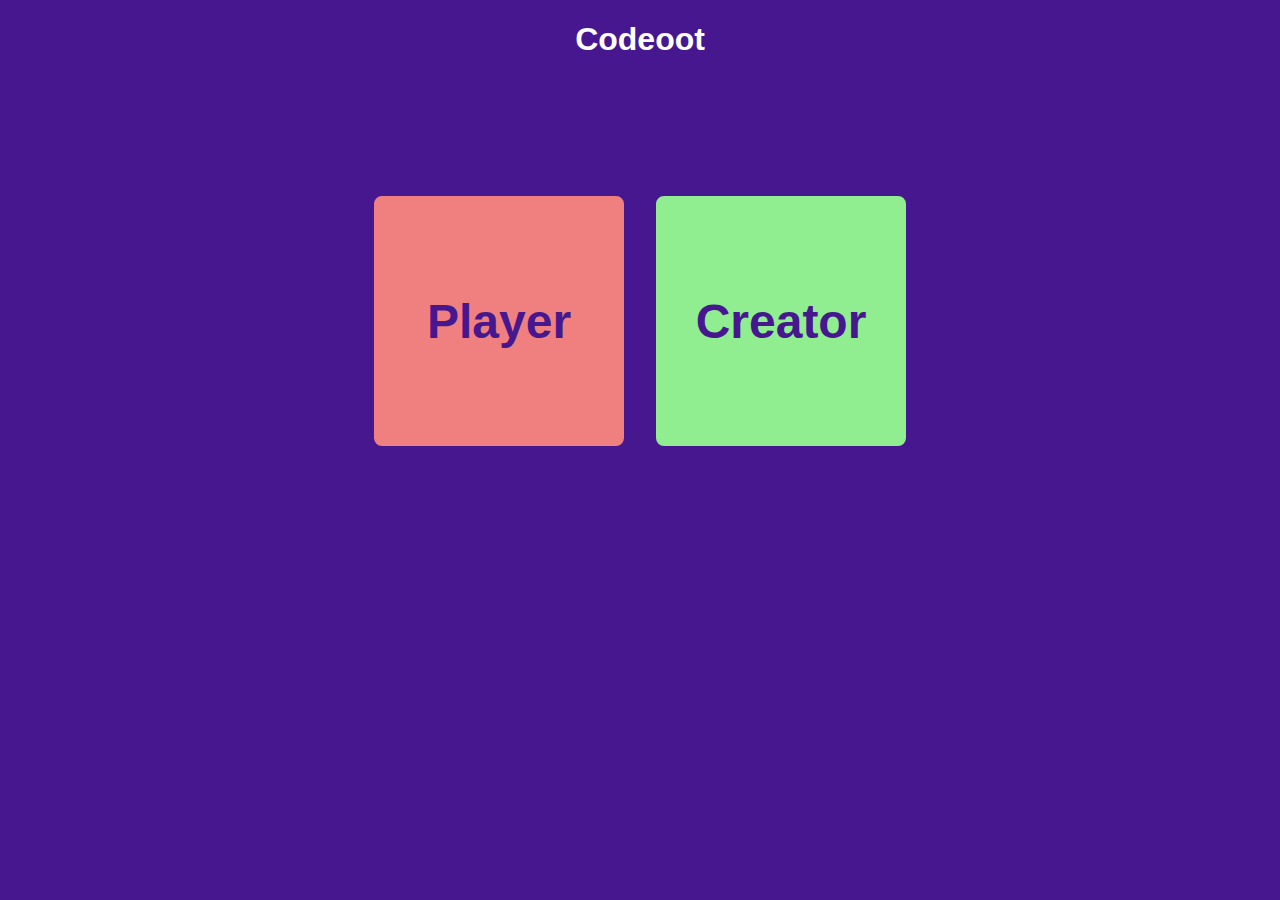
<file: index.html>
<!DOCTYPE html>
<html lang="en">

<head>
    <meta charset="UTF-8">
    <meta name="viewport" content="width=device-width, initial-scale=1.0">
    <title>Create Game</title>
    <script src="../codemirror-5.58.3/lib/codemirror.js"></script>
    <link rel="stylesheet" href="../codemirror-5.58.3/lib/codemirror.css">
    <script src="../codemirror-5.58.3/mode/javascript/javascript.js"></script>
    <script src="../codemirror-5.58.3/mode/xml/xml.js"></script>
    <script src="../codemirror-5.58.3/mode/python/python.js"></script>
    <script src="../codemirror-5.58.3/mode/css/css.js"></script>
    <link rel="stylesheet" href="../codemirror-5.58.3/theme/cobalt.css">
    <script src="../js/jquery-3.5.1.min.js"></script>
    <script src="../js/mustache.min.js"></script>
    <script src="../js/script.js"></script>
    <link rel="stylesheet" href="../style.css">
</head>

<body>
    <header>
        <h1>Codeoot</h1>
    </header>
    <main id="main-content">
        <div class="container">
            <div id="buttons-row">
                <div id="bt-player" class="button box" onclick="toLoginPage('player');">
                    <h1>Player</h1>
                </div>
                <div id="bt-creator" class="button box" onclick="toLoginPage('creator');">
                    <h1>Creator</h1>
                </div>
            </div>
        </div>
    </main>
    <footer>

    </footer>
</body>

</html>
</file>
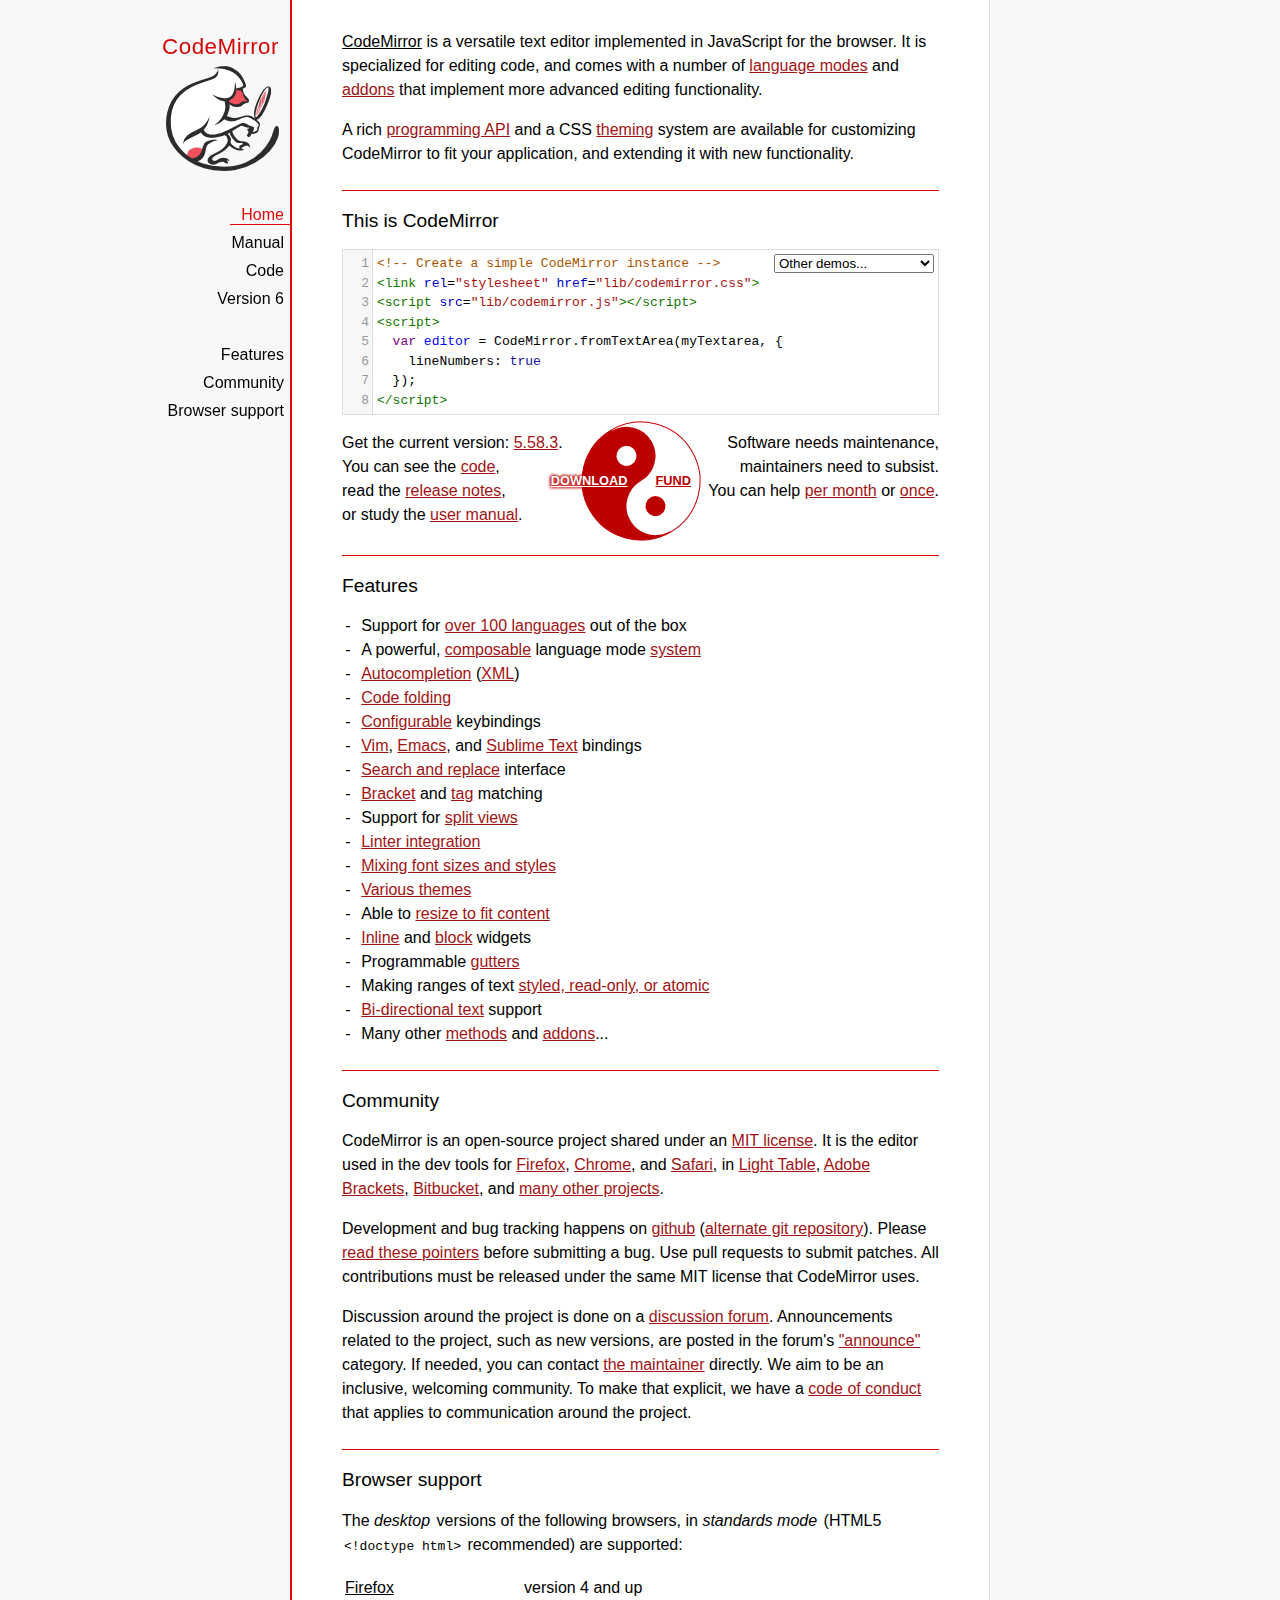
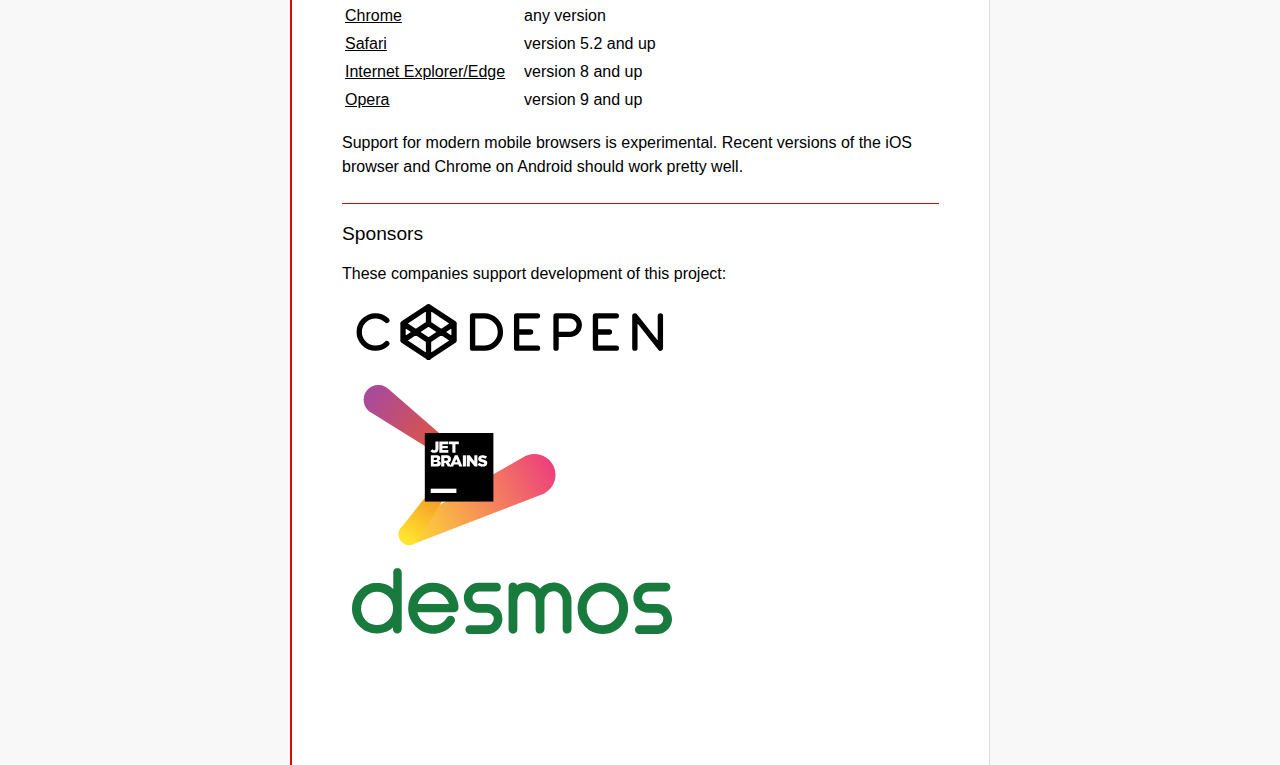
<file: codemirror-5.58.3/index.html>
<!doctype html>

<title>CodeMirror</title>
<meta charset="utf-8"/>

<link rel=stylesheet href="lib/codemirror.css">
<link rel=stylesheet href="doc/docs.css">
<script src="lib/codemirror.js"></script>
<script src="mode/xml/xml.js"></script>
<script src="mode/javascript/javascript.js"></script>
<script src="mode/css/css.js"></script>
<script src="mode/htmlmixed/htmlmixed.js"></script>
<script src="addon/edit/matchbrackets.js"></script>

<script src="doc/activebookmark.js"></script>

<style>
  .CodeMirror { height: auto; border: 1px solid #ddd; }
  .CodeMirror-scroll { max-height: 200px; }
  .CodeMirror pre { padding-left: 7px; line-height: 1.25; }
  .banner { background: #ffc; padding: 6px; border-bottom: 2px solid silver;  }
  .banner div { margin: 0 auto; max-width: 700px; text-align: center; }
</style>

<div id=nav>
  <a href="https://codemirror.net"><h1>CodeMirror</h1><img id=logo src="doc/logo.png"></a>

  <ul>
    <li><a class=active data-default="true" href="#description">Home</a>
    <li><a href="doc/manual.html">Manual</a>
    <li><a href="https://github.com/codemirror/codemirror">Code</a>
    <li><a href="https://codemirror.net/6/">Version 6</a>
  </ul>
  <ul>
    <li><a href="#features">Features</a>
    <li><a href="#community">Community</a>
    <li><a href="#browsersupport">Browser support</a>
  </ul>
</div>

<article>

<section id=description class=first>
  <p><strong>CodeMirror</strong> is a versatile text editor
  implemented in JavaScript for the browser. It is specialized for
  editing code, and comes with a number of <a href="mode/index.html">language modes</a> and <a href="doc/manual.html#addons">addons</a>
  that implement more advanced editing functionality.</p>

  <p>A rich <a href="doc/manual.html#api">programming API</a> and a
  CSS <a href="doc/manual.html#styling">theming</a> system are
  available for customizing CodeMirror to fit your application, and
  extending it with new functionality.</p>
</section>

<section id=demo>
  <h2>This is CodeMirror</h2>
  <form style="position: relative; margin-top: .5em;"><textarea id=demotext>
<!-- Create a simple CodeMirror instance -->
<link rel="stylesheet" href="lib/codemirror.css">
<script src="lib/codemirror.js"></script>
<script>
  var editor = CodeMirror.fromTextArea(myTextarea, {
    lineNumbers: true
  });
</script></textarea>
  <select id="demolist" onchange="document.location = this.options[this.selectedIndex].value;">
    <option value="#">Other demos...</option>
    <option value="demo/complete.html">Autocompletion</option>
    <option value="demo/folding.html">Code folding</option>
    <option value="demo/theme.html">Themes</option>
    <option value="mode/htmlmixed/index.html">Mixed language modes</option>
    <option value="demo/bidi.html">Bi-directional text</option>
    <option value="demo/variableheight.html">Variable font sizes</option>
    <option value="demo/search.html">Search interface</option>
    <option value="demo/vim.html">Vim bindings</option>
    <option value="demo/emacs.html">Emacs bindings</option>
    <option value="demo/sublime.html">Sublime Text bindings</option>
    <option value="demo/tern.html">Tern integration</option>
    <option value="demo/merge.html">Merge/diff interface</option>
    <option value="demo/fullscreen.html">Full-screen editor</option>
    <option value="demo/simplescrollbars.html">Custom scrollbars</option>
  </select></form>
  <script>
    var editor = CodeMirror.fromTextArea(document.getElementById("demotext"), {
      lineNumbers: true,
      mode: "text/html",
      matchBrackets: true
    });
  </script>

  <div class=actions>
    <div class=actionspicture>
      <img src="doc/yinyang.png" class=yinyang>
      <div class="actionlink download">
        <a href="https://codemirror.net/codemirror.zip">DOWNLOAD</a>
      </div>
      <div class="actionlink fund">
        <a href="https://marijnhaverbeke.nl/fund/">FUND</a>
      </div>
    </div>
    <div class=actionsleft>
      Get the current version: <a href="https://codemirror.net/codemirror.zip">5.58.3</a>.<br>
      You can see the <a href="https://github.com/codemirror/codemirror" title="Github repository">code</a>,<br>
      read the <a href="doc/releases.html">release notes</a>,<br>
      or study the <a href="doc/manual.html">user manual</a>.
    </div>
    <div class=actionsright>
      Software needs maintenance,<br>
      maintainers need to subsist.<br>
      You can help <a href="https://marijnhaverbeke.nl/fund/" title="Set up a monthly contribution">per month</a> or
      <a title="Donate with PayPal" href="https://www.paypal.me/marijnhaverbeke">once</a>.
    </div>
  </div>

</section>

<section id=features>
  <h2>Features</h2>
  <ul>
    <li>Support for <a href="mode/index.html">over 100 languages</a> out of the box
    <li>A powerful, <a href="mode/htmlmixed/index.html">composable</a> language mode <a href="doc/manual.html#modeapi">system</a>
    <li><a href="doc/manual.html#addon_show-hint">Autocompletion</a> (<a href="demo/xmlcomplete.html">XML</a>)
    <li><a href="doc/manual.html#addon_foldcode">Code folding</a>
    <li><a href="doc/manual.html#option_extraKeys">Configurable</a> keybindings
    <li><a href="demo/vim.html">Vim</a>, <a href="demo/emacs.html">Emacs</a>, and <a href="demo/sublime.html">Sublime Text</a> bindings
    <li><a href="doc/manual.html#addon_search">Search and replace</a> interface
    <li><a href="doc/manual.html#addon_matchbrackets">Bracket</a> and <a href="doc/manual.html#addon_matchtags">tag</a> matching
    <li>Support for <a href="demo/buffers.html">split views</a>
    <li><a href="doc/manual.html#addon_lint">Linter integration</a>
    <li><a href="demo/variableheight.html">Mixing font sizes and styles</a>
    <li><a href="demo/theme.html">Various themes</a>
    <li>Able to <a href="demo/resize.html">resize to fit content</a>
    <li><a href="doc/manual.html#mark_replacedWith">Inline</a> and <a href="doc/manual.html#addLineWidget">block</a> widgets
    <li>Programmable <a href="demo/marker.html">gutters</a>
    <li>Making ranges of text <a href="doc/manual.html#markText">styled, read-only, or atomic</a>
    <li><a href="demo/bidi.html">Bi-directional text</a> support
    <li>Many other <a href="doc/manual.html#api">methods</a> and <a href="doc/manual.html#addons">addons</a>...
  </ul>
</section>

<section id=community>
  <h2>Community</h2>

  <p>CodeMirror is an open-source project shared under
  an <a href="LICENSE">MIT license</a>. It is the editor used in the
  dev tools for
  <a href="https://hacks.mozilla.org/2013/11/firefox-developer-tools-episode-27-edit-as-html-codemirror-more/">Firefox</a>,
  <a href="https://developers.google.com/chrome-developer-tools/">Chrome</a>,
  and <a href="https://developer.apple.com/safari/tools/">Safari</a>, in <a href="http://www.lighttable.com/">Light
  Table</a>, <a href="http://brackets.io/">Adobe
  Brackets</a>, <a href="http://blog.bitbucket.org/2013/05/14/edit-your-code-in-the-cloud-with-bitbucket/">Bitbucket</a>,
  and <a href="doc/realworld.html">many other projects</a>.</p>

  <p>Development and bug tracking happens
  on <a href="https://github.com/codemirror/CodeMirror/">github</a>
  (<a href="http://marijnhaverbeke.nl/git/codemirror">alternate git
  repository</a>).
  Please <a href="https://codemirror.net/doc/reporting.html">read these
  pointers</a> before submitting a bug. Use pull requests to submit
  patches. All contributions must be released under the same MIT
  license that CodeMirror uses.</p>

  <p>Discussion around the project is done on
  a <a href="https://discuss.codemirror.net">discussion forum</a>.
  Announcements related to the project, such as new versions, are
  posted in the
  forum's <a href="https://discuss.codemirror.net/c/announce">"announce"</a>
  category. If needed, you can
  contact <a href="mailto:marijnh@gmail.com">the maintainer</a>
  directly. We aim to be an inclusive, welcoming community. To make
  that explicit, we have
  a <a href="http://contributor-covenant.org/version/1/1/0/">code of
  conduct</a> that applies to communication around the project.</p>
</section>

<section id=browsersupport>
  <h2>Browser support</h2>
  <p>The <em>desktop</em> versions of the following browsers,
  in <em>standards mode</em> (HTML5 <code>&lt;!doctype html></code>
  recommended) are supported:</p>
  <table style="margin-bottom: 1em">
    <tr><th>Firefox</th><td>version 4 and up</td></tr>
    <tr><th>Chrome</th><td>any version</td></tr>
    <tr><th>Safari</th><td>version 5.2 and up</td></tr>
    <tr><th style="padding-right: 1em;">Internet Explorer/Edge</th><td>version 8 and up</td></tr>
    <tr><th>Opera</th><td>version 9 and up</td></tr>
  </table>
  <p>Support for modern mobile browsers is experimental. Recent
  versions of the iOS browser and Chrome on Android should work
  pretty well.</p>
</section>

<section id=sponsors>
  <style>
    ul.sponsor-list { padding-left: 10px }
    ul.sponsor-list li { list-style: none; margin-bottom: 1em }
    ul.sponsor-list img { max-width: 80%; max-height: 10em; width: 20em }
  </style>

  <h2>Sponsors</h2>
  <p>These companies support development of this project:</p>
  <ul class=sponsor-list>
    <li><a href="https://codepen.io/"><img src='data:image/svg+xml;utf8,<svg xmlns="http://www.w3.org/2000/svg" viewBox="0 0 138 26"><path fill="none" stroke="black" stroke-width="2.3" stroke-linecap="round" stroke-linejoin="round" d="M15 8a7 7 0 100 10m7-8.7L33 2l11 7.3v7.4L33 24l-11-7.3zm0 0l11 7.4 11-7.4m0 7.4L33 9.3l-11 7.4M33 2v7.3m0 7.4V24M52 6h5a7 7 0 010 14h-5zm28 0h-9v14h9m-9-7h6m11 1h6a4 4 0 000-8h-6v14m26-14h-9v14h9m-9-7h6m11 7V6l11 14V6"/></svg>' alt="CodePen"></a></li>
    <li><a href="https://www.jetbrains.com/"><img src="data:image/svg+xml,%3Csvg xmlns='http://www.w3.org/2000/svg' viewBox='39 0 142.7 119'%3E%3ClinearGradient id='SVGID_1_' gradientUnits='userSpaceOnUse' x1='4.7875' y1='6.8451' x2='75.7999' y2='54.4038'%3E%3Cstop offset='0' stop-color='%23AA4A9B'/%3E%3Cstop offset='1' stop-color='%23F05922'/%3E%3C/linearGradient%3E%3Cpath fill='url(%23SVGID_1_)' d='M81.3,57.6L18.7,3.1c-1.9-1.8-4.5-3-7.3-3.1C5.2-0.2,0.2,4.6,0,10.7c-0.1,4.3,2.3,8.1,5.8,10l70.4,43.7c0.1,0.1,0.2,0.1,0.3,0.2c2.1,1.1,4.6,0.4,5.8-1.6C83.4,61.2,82.9,58.9,81.3,57.6z'/%3E%3ClinearGradient id='SVGID_2_' gradientUnits='userSpaceOnUse' x1='28.3538' y1='119.6551' x2='139.5938' y2='60.2551'%3E%3Cstop offset='0' stop-color='%23FFE42E'/%3E%3Cstop offset='1' stop-color='%23ED417C'/%3E%3C/linearGradient%3E%3Cpath fill='url(%23SVGID_2_)' d='M142.7,66.3c-0.3-8.6-7.6-15.3-16.2-14.9c-2.7,0.1-5.3,0.9-7.5,2.2l-88,50.1c0,0-0.1,0-0.1,0.1c-3,1.2-5,4.2-4.9,7.6c0.2,4.4,3.8,7.8,8.2,7.6c1,0,2-0.3,2.9-0.7l95.9-37c0,0,0.1,0,0.2-0.1C138.9,78.8,142.9,73,142.7,66.3z'/%3E%3ClinearGradient id='SVGID_3_' gradientUnits='userSpaceOnUse' x1='31.6974' y1='114.3816' x2='72.0174' y2='55.3416'%3E%3Cstop offset='0' stop-color='%23FFE42E'/%3E%3Cstop offset='1' stop-color='%23F05922'/%3E%3C/linearGradient%3E%3Cpath fill='url(%23SVGID_3_)' d='M71.8,64c1.1-2.1,0.3-4.7-1.8-5.7c-1.9-1-4.2-0.4-5.4,1.3l-37.1,47.1c0,0,0,0.1-0.1,0.2c-1.8,2.7-1.8,6.3,0.3,9c2.6,3.5,7.5,4.2,11,1.7c1-0.8,1.8-1.8,2.4-2.8l30.5-50.2C71.6,64.3,71.7,64.1,71.8,64z'/%3E%3Crect x='45.5' y='35.7' width='51' height='51'/%3E%3Crect x='49.9' y='77.1' fill='%23fff' width='19.1' height='3.2'/%3E%3Cpath fill='%23fff' d='M49.7,49.1l1.5-1.4c0.4,0.5,0.8,0.8,1.3,0.8c0.6,0,0.9-0.4,0.9-1.2V42h2.3v5.3c0,1-0.3,1.8-0.8,2.3c-0.5,0.5-1.3,0.8-2.3,0.8C51.2,50.5,50.3,49.9,49.7,49.1z'/%3E%3Cpath fill='%23fff' d='M56.3,42h6.7V44h-4.4v1.3h4v1.8h-4v1.3H63v2h-6.7V42z'/%3E%3Cpath fill='%23fff' d='M66,44.1h-2.5v-2h7.3v2h-2.5v6.3H66V44.1z'/%3E%3Cpath fill='%23fff' d='M49.9,52.3h4.3c1,0,1.8,0.3,2.3,0.7c0.3,0.3,0.5,0.8,0.5,1.4v0c0,1-0.5,1.5-1.3,1.9c1,0.3,1.7,0.9,1.7,2v0c0,1.4-1.2,2.3-3.1,2.3h-4.3V52.3z M54.7,54.9c0-0.5-0.4-0.7-1-0.7h-1.5v1.5h1.4C54.3,55.6,54.7,55.4,54.7,54.9L54.7,54.9z M53.9,57.2h-1.8v1.5h1.8c0.7,0,1.1-0.3,1.1-0.8v0C55,57.5,54.7,57.2,53.9,57.2z'/%3E%3Cpath fill='%23fff' d='M57.7,52.3h3.9c1.3,0,2.2,0.3,2.7,0.9c0.5,0.5,0.7,1.1,0.7,1.9v0c0,1.3-0.7,2.1-1.7,2.6l2,2.9h-2.6L61,58.1h-1v2.5h-2.3V52.3z M61.5,56.3c0.8,0,1.2-0.4,1.2-1v0c0-0.7-0.5-1-1.2-1H60v2H61.5z'/%3E%3Cpath fill='%23fff' d='M67.8,52.2H70l3.5,8.4h-2.5l-0.6-1.5h-3.2l-0.6,1.5h-2.4L67.8,52.2z M69.8,57.3L68.9,55l-0.9,2.4H69.8z'/%3E%3Cpath fill='%23fff' d='M73.8,52.3h2.3v8.3h-2.3V52.3z'/%3E%3Cpath fill='%23fff' d='M76.7,52.3h2.2l3.4,4.4v-4.4h2.3v8.3h-2L79,56.1v4.6h-2.3V52.3z'/%3E%3Cpath fill='%23fff' d='M84.7,59.4l1.3-1.5c0.8,0.7,1.7,1,2.7,1c0.6,0,1-0.2,1-0.6v0c0-0.4-0.3-0.5-1.4-0.8c-1.8-0.4-3.1-0.9-3.1-2.6v0c0-1.5,1.2-2.7,3.2-2.7c1.4,0,2.5,0.4,3.4,1.1l-1.2,1.6c-0.8-0.5-1.6-0.8-2.3-0.8c-0.6,0-0.8,0.2-0.8,0.5v0c0,0.4,0.3,0.5,1.4,0.8c1.9,0.4,3.1,1,3.1,2.6v0c0,1.7-1.3,2.7-3.4,2.7C87.1,60.8,85.7,60.3,84.7,59.4z'/%3E%3C/svg%3E%0A" alt="JetBrains"></a>
    <li><a href="https://www.desmos.com/"><img src='data:image/svg+xml,%3Csvg xmlns="http://www.w3.org/2000/svg" viewBox="0 0 107.05 22.17" fill="%23187a3d"%3E%3Cpath d="M89.91 7.50c-1.62-1.67-3.64-2.53-5.98-2.53-2.34 0-4.36.85-5.99 2.53s-2.45 3.73-2.45 6.1a8.4 8.4 0 0 0 2.43 6.02 8.13 8.13 0 0 0 6.02 2.51c2.37 0 4.4-.85 6-2.51 1.6-1.68 2.43-3.7 2.43-6.05a8.41 8.41 0 0 0-2.46-6.07m-5.98.41c1.47 0 2.72.56 3.81 1.68a5.6 5.6 0 0 1 1.61 4.01c0 1.58-.52 2.88-1.6 3.98-1.06 1.1-2.32 1.63-3.87 1.63-1.53 0-2.8-.53-3.82-1.61-1.05-1.1-1.56-2.4-1.56-3.97 0-1.58.53-2.90 1.61-4.05 1.07-1.13 2.32-1.68 3.80-1.68M15.25 0a1.47 1.47 0 0 0-1.44 1.25l-.00 5.78c-1.27-1.12-2.75-1.8-4.42-1.97h-.04c-.10-.01-.22-.01-.32-.03l-.33-.03a10.1 10.1 0 0 0-.76.01l-.06.01c-.11 0-.23.01-.34.02l-.43.04-.09.02-.28.04c-.14.01-.26.06-.41.08a7.94 7.94 0 0 0-3.55 1.98l-.04.02-.37.4-.18.21a7.34 7.34 0 0 0-.52.65 1.78 1.78 0 0 0-.15.21l-.04.06C.46 10.17 0 11.79 0 13.55l.00.44.07.78.05.33.07.33.05.26c.36 1.41 1.08 2.7 2.15 3.80a8.59 8.59 0 0 0 1.38 1.17l.23.15c.03.02.06.03.09.05l.03.01c.19.12.4.22.57.32l.38.17c.99.41 2.09.62 3.26.62h.04l.39-.01a1.36 1.36 0 0 0 .19-.01h.05l.18-.01c.04-.01.09-.01.12-.01a7.86 7.86 0 0 0 4.42-1.93v.67l.00.07a1.47 1.47 0 0 0 1.26 1.24h.38c.73-.1 1.27-.73 1.27-1.46V1.47c0-.8-.65-1.47-1.46-1.47M13.74 13.59c0 1.57-.51 2.85-1.57 3.94s-2.30 1.62-3.82 1.62a5.39 5.39 0 0 1-1.87-.32c-.02-.00-.04-.00-.05-.01l-.07-.03c-.64-.25-1.26-.67-1.79-1.23a5.46 5.46 0 0 1-1.38-2.58c-.1-.43-.14-.88-.14-1.34 0-1.57.51-2.87 1.58-4.01C5.66 8.48 6.9 7.94 8.36 7.94c1.47 0 2.69.54 3.77 1.67 1.1 1.13 1.60 2.43 1.60 3.97m21.89-.36c0-.2-.02-.43-.03-.65-.13-1.25-.52-2.41-1.15-3.45-.34-.57-.75-1.11-1.25-1.62-1.2-1.24-2.64-2.05-4.26-2.37l-.13-.01c-.11-.03-.24-.04-.35-.06l-.52-.05-.33-.02a11.34 11.34 0 0 0-.82 0c-1.50.07-2.88.50-4.08 1.30a7.49 7.49 0 0 0-.50.36l-.63.54-.32.31a8.49 8.49 0 0 0-2.45 6.10c0 1.1.19 2.17.57 3.14.39 1.03 1.02 2 1.86 2.86l.62.59a9.28 9.28 0 0 0 1.00.74l.72.39a8.75 8.75 0 0 0 1.96.64l.43.07.42.04c.13.01.26.02.40.02l.06.00a4.88 4.88 0 0 0 .37.01h.04l.39-.01.28-.01.12-.01a7.97 7.97 0 0 0 5.15-2.47c.32-.33.61-.68.86-1.04a4.51 4.51 0 0 0 .27-.40l.04-.08a1.45 1.45 0 0 0 .10-.53 1.5 1.5 0 0 0-1.50-1.49c-.5 0-.95.24-1.24.65a5.5 5.5 0 0 1-.71.89c-1.05 1.1-2.32 1.63-3.87 1.63-1.53 0-2.78-.53-3.83-1.61a7.25 7.25 0 0 1-.50-.6l-.05-.09c-.12-.18-.24-.36-.36-.60a5.01 5.01 0 0 1-.50-1.49h12.45l.11-.02c.62-.13 1.1-.65 1.16-1.30v-.04l-.01-.24m-13.64-1.11a5.36 5.36 0 0 1 .68-1.57l.04-.07c.2-.30.43-.58.7-.87 1.07-1.13 2.31-1.68 3.79-1.68s2.73.56 3.81 1.68c.50.53.89 1.11 1.17 1.74a5.44 5.44 0 0 1 .25.76zm51.46-1.14v9.57a1.48 1.48 0 0 1-1.48 1.47c-.75 0-1.39-.55-1.47-1.32v-9.68a3.2 3.2 0 0 0-.91-2.30c-.56-.57-1.19-.9-1.93-.94-.06-.01-.14-.01-.22-.01-.84 0-1.53.31-2.13.95a3.19 3.19 0 0 0-.91 2.14v.13l.00.09-.00.02v9.45a1.47 1.47 0 0 1-1.47 1.47 1.47 1.47 0 0 1-1.48-1.32l-.00-.05.01-9.64c-.01-.07-.01-.12-.01-.17-.02-.46-.41-1.37-.41-1.37s-.30-.53-.50-.74c-.60-.63-1.31-.95-2.15-.95-.83 0-1.52.31-2.13.95a3.2 3.2 0 0 0-.92 2.3v9.73a1.48 1.48 0 0 1-1.47 1.28 1.48 1.48 0 0 1-1.47-1.47V6.33c0-.82.66-1.48 1.47-1.48.60 0 1.14.38 1.37.91l.32-.21a5.89 5.89 0 0 1 2.83-.7c1.5 0 2.82.5 3.92 1.46a3.73 3.73 0 0 1 .34.34l.27.28.26-.28.35-.34a5.76 5.76 0 0 1 3.90-1.46l.50.02c1.3.1 2.45.58 3.42 1.46l.34.33a5.99 5.99 0 0 1 1.74 4.32"/%3E%3Cpath d="M50.32 17.13c0 2.74-2.21 4.98-4.94 5.03h-5.98a1.45 1.45 0 0 1-1.44-1.45c0-.8.64-1.44 1.45-1.44h5.91a2.13 2.13 0 0 0 2.1-2.13 2.13 2.13 0 0 0-2.12-2.12h-2.86c-2.77 0-5.03-2.24-5.03-5.02a5.04 5.04 0 0 1 5.03-5.03h5.91a1.46 1.46 0 0 1 1.45 1.46 1.46 1.46 0 0 1-1.45 1.44h-5.91c-1.17 0-2.12.95-2.12 2.12 0 1.15.94 2.1 2.1 2.12h.05c.01 0 .04 0 .09-.00h2.73c.70 0 1.39.14 2.03.43a5.04 5.04 0 0 1 3 4.59m56.74-.00c0 2.74-2.22 5-4.95 5.03h-5.98a1.46 1.46 0 0 1-1.45-1.45 1.45 1.45 0 0 1 1.45-1.44h5.9c1.15-.01 2.10-.96 2.10-2.13a2.13 2.13 0 0 0-2.12-2.12h-2.63c-.07.01-.14.01-.22.01-2.77 0-5.03-2.24-5.03-5.03a5.04 5.04 0 0 1 5.03-5.03h5.90a1.47 1.47 0 0 1 1.45 1.46c0 .79-.65 1.45-1.45 1.45h-5.90a2.13 2.13 0 0 0-2.13 2.12 2.14 2.14 0 0 0 2.10 2.12h.05c.01 0 .05 0 .08-.00h2.74a4.87 4.87 0 0 1 2.03.43c1.82.8 3 2.61 3 4.59"/%3E%3C/svg%3E%0A' alt=desmos></a></li>

  </ul>
</section>

</article>
</file>
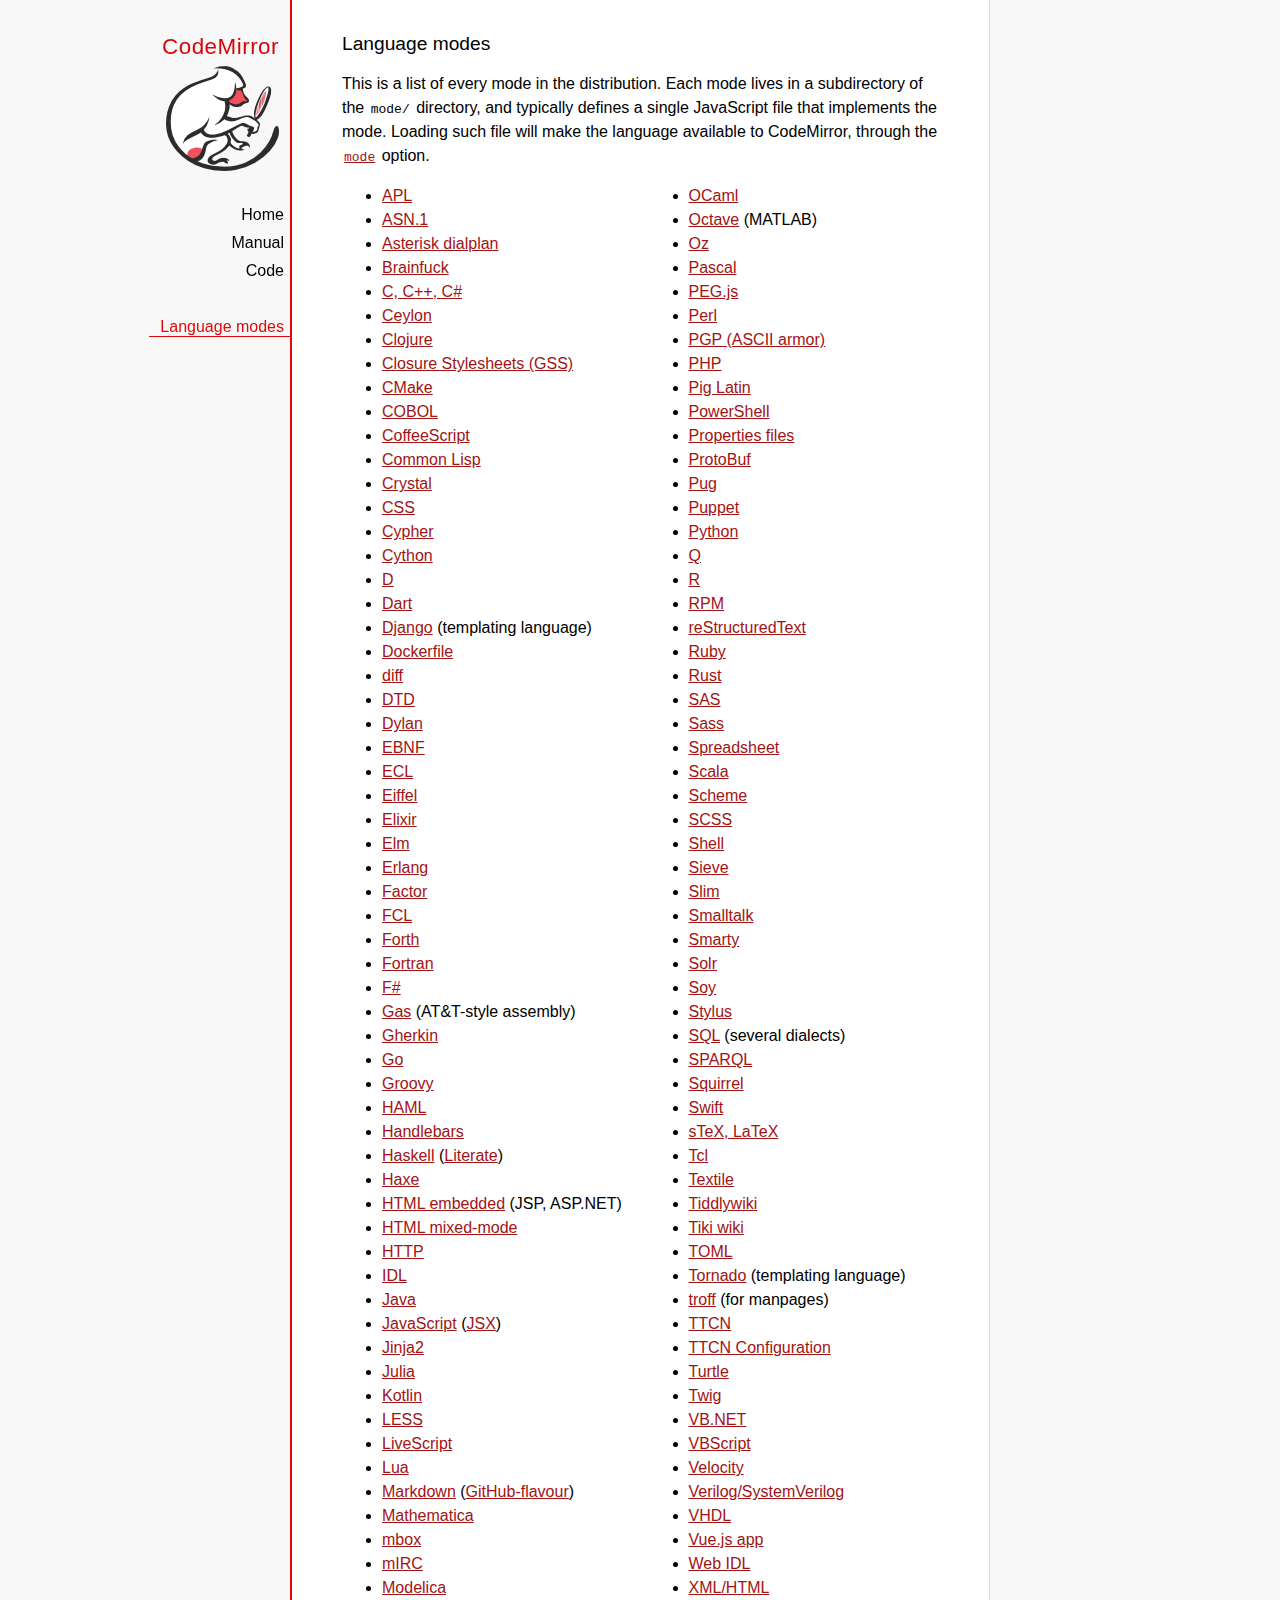
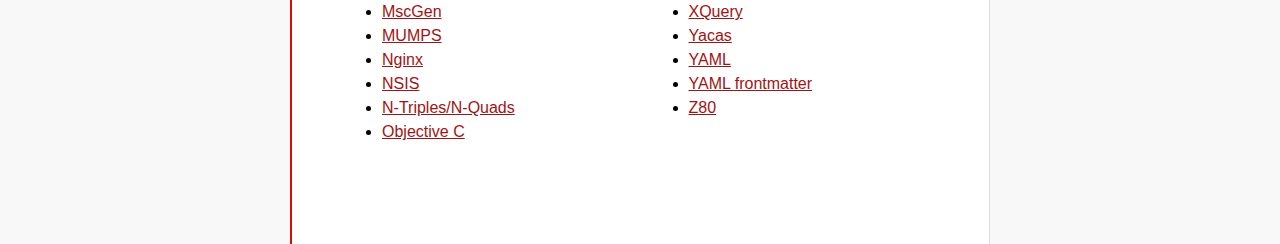
<file: codemirror-5.58.3/mode/index.html>
<!doctype html>

<title>CodeMirror: Language Modes</title>
<meta charset="utf-8"/>
<link rel=stylesheet href="../doc/docs.css">

<div id=nav>
  <a href="https://codemirror.net"><h1>CodeMirror</h1><img id=logo src="../doc/logo.png"></a>

  <ul>
    <li><a href="../index.html">Home</a>
    <li><a href="../doc/manual.html">Manual</a>
    <li><a href="https://github.com/codemirror/codemirror">Code</a>
  </ul>
  <ul>
    <li><a class=active href="#">Language modes</a>
  </ul>
</div>

<article>

  <h2>Language modes</h2>

  <p>This is a list of every mode in the distribution. Each mode lives
in a subdirectory of the <code>mode/</code> directory, and typically
defines a single JavaScript file that implements the mode. Loading
such file will make the language available to CodeMirror, through
the <a href="../doc/manual.html#option_mode"><code>mode</code></a>
option.</p>

  <div style="-webkit-columns: 100px 2; -moz-columns: 100px 2; columns: 100px 2;">
    <ul style="margin-top: 0">
      <li><a href="apl/index.html">APL</a></li>
      <li><a href="asn.1/index.html">ASN.1</a></li>
      <li><a href="asterisk/index.html">Asterisk dialplan</a></li>
      <li><a href="brainfuck/index.html">Brainfuck</a></li>
      <li><a href="clike/index.html">C, C++, C#</a></li>
      <li><a href="clike/index.html">Ceylon</a></li>
      <li><a href="clojure/index.html">Clojure</a></li>
      <li><a href="css/gss.html">Closure Stylesheets (GSS)</a></li>
      <li><a href="cmake/index.html">CMake</a></li>
      <li><a href="cobol/index.html">COBOL</a></li>
      <li><a href="coffeescript/index.html">CoffeeScript</a></li>
      <li><a href="commonlisp/index.html">Common Lisp</a></li>
      <li><a href="crystal/index.html">Crystal</a></li>
      <li><a href="css/index.html">CSS</a></li>
      <li><a href="cypher/index.html">Cypher</a></li>
      <li><a href="python/index.html">Cython</a></li>
      <li><a href="d/index.html">D</a></li>
      <li><a href="dart/index.html">Dart</a></li>
      <li><a href="django/index.html">Django</a> (templating language)</li>
      <li><a href="dockerfile/index.html">Dockerfile</a></li>
      <li><a href="diff/index.html">diff</a></li>
      <li><a href="dtd/index.html">DTD</a></li>
      <li><a href="dylan/index.html">Dylan</a></li>
      <li><a href="ebnf/index.html">EBNF</a></li>
      <li><a href="ecl/index.html">ECL</a></li>
      <li><a href="eiffel/index.html">Eiffel</a></li>
      <li><a href="https://github.com/optick/codemirror-mode-elixir">Elixir</a></li>
      <li><a href="elm/index.html">Elm</a></li>
      <li><a href="erlang/index.html">Erlang</a></li>
      <li><a href="factor/index.html">Factor</a></li>
      <li><a href="fcl/index.html">FCL</a></li>
      <li><a href="forth/index.html">Forth</a></li>
      <li><a href="fortran/index.html">Fortran</a></li>
      <li><a href="mllike/index.html">F#</a></li>
      <li><a href="gas/index.html">Gas</a> (AT&amp;T-style assembly)</li>
      <li><a href="gherkin/index.html">Gherkin</a></li>
      <li><a href="go/index.html">Go</a></li>
      <li><a href="groovy/index.html">Groovy</a></li>
      <li><a href="haml/index.html">HAML</a></li>
      <li><a href="handlebars/index.html">Handlebars</a></li>
      <li><a href="haskell/index.html">Haskell</a> (<a href="haskell-literate/index.html">Literate</a>)</li>
      <li><a href="haxe/index.html">Haxe</a></li>
      <li><a href="htmlembedded/index.html">HTML embedded</a> (JSP, ASP.NET)</li>
      <li><a href="htmlmixed/index.html">HTML mixed-mode</a></li>
      <li><a href="http/index.html">HTTP</a></li>
      <li><a href="idl/index.html">IDL</a></li>
      <li><a href="clike/index.html">Java</a></li>
      <li><a href="javascript/index.html">JavaScript</a> (<a href="jsx/index.html">JSX</a>)</li>
      <li><a href="jinja2/index.html">Jinja2</a></li>
      <li><a href="julia/index.html">Julia</a></li>
      <li><a href="clike/index.html">Kotlin</a></li>
      <li><a href="css/less.html">LESS</a></li>
      <li><a href="livescript/index.html">LiveScript</a></li>
      <li><a href="lua/index.html">Lua</a></li>
      <li><a href="markdown/index.html">Markdown</a> (<a href="gfm/index.html">GitHub-flavour</a>)</li>
      <li><a href="mathematica/index.html">Mathematica</a></li>
      <li><a href="mbox/index.html">mbox</a></li>
      <li><a href="mirc/index.html">mIRC</a></li>
      <li><a href="modelica/index.html">Modelica</a></li>
      <li><a href="mscgen/index.html">MscGen</a></li>
      <li><a href="mumps/index.html">MUMPS</a></li>
      <li><a href="nginx/index.html">Nginx</a></li>
      <li><a href="nsis/index.html">NSIS</a></li>
      <li><a href="ntriples/index.html">N-Triples/N-Quads</a></li>
      <li><a href="clike/index.html">Objective C</a></li>
      <li><a href="mllike/index.html">OCaml</a></li>
      <li><a href="octave/index.html">Octave</a> (MATLAB)</li>
      <li><a href="oz/index.html">Oz</a></li>
      <li><a href="pascal/index.html">Pascal</a></li>
      <li><a href="pegjs/index.html">PEG.js</a></li>
      <li><a href="perl/index.html">Perl</a></li>
      <li><a href="asciiarmor/index.html">PGP (ASCII armor)</a></li>
      <li><a href="php/index.html">PHP</a></li>
      <li><a href="pig/index.html">Pig Latin</a></li>
      <li><a href="powershell/index.html">PowerShell</a></li>
      <li><a href="properties/index.html">Properties files</a></li>
      <li><a href="protobuf/index.html">ProtoBuf</a></li>
      <li><a href="pug/index.html">Pug</a></li>
      <li><a href="puppet/index.html">Puppet</a></li>
      <li><a href="python/index.html">Python</a></li>
      <li><a href="q/index.html">Q</a></li>
      <li><a href="r/index.html">R</a></li>
      <li><a href="rpm/index.html">RPM</a></li>
      <li><a href="rst/index.html">reStructuredText</a></li>
      <li><a href="ruby/index.html">Ruby</a></li>
      <li><a href="rust/index.html">Rust</a></li>
      <li><a href="sas/index.html">SAS</a></li>
      <li><a href="sass/index.html">Sass</a></li>
      <li><a href="spreadsheet/index.html">Spreadsheet</a></li>
      <li><a href="clike/scala.html">Scala</a></li>
      <li><a href="scheme/index.html">Scheme</a></li>
      <li><a href="css/scss.html">SCSS</a></li>
      <li><a href="shell/index.html">Shell</a></li>
      <li><a href="sieve/index.html">Sieve</a></li>
      <li><a href="slim/index.html">Slim</a></li>
      <li><a href="smalltalk/index.html">Smalltalk</a></li>
      <li><a href="smarty/index.html">Smarty</a></li>
      <li><a href="solr/index.html">Solr</a></li>
      <li><a href="soy/index.html">Soy</a></li>
      <li><a href="stylus/index.html">Stylus</a></li>
      <li><a href="sql/index.html">SQL</a> (several dialects)</li>
      <li><a href="sparql/index.html">SPARQL</a></li>
      <li><a href="clike/index.html">Squirrel</a></li>
      <li><a href="swift/index.html">Swift</a></li>
      <li><a href="stex/index.html">sTeX, LaTeX</a></li>
      <li><a href="tcl/index.html">Tcl</a></li>
      <li><a href="textile/index.html">Textile</a></li>
      <li><a href="tiddlywiki/index.html">Tiddlywiki</a></li>
      <li><a href="tiki/index.html">Tiki wiki</a></li>
      <li><a href="toml/index.html">TOML</a></li>
      <li><a href="tornado/index.html">Tornado</a> (templating language)</li>
      <li><a href="troff/index.html">troff</a> (for manpages)</li>
      <li><a href="ttcn/index.html">TTCN</a></li>
      <li><a href="ttcn-cfg/index.html">TTCN Configuration</a></li>
      <li><a href="turtle/index.html">Turtle</a></li>
      <li><a href="twig/index.html">Twig</a></li>
      <li><a href="vb/index.html">VB.NET</a></li>
      <li><a href="vbscript/index.html">VBScript</a></li>
      <li><a href="velocity/index.html">Velocity</a></li>
      <li><a href="verilog/index.html">Verilog/SystemVerilog</a></li>
      <li><a href="vhdl/index.html">VHDL</a></li>
      <li><a href="vue/index.html">Vue.js app</a></li>
      <li><a href="webidl/index.html">Web IDL</a></li>
      <li><a href="xml/index.html">XML/HTML</a></li>
      <li><a href="xquery/index.html">XQuery</a></li>
      <li><a href="yacas/index.html">Yacas</a></li>
      <li><a href="yaml/index.html">YAML</a></li>
      <li><a href="yaml-frontmatter/index.html">YAML frontmatter</a></li>
      <li><a href="z80/index.html">Z80</a></li>
    </ul>
  </div>

</article>
</file>
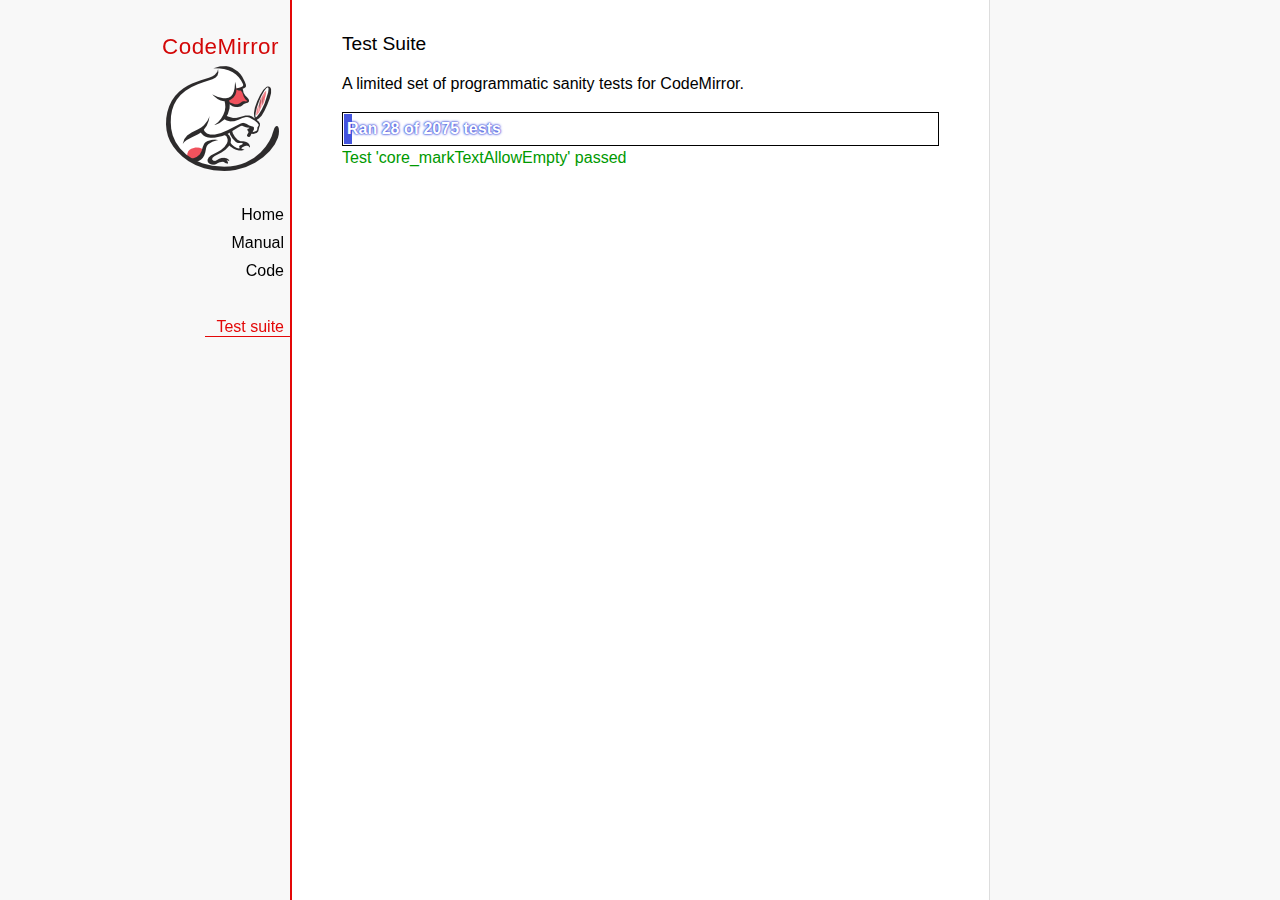
<file: codemirror-5.58.3/test/index.html>
<!doctype html>

<meta charset="utf-8"/>
<title>CodeMirror: Test Suite</title>
<link rel=stylesheet href="../doc/docs.css">

<link rel="stylesheet" href="../lib/codemirror.css">
<link rel="stylesheet" href="mode_test.css">
<script>
  var errored = []
  window.onerror = function(e) { errored.push(e) }
</script>
<script src="../doc/activebookmark.js"></script>
<script src="../lib/codemirror.js"></script>
<script src="../mode/meta.js"></script>
<script src="../addon/mode/overlay.js"></script>
<script src="../addon/mode/multiplex.js"></script>
<script src="../addon/search/searchcursor.js"></script>
<script src="../addon/dialog/dialog.js"></script>
<script src="../addon/edit/matchbrackets.js"></script>
<script src="../addon/hint/sql-hint.js"></script>
<script src="../addon/hint/xml-hint.js"></script>
<script src="../addon/hint/html-hint.js"></script>
<script src="../addon/comment/comment.js"></script>
<script src="../addon/mode/simple.js"></script>
<script src="../mode/css/css.js"></script>
<script src="../mode/clike/clike.js"></script>
<!-- clike must be after css or vim and sublime tests will fail -->
<script src="../mode/clojure/clojure.js"></script>
<script src="../mode/cypher/cypher.js"></script>
<script src="../mode/d/d.js"></script>
<script src="../mode/dockerfile/dockerfile.js"></script>
<script src="../mode/gfm/gfm.js"></script>
<script src="../mode/haml/haml.js"></script>
<script src="../mode/htmlmixed/htmlmixed.js"></script>
<script src="../mode/javascript/javascript.js"></script>
<script src="../mode/jsx/jsx.js"></script>
<script src="../mode/markdown/markdown.js"></script>
<script src="../mode/php/php.js"></script>
<script src="../mode/python/python.js"></script>
<script src="../mode/powershell/powershell.js"></script>
<script src="../mode/ruby/ruby.js"></script>
<script src="../mode/sass/sass.js"></script>
<script src="../mode/shell/shell.js"></script>
<script src="../mode/slim/slim.js"></script>
<script src="../mode/soy/soy.js"></script>
<script src="../mode/sql/sql.js"></script>
<script src="../mode/stex/stex.js"></script>
<script src="../mode/swift/swift.js"></script>
<script src="../mode/textile/textile.js"></script>
<script src="../mode/verilog/verilog.js"></script>
<script src="../mode/xml/xml.js"></script>
<script src="../mode/xquery/xquery.js"></script>
<script src="../keymap/emacs.js"></script>
<script src="../keymap/sublime.js"></script>
<script src="../keymap/vim.js"></script>
<script src="../mode/rust/rust.js"></script>
<script src="../mode/mscgen/mscgen.js"></script>
<script src="../mode/dylan/dylan.js"></script>
<script src="../mode/wast/wast.js"></script>

<style>
  .ok { color: #090; }
  .fail { color: #e00; }
  .error { color: #c90; }
  .done { font-weight: bold; }
  #progress {
  background: #45d;
  color: white;
  text-shadow: 0 0 1px #45d, 0 0 2px #45d, 0 0 3px #45d;
  font-weight: bold;
  white-space: pre;
  }
  #testground {
  visibility: hidden;
  }
  #testground.offscreen {
  visibility: visible;
  position: absolute;
  left: -10000px;
  top: -10000px;
  }
  .CodeMirror { border: 1px solid black; }
</style>

<div id=nav>
  <a href="https://codemirror.net"><h1>CodeMirror</h1><img id=logo src="../doc/logo.png"></a>

  <ul>
    <li><a href="../index.html">Home</a>
    <li><a href="../doc/manual.html">Manual</a>
    <li><a href="https://github.com/codemirror/codemirror">Code</a>
  </ul>
  <ul>
    <li><a class=active href="#">Test suite</a>
  </ul>
</div>

<article>
  <h2>Test Suite</h2>

    <p>A limited set of programmatic sanity tests for CodeMirror.</p>

    <div style="border: 1px solid black; padding: 1px; max-width: 700px;">
      <div style="width: 0px;" id=progress><div style="padding: 3px;">Ran <span id="progress_ran">0</span><span id="progress_total"> of 0</span> tests</div></div>
    </div>
    <p id=status>Please enable JavaScript...</p>
    <div id=output></div>

    <div id=testground></div>

    <script src="driver.js"></script>
    <script src="test.js"></script>
    <script src="doc_test.js"></script>
    <script src="multi_test.js"></script>
    <script src="contenteditable_test.js"></script>
    <script src="scroll_test.js"></script>
    <script src="comment_test.js"></script>
    <script src="search_test.js"></script>
    <script src="mode_test.js"></script>

    <script src="../mode/clike/test.js"></script>
    <script src="../mode/clojure/test.js"></script>
    <script src="../mode/css/test.js"></script>
    <script src="../mode/css/gss_test.js"></script>
    <script src="../mode/css/scss_test.js"></script>
    <script src="../mode/css/less_test.js"></script>
    <script src="../mode/cypher/test.js"></script>
    <script src="../mode/d/test.js"></script>
    <script src="../mode/dockerfile/test.js"></script>
    <script src="../mode/gfm/test.js"></script>
    <script src="../mode/haml/test.js"></script>
    <script src="../mode/javascript/test.js"></script>
    <script src="../mode/jsx/test.js"></script>
    <script src="../mode/markdown/test.js"></script>
    <script src="../mode/php/test.js"></script>
    <script src="../mode/powershell/test.js"></script>
    <script src="../mode/ruby/test.js"></script>
    <script src="../mode/sass/test.js"></script>
    <script src="../mode/shell/test.js"></script>
    <script src="../mode/slim/test.js"></script>
    <script src="../mode/soy/test.js"></script>
    <script src="../mode/stex/test.js"></script>
    <script src="../mode/swift/test.js"></script>
    <script src="../mode/textile/test.js"></script>
    <script src="../mode/verilog/test.js"></script>
    <script src="../mode/xml/test.js"></script>
    <script src="../mode/xquery/test.js"></script>
    <script src="../mode/python/test.js"></script>
    <script src="../mode/rust/test.js"></script>
    <script src="../mode/wast/test.js"></script>
    <script src="../mode/mscgen/mscgen_test.js"></script>
    <script src="../mode/mscgen/xu_test.js"></script>
    <script src="../mode/mscgen/msgenny_test.js"></script>
    <script src="../mode/dylan/test.js"></script>
    <script src="../addon/mode/multiplex_test.js"></script>
    <script src="../addon/fold/foldcode.js"></script>
    <script src="../addon/fold/brace-fold.js"></script>
    <script src="../addon/fold/xml-fold.js"></script>
    <script src="../addon/scroll/annotatescrollbar.js"></script>

    <script src="emacs_test.js"></script>
    <script src="sql-hint-test.js"></script>
    <script src="sublime_test.js"></script>
    <script src="vim_test.js"></script>
    <script src="html-hint-test.js"></script>
    <script src="annotatescrollbar.js"></script>
    <script>
      window.onload = runHarness;
      CodeMirror.on(window, 'hashchange', runHarness);

      function esc(str) {
        return str.replace(/[<&]/, function(ch) { return ch == "<" ? "&lt;" : "&amp;"; });
      }

      var output = document.getElementById("output"),
          progress = document.getElementById("progress"),
          progressRan = document.getElementById("progress_ran").childNodes[0],
          progressTotal = document.getElementById("progress_total").childNodes[0];
      var count = 0,
          failed = 0,
          skipped = 0,
          bad = "",
          running = false, // Flag that states tests are running
          quit = false, // Flag to quit tests ASAP
          verbose = false, // Adds message for *every* test to output
          done = false

      function runHarness(){
        if (running) {
          quit = true;
          setStatus("Restarting tests...", '', true);
          setTimeout(function(){ runHarness(); }, 500);
          return;
        }
        filters = [];
        verbose = false;
        if (window.location.hash.substr(1)){
          var strings = window.location.hash.substr(1).split(",");
          while (strings.length) {
            var s = strings.shift();
            if (s === "verbose")
              verbose = true;
            else
              filters.push(parseTestFilter(decodeURIComponent(s)));
          }
        }
        quit = false;
        running = true;
        setStatus("Loading tests...");
        count = 0;
        failed = 0;
        done = false;
        skipped = 0;
        bad = "";
        totalTests = countTests();
        progressTotal.nodeValue = " of " + totalTests;
        progressRan.nodeValue = count;
        output.innerHTML = '';
        document.getElementById("testground").innerHTML = "<form>" +
          "<textarea id=\"code\" name=\"code\"></textarea>" +
          "<input type=submit value=ok name=submit>" +
          "</form>";
        runTests(displayTest);
      }

      function setStatus(message, className, force){
        if (quit && !force) return;
        if (!message) throw("must provide message");
        var status = document.getElementById("status").childNodes[0];
        status.nodeValue = message;
        status.parentNode.className = className;
      }
      function addOutput(name, className, code){
        var newOutput = document.createElement("dl");
        var newTitle = document.createElement("dt");
        newTitle.className = className;
        newTitle.appendChild(document.createTextNode(name));
        newOutput.appendChild(newTitle);
        var newMessage = document.createElement("dd");
        newMessage.innerHTML = code;
        newOutput.appendChild(newTitle);
        newOutput.appendChild(newMessage);
        output.appendChild(newOutput);
      }
      function displayTest(type, name, customMessage) {
        var message = "???";
        if (type != "done" && type != "skipped") ++count;
        progress.style.width = (count * (progress.parentNode.clientWidth - 2) / (totalTests || 1)) + "px";
        progressRan.nodeValue = count;
        if (type == "ok") {
          message = "Test '" + name + "' passed";
          if (!verbose) customMessage = false;
        } else if (type == "skipped") {
          message = "Test '" + name + "' skipped";
          ++skipped;
          if (!verbose) customMessage = false;
        } else if (type == "expected") {
          message = "Test '" + name + "' failed as expected";
          if (!verbose) customMessage = false;
        } else if (type == "error" || type == "fail") {
          ++failed;
          message = "Test '" + name + "' failed";
        } else if (type == "done") {
          if (failed) {
            type += " fail";
            message = failed + " failure" + (failed > 1 ? "s" : "");
          } else if (count < totalTests) {
            failed = totalTests - count;
            type += " fail";
            message = failed + " failure" + (failed > 1 ? "s" : "");
          } else {
            type += " ok";
            message = "All passed"
            if (skipped) {
              message += " (" + skipped + " skipped)";
            }
          }
          done = true
          progressTotal.nodeValue = '';
          customMessage = true; // Hack to avoid adding to output
        }
        if (verbose && !customMessage)  customMessage = message;
        setStatus(message, type);
        if (customMessage && customMessage.length > 0) {
          addOutput(name, type, customMessage);
        }
      }
    </script>

</article>
</file>
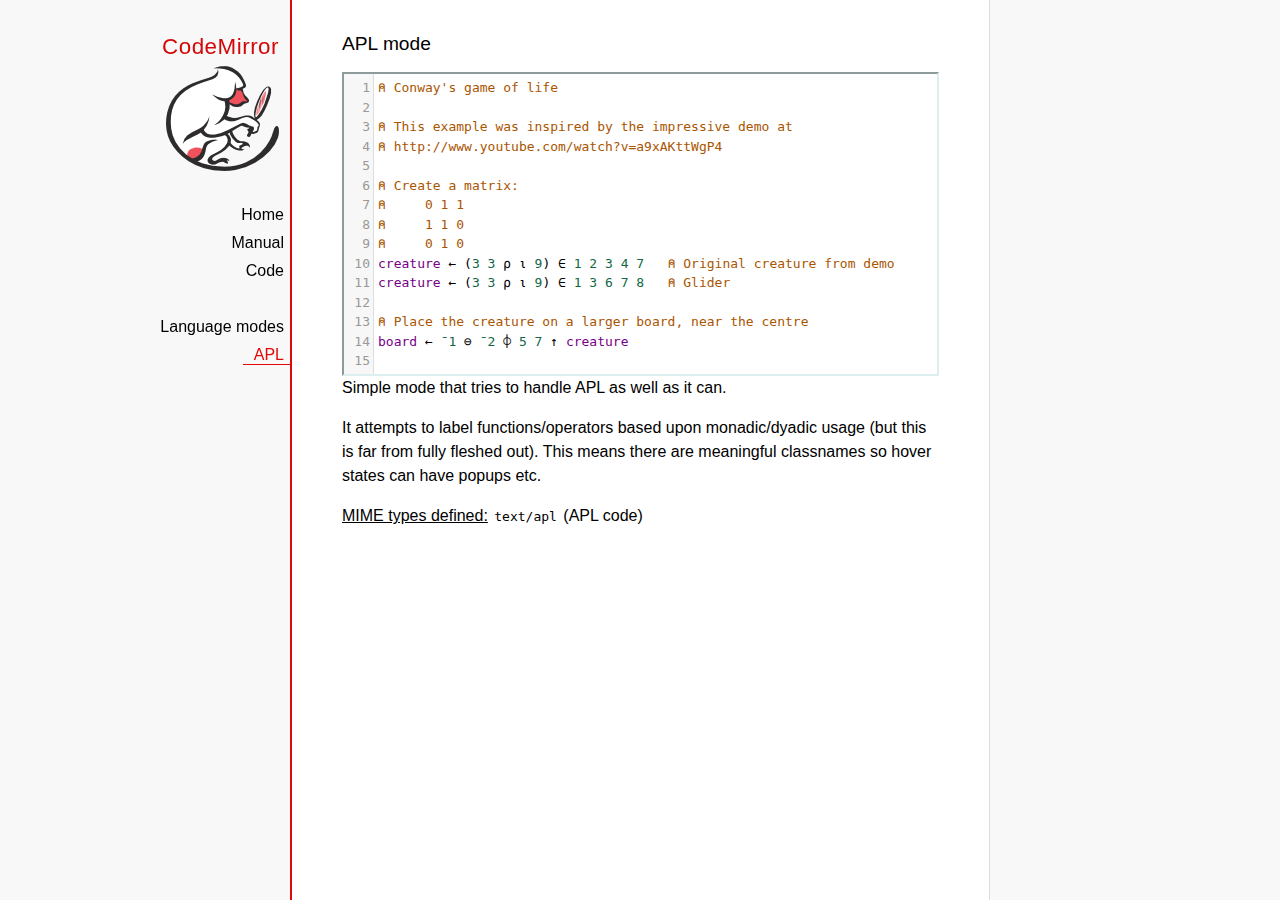
<file: codemirror-5.58.3/mode/apl/index.html>
<!doctype html>

<title>CodeMirror: APL mode</title>
<meta charset="utf-8"/>
<link rel=stylesheet href="../../doc/docs.css">

<link rel="stylesheet" href="../../lib/codemirror.css">
<script src="../../lib/codemirror.js"></script>
<script src="../../addon/edit/matchbrackets.js"></script>
<script src="./apl.js"></script>
<style>
	.CodeMirror { border: 2px inset #dee; }
    </style>
<div id=nav>
  <a href="https://codemirror.net"><h1>CodeMirror</h1><img id=logo src="../../doc/logo.png" alt=""></a>

  <ul>
    <li><a href="../../index.html">Home</a>
    <li><a href="../../doc/manual.html">Manual</a>
    <li><a href="https://github.com/codemirror/codemirror">Code</a>
  </ul>
  <ul>
    <li><a href="../index.html">Language modes</a>
    <li><a class=active href="#">APL</a>
  </ul>
</div>

<article>
<h2>APL mode</h2>
<form><textarea id="code" name="code">
⍝ Conway's game of life

⍝ This example was inspired by the impressive demo at
⍝ http://www.youtube.com/watch?v=a9xAKttWgP4

⍝ Create a matrix:
⍝     0 1 1
⍝     1 1 0
⍝     0 1 0
creature ← (3 3 ⍴ ⍳ 9) ∈ 1 2 3 4 7   ⍝ Original creature from demo
creature ← (3 3 ⍴ ⍳ 9) ∈ 1 3 6 7 8   ⍝ Glider

⍝ Place the creature on a larger board, near the centre
board ← ¯1 ⊖ ¯2 ⌽ 5 7 ↑ creature

⍝ A function to move from one generation to the next
life ← {∨/ 1 ⍵ ∧ 3 4 = ⊂+/ +⌿ 1 0 ¯1 ∘.⊖ 1 0 ¯1 ⌽¨ ⊂⍵}

⍝ Compute n-th generation and format it as a
⍝ character matrix
gen ← {' #'[(life ⍣ ⍵) board]}

⍝ Show first three generations
(gen 1) (gen 2) (gen 3)
</textarea></form>

    <script>
      var editor = CodeMirror.fromTextArea(document.getElementById("code"), {
        lineNumbers: true,
        matchBrackets: true,
        mode: "text/apl"
      });
    </script>

    <p>Simple mode that tries to handle APL as well as it can.</p>
    <p>It attempts to label functions/operators based upon
    monadic/dyadic usage (but this is far from fully fleshed out).
    This means there are meaningful classnames so hover states can
    have popups etc.</p>

    <p><strong>MIME types defined:</strong> <code>text/apl</code> (APL code)</p>
  </article>
</file>
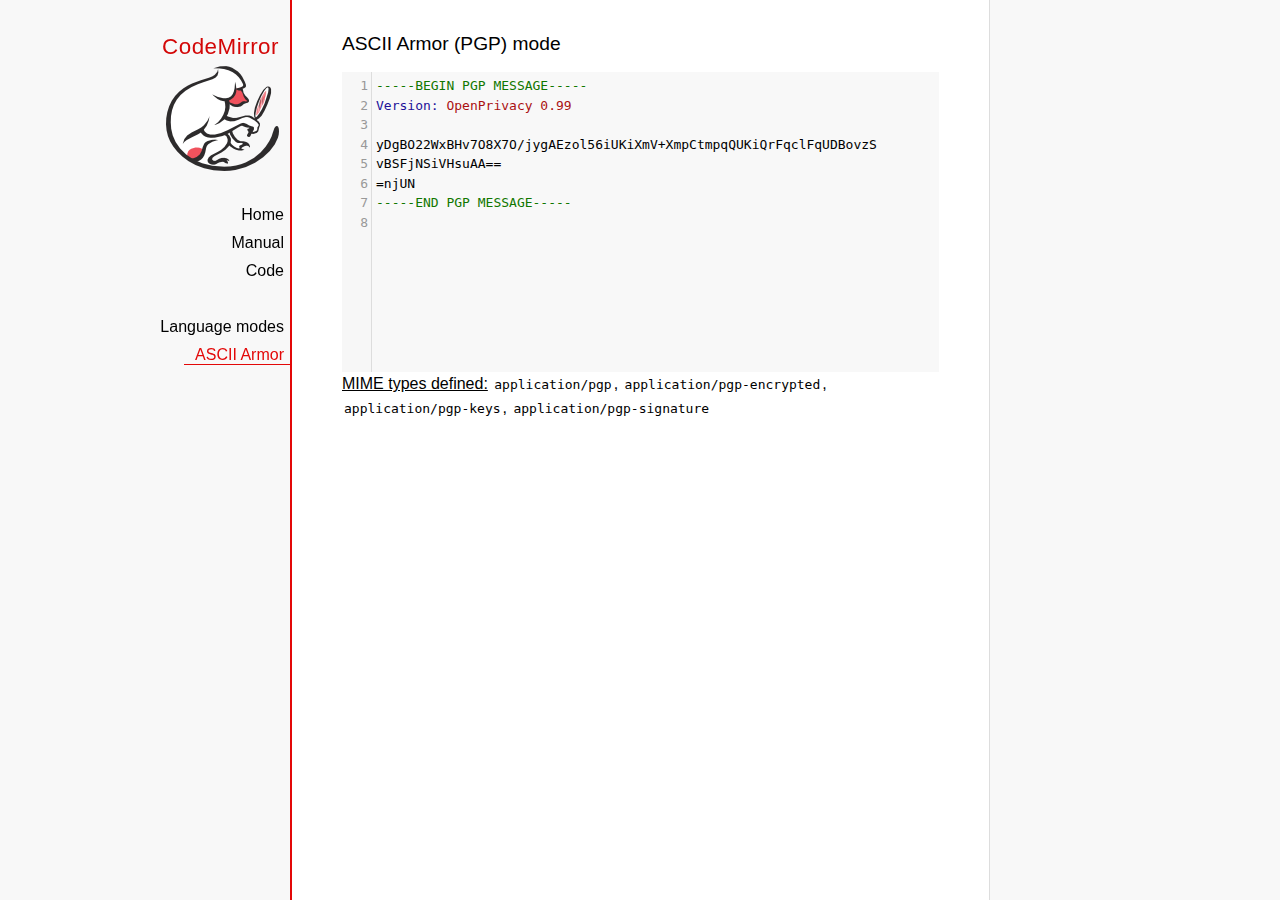
<file: codemirror-5.58.3/mode/asciiarmor/index.html>
<!doctype html>

<title>CodeMirror: ASCII Armor (PGP) mode</title>
<meta charset="utf-8"/>
<link rel=stylesheet href="../../doc/docs.css">

<link rel="stylesheet" href="../../lib/codemirror.css">
<script src="../../lib/codemirror.js"></script>
<script src="asciiarmor.js"></script>
<style>.CodeMirror {background: #f8f8f8;}</style>
<div id=nav>
  <a href="https://codemirror.net"><h1>CodeMirror</h1><img id=logo src="../../doc/logo.png" alt=""></a>

  <ul>
    <li><a href="../../index.html">Home</a>
    <li><a href="../../doc/manual.html">Manual</a>
    <li><a href="https://github.com/codemirror/codemirror">Code</a>
  </ul>
  <ul>
    <li><a href="../index.html">Language modes</a>
    <li><a class=active href="#">ASCII Armor</a>
  </ul>
</div>

<article>
<h2>ASCII Armor (PGP) mode</h2>
<form><textarea id="code" name="code">
-----BEGIN PGP MESSAGE-----
Version: OpenPrivacy 0.99

yDgBO22WxBHv7O8X7O/jygAEzol56iUKiXmV+XmpCtmpqQUKiQrFqclFqUDBovzS
vBSFjNSiVHsuAA==
=njUN
-----END PGP MESSAGE-----
</textarea></form>

<script>
var editor = CodeMirror.fromTextArea(document.getElementById("code"), {
  lineNumbers: true
});
</script>

<p><strong>MIME types
defined:</strong> <code>application/pgp</code>, <code>application/pgp-encrypted</code>, <code>application/pgp-keys</code>, <code>application/pgp-signature</code></p>

</article>
</file>
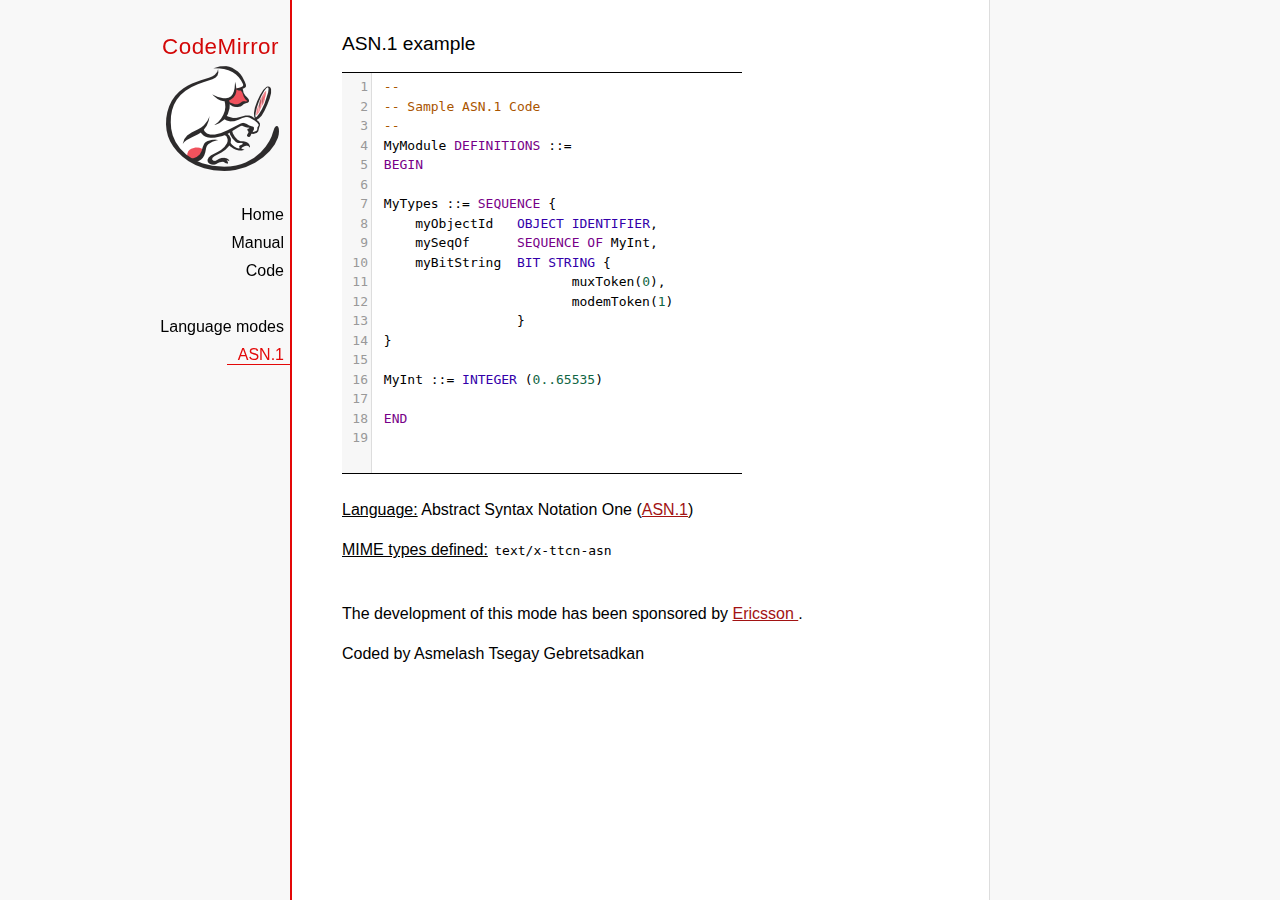
<file: codemirror-5.58.3/mode/asn.1/index.html>
﻿<!doctype html>

<title>CodeMirror: ASN.1 mode</title>
<meta charset="utf-8"/>
<link rel=stylesheet href="../../doc/docs.css">

<link rel="stylesheet" href="../../lib/codemirror.css">
<script src="../../lib/codemirror.js"></script>
<script src="../../addon/edit/matchbrackets.js"></script>
<script src="asn.1.js"></script>
<style>
    .CodeMirror {
        border-top: 1px solid black;
        border-bottom: 1px solid black;
    }
</style>
<div id=nav>
    <a href="https://codemirror.net"><h1>CodeMirror</h1>
        <img id=logo src="../../doc/logo.png" alt="">
    </a>

    <ul>
        <li><a href="../../index.html">Home</a>
        <li><a href="../../doc/manual.html">Manual</a>
        <li><a href="https://github.com/codemirror/codemirror">Code</a>
    </ul>
    <ul>
        <li><a href="../index.html">Language modes</a>
        <li><a class=active href="http://en.wikipedia.org/wiki/Abstract_Syntax_Notation_One">ASN.1</a>
    </ul>
</div>
<article>
    <h2>ASN.1 example</h2>
    <div>
        <textarea id="ttcn-asn-code">
 --
 -- Sample ASN.1 Code
 --
 MyModule DEFINITIONS ::=
 BEGIN

 MyTypes ::= SEQUENCE {
     myObjectId   OBJECT IDENTIFIER,
     mySeqOf      SEQUENCE OF MyInt,
     myBitString  BIT STRING {
                         muxToken(0),
                         modemToken(1)
                  }
 }

 MyInt ::= INTEGER (0..65535)

 END
        </textarea>
    </div>

    <script>
        var ttcnEditor = CodeMirror.fromTextArea(document.getElementById("ttcn-asn-code"), {
            lineNumbers: true,
            matchBrackets: true,
            mode: "text/x-ttcn-asn"
        });
        ttcnEditor.setSize(400, 400);
        var mac = CodeMirror.keyMap.default == CodeMirror.keyMap.macDefault;
        CodeMirror.keyMap.default[(mac ? "Cmd" : "Ctrl") + "-Space"] = "autocomplete";
    </script>
    <br/>
    <p><strong>Language:</strong> Abstract Syntax Notation One
        (<a href="http://www.itu.int/en/ITU-T/asn1/Pages/introduction.aspx">ASN.1</a>)
    </p>
    <p><strong>MIME types defined:</strong> <code>text/x-ttcn-asn</code></p>

    <br/>
    <p>The development of this mode has been sponsored by <a href="http://www.ericsson.com/">Ericsson
    </a>.</p>
    <p>Coded by Asmelash Tsegay Gebretsadkan </p>
</article>
</file>
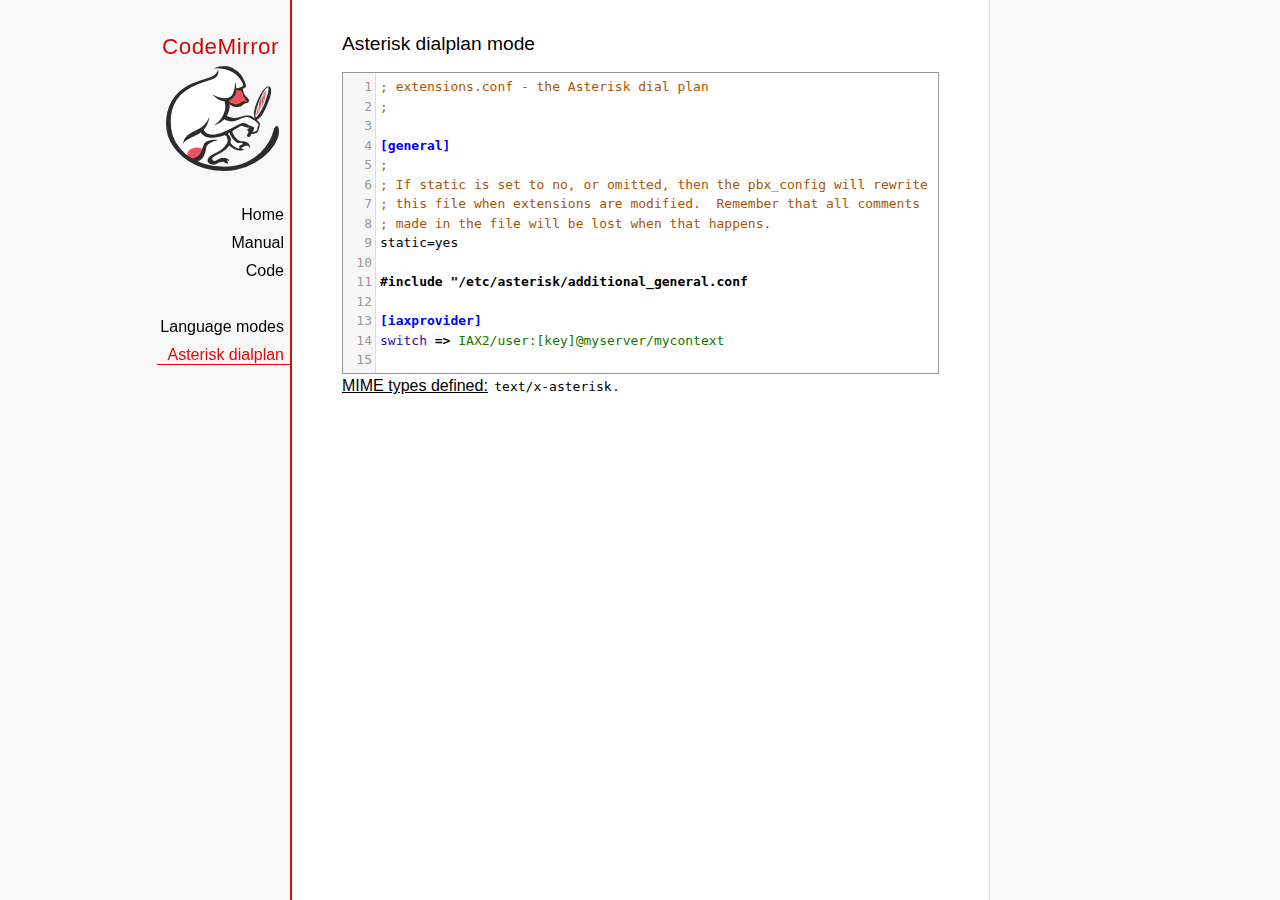
<file: codemirror-5.58.3/mode/asterisk/index.html>
<!doctype html>

<title>CodeMirror: Asterisk dialplan mode</title>
<meta charset="utf-8"/>
<link rel=stylesheet href="../../doc/docs.css">

<link rel="stylesheet" href="../../lib/codemirror.css">
<script src="../../lib/codemirror.js"></script>
<script src="../../addon/edit/matchbrackets.js"></script>
<script src="asterisk.js"></script>
<style>
      .CodeMirror {border: 1px solid #999;}
      .cm-s-default span.cm-arrow { color: red; }
    </style>
<div id=nav>
  <a href="https://codemirror.net"><h1>CodeMirror</h1><img id=logo src="../../doc/logo.png" alt=""></a>

  <ul>
    <li><a href="../../index.html">Home</a>
    <li><a href="../../doc/manual.html">Manual</a>
    <li><a href="https://github.com/codemirror/codemirror">Code</a>
  </ul>
  <ul>
    <li><a href="../index.html">Language modes</a>
    <li><a class=active href="#">Asterisk dialplan</a>
  </ul>
</div>

<article>
<h2>Asterisk dialplan mode</h2>
<form><textarea id="code" name="code">
; extensions.conf - the Asterisk dial plan
;

[general]
;
; If static is set to no, or omitted, then the pbx_config will rewrite
; this file when extensions are modified.  Remember that all comments
; made in the file will be lost when that happens.
static=yes

#include "/etc/asterisk/additional_general.conf

[iaxprovider]
switch => IAX2/user:[key]@myserver/mycontext

[dynamic]
#exec /usr/bin/dynamic-peers.pl

[trunkint]
;
; International long distance through trunk
;
exten => _9011.,1,Macro(dundi-e164,${EXTEN:4})
exten => _9011.,n,Dial(${GLOBAL(TRUNK)}/${FILTER(0-9,${EXTEN:${GLOBAL(TRUNKMSD)}})})

[local]
;
; Master context for local, toll-free, and iaxtel calls only
;
ignorepat => 9
include => default

[demo]
include => stdexten
;
; We start with what to do when a call first comes in.
;
exten => s,1,Wait(1)			; Wait a second, just for fun
same  => n,Answer			; Answer the line
same  => n,Set(TIMEOUT(digit)=5)	; Set Digit Timeout to 5 seconds
same  => n,Set(TIMEOUT(response)=10)	; Set Response Timeout to 10 seconds
same  => n(restart),BackGround(demo-congrats)	; Play a congratulatory message
same  => n(instruct),BackGround(demo-instruct)	; Play some instructions
same  => n,WaitExten			; Wait for an extension to be dialed.

exten => 2,1,BackGround(demo-moreinfo)	; Give some more information.
exten => 2,n,Goto(s,instruct)

exten => 3,1,Set(LANGUAGE()=fr)		; Set language to french
exten => 3,n,Goto(s,restart)		; Start with the congratulations

exten => 1000,1,Goto(default,s,1)
;
; We also create an example user, 1234, who is on the console and has
; voicemail, etc.
;
exten => 1234,1,Playback(transfer,skip)		; "Please hold while..."
					; (but skip if channel is not up)
exten => 1234,n,Gosub(${EXTEN},stdexten(${GLOBAL(CONSOLE)}))
exten => 1234,n,Goto(default,s,1)		; exited Voicemail

exten => 1235,1,Voicemail(1234,u)		; Right to voicemail

exten => 1236,1,Dial(Console/dsp)		; Ring forever
exten => 1236,n,Voicemail(1234,b)		; Unless busy

;
; # for when they're done with the demo
;
exten => #,1,Playback(demo-thanks)	; "Thanks for trying the demo"
exten => #,n,Hangup			; Hang them up.

;
; A timeout and "invalid extension rule"
;
exten => t,1,Goto(#,1)			; If they take too long, give up
exten => i,1,Playback(invalid)		; "That's not valid, try again"

;
; Create an extension, 500, for dialing the
; Asterisk demo.
;
exten => 500,1,Playback(demo-abouttotry); Let them know what's going on
exten => 500,n,Dial(IAX2/guest@pbx.digium.com/s@default)	; Call the Asterisk demo
exten => 500,n,Playback(demo-nogo)	; Couldn't connect to the demo site
exten => 500,n,Goto(s,6)		; Return to the start over message.

;
; Create an extension, 600, for evaluating echo latency.
;
exten => 600,1,Playback(demo-echotest)	; Let them know what's going on
exten => 600,n,Echo			; Do the echo test
exten => 600,n,Playback(demo-echodone)	; Let them know it's over
exten => 600,n,Goto(s,6)		; Start over

;
;	You can use the Macro Page to intercom a individual user
exten => 76245,1,Macro(page,SIP/Grandstream1)
; or if your peernames are the same as extensions
exten => _7XXX,1,Macro(page,SIP/${EXTEN})
;
;
; System Wide Page at extension 7999
;
exten => 7999,1,Set(TIMEOUT(absolute)=60)
exten => 7999,2,Page(Local/Grandstream1@page&Local/Xlite1@page&Local/1234@page/n,d)

; Give voicemail at extension 8500
;
exten => 8500,1,VoicemailMain
exten => 8500,n,Goto(s,6)

    </textarea></form>
    <script>
      var editor = CodeMirror.fromTextArea(document.getElementById("code"), {
        mode: "text/x-asterisk",
        matchBrackets: true,
        lineNumbers: true
      });
    </script>

    <p><strong>MIME types defined:</strong> <code>text/x-asterisk</code>.</p>

  </article>
</file>
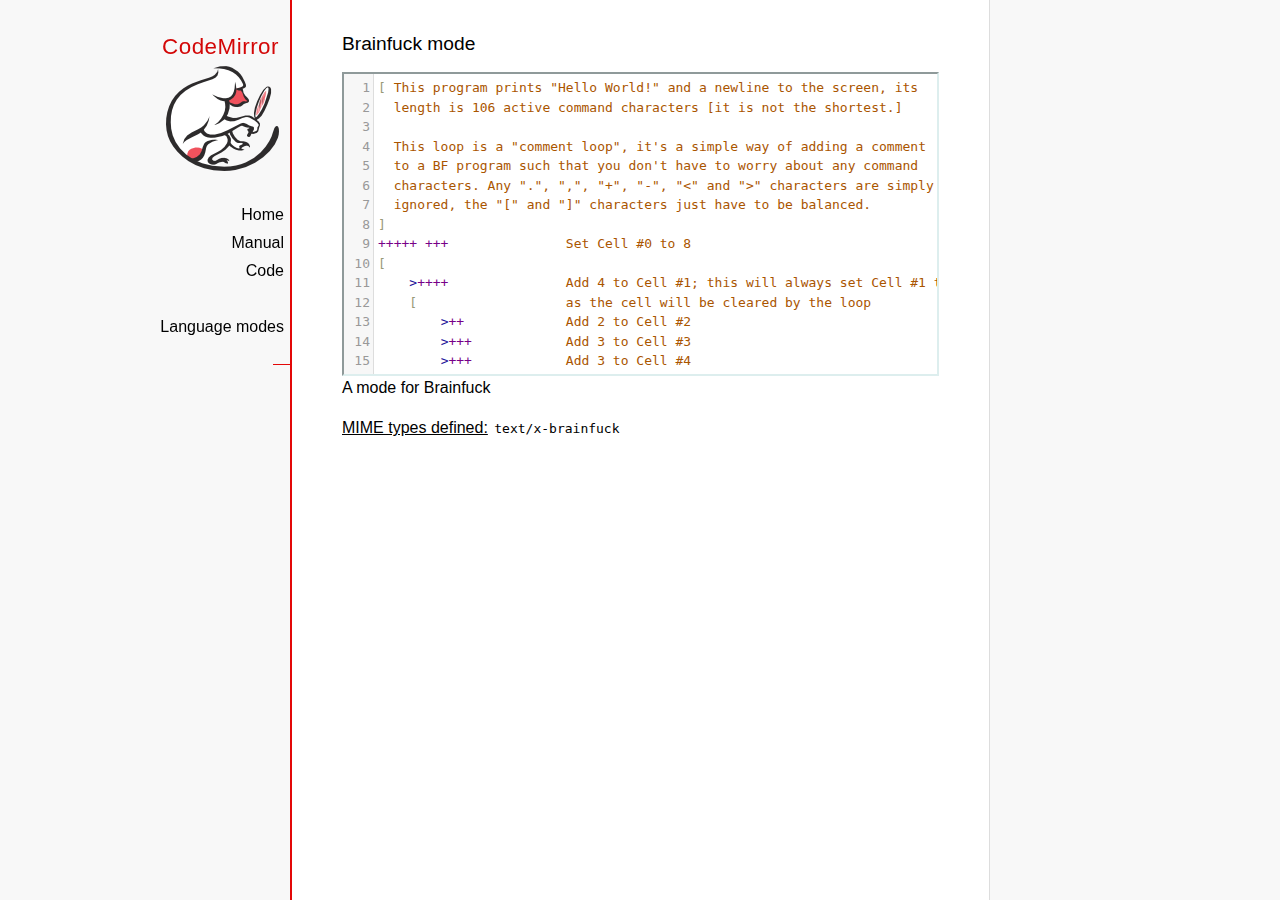
<file: codemirror-5.58.3/mode/brainfuck/index.html>
<!doctype html>

<title>CodeMirror: Brainfuck mode</title>
<meta charset="utf-8"/>
<link rel=stylesheet href="../../doc/docs.css">

<link rel="stylesheet" href="../../lib/codemirror.css">
<script src="../../lib/codemirror.js"></script>
<script src="../../addon/edit/matchbrackets.js"></script>
<script src="./brainfuck.js"></script>
<style>
	.CodeMirror { border: 2px inset #dee; }
    </style>
<div id=nav>
  <a href="https://codemirror.net"><h1>CodeMirror</h1><img id=logo src="../../doc/logo.png" alt=""></a>

  <ul>
    <li><a href="../../index.html">Home</a>
    <li><a href="../../doc/manual.html">Manual</a>
    <li><a href="https://github.com/codemirror/codemirror">Code</a>
  </ul>
  <ul>
    <li><a href="../index.html">Language modes</a>
    <li><a class=active href="#"></a>
  </ul>
</div>

<article>
<h2>Brainfuck mode</h2>
<form><textarea id="code" name="code">
[ This program prints "Hello World!" and a newline to the screen, its
  length is 106 active command characters [it is not the shortest.]

  This loop is a "comment loop", it's a simple way of adding a comment
  to a BF program such that you don't have to worry about any command
  characters. Any ".", ",", "+", "-", "&lt;" and "&gt;" characters are simply
  ignored, the "[" and "]" characters just have to be balanced.
]
+++++ +++               Set Cell #0 to 8
[
    &gt;++++               Add 4 to Cell #1; this will always set Cell #1 to 4
    [                   as the cell will be cleared by the loop
        &gt;++             Add 2 to Cell #2
        &gt;+++            Add 3 to Cell #3
        &gt;+++            Add 3 to Cell #4
        &gt;+              Add 1 to Cell #5
        &lt;&lt;&lt;&lt;-           Decrement the loop counter in Cell #1
    ]                   Loop till Cell #1 is zero; number of iterations is 4
    &gt;+                  Add 1 to Cell #2
    &gt;+                  Add 1 to Cell #3
    &gt;-                  Subtract 1 from Cell #4
    &gt;&gt;+                 Add 1 to Cell #6
    [&lt;]                 Move back to the first zero cell you find; this will
                        be Cell #1 which was cleared by the previous loop
    &lt;-                  Decrement the loop Counter in Cell #0
]                       Loop till Cell #0 is zero; number of iterations is 8

The result of this is:
Cell No :   0   1   2   3   4   5   6
Contents:   0   0  72 104  88  32   8
Pointer :   ^

&gt;&gt;.                     Cell #2 has value 72 which is 'H'
&gt;---.                   Subtract 3 from Cell #3 to get 101 which is 'e'
+++++++..+++.           Likewise for 'llo' from Cell #3
&gt;&gt;.                     Cell #5 is 32 for the space
&lt;-.                     Subtract 1 from Cell #4 for 87 to give a 'W'
&lt;.                      Cell #3 was set to 'o' from the end of 'Hello'
+++.------.--------.    Cell #3 for 'rl' and 'd'
&gt;&gt;+.                    Add 1 to Cell #5 gives us an exclamation point
&gt;++.                    And finally a newline from Cell #6
</textarea></form>

    <script>
      var editor = CodeMirror.fromTextArea(document.getElementById("code"), {
        lineNumbers: true,
        matchBrackets: true,
        mode: "text/x-brainfuck"
      });
    </script>

    <p>A mode for Brainfuck</p>

    <p><strong>MIME types defined:</strong> <code>text/x-brainfuck</code></p>
  </article>
</file>
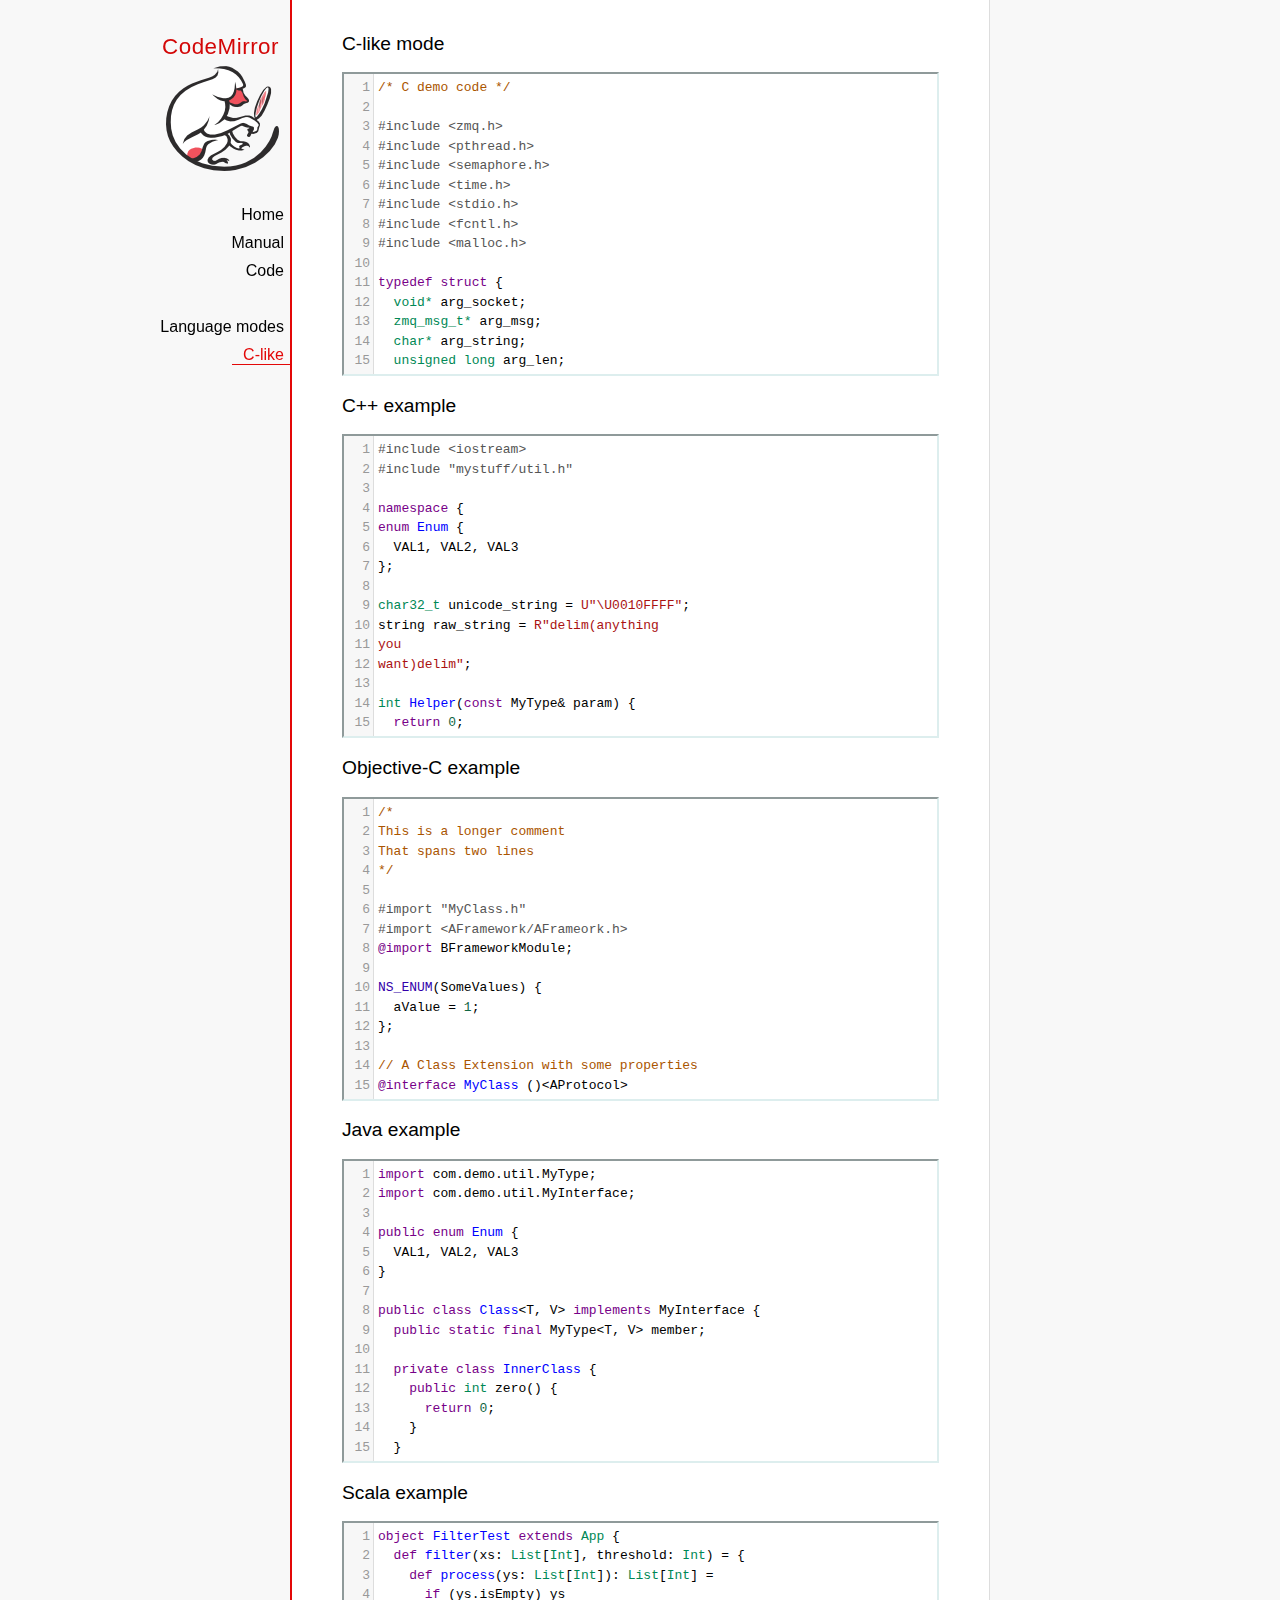
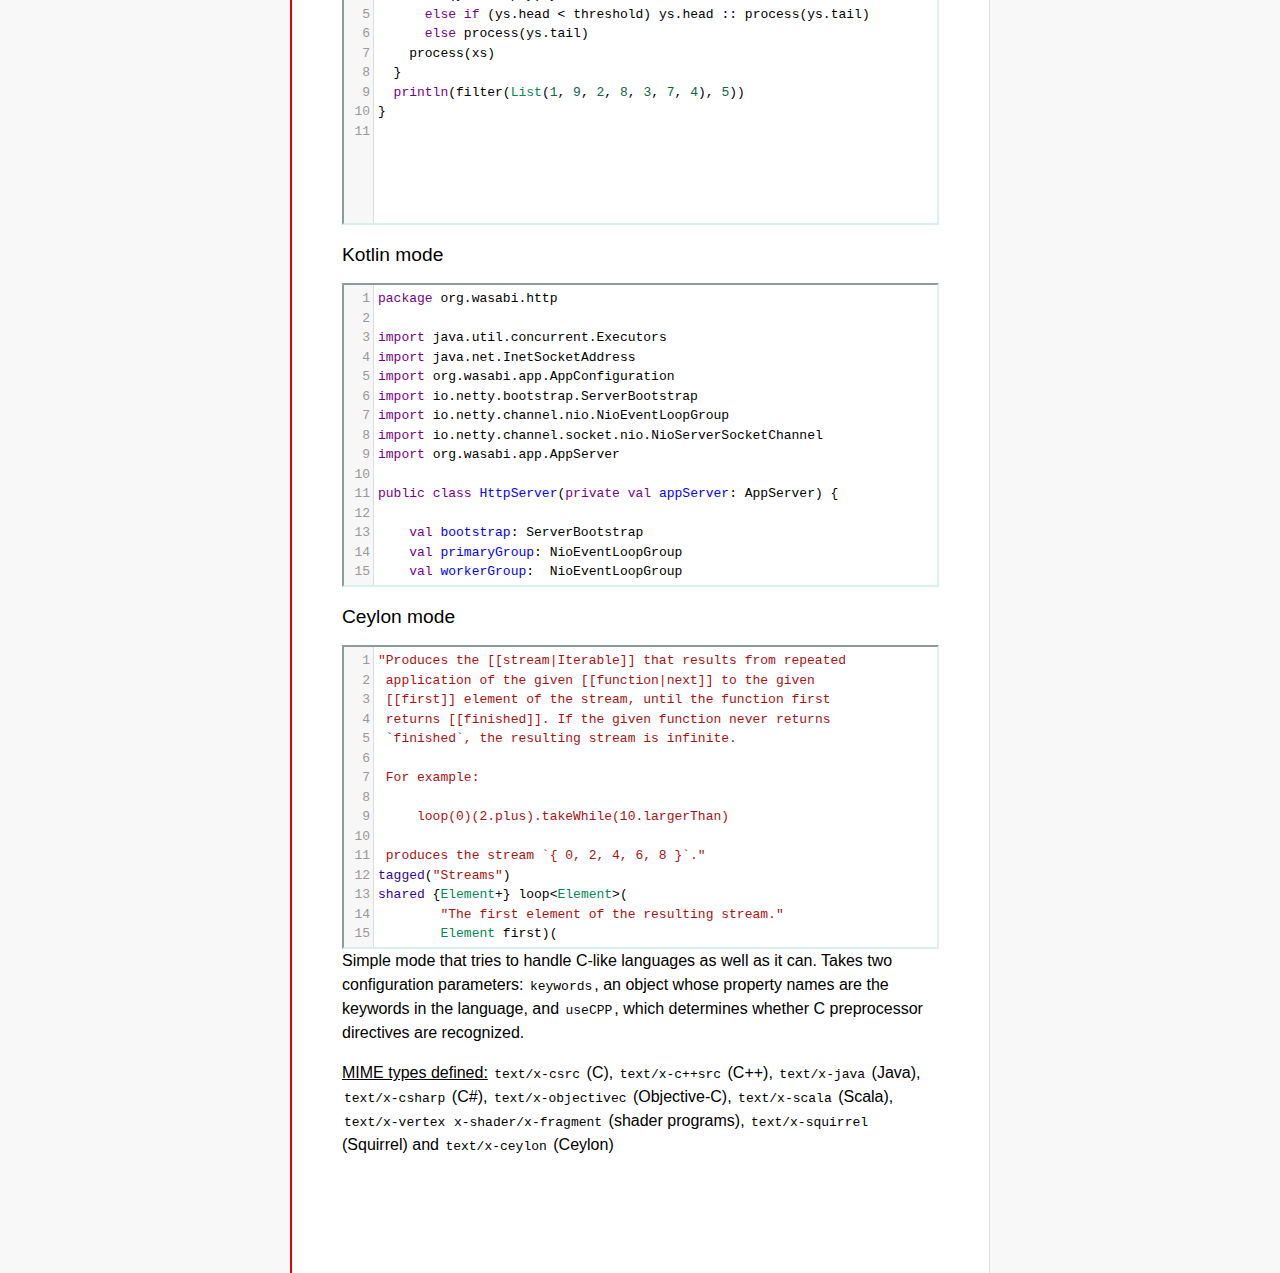
<file: codemirror-5.58.3/mode/clike/index.html>
<!doctype html>

<title>CodeMirror: C-like mode</title>
<meta charset="utf-8"/>
<link rel=stylesheet href="../../doc/docs.css">

<link rel="stylesheet" href="../../lib/codemirror.css">
<script src="../../lib/codemirror.js"></script>
<script src="../../addon/edit/matchbrackets.js"></script>
<link rel="stylesheet" href="../../addon/hint/show-hint.css">
<script src="../../addon/hint/show-hint.js"></script>
<script src="clike.js"></script>
<style>.CodeMirror {border: 2px inset #dee;}</style>
<div id=nav>
  <a href="https://codemirror.net"><h1>CodeMirror</h1><img id=logo src="../../doc/logo.png" alt=""></a>

  <ul>
    <li><a href="../../index.html">Home</a>
    <li><a href="../../doc/manual.html">Manual</a>
    <li><a href="https://github.com/codemirror/codemirror">Code</a>
  </ul>
  <ul>
    <li><a href="../index.html">Language modes</a>
    <li><a class=active href="#">C-like</a>
  </ul>
</div>

<article>
<h2>C-like mode</h2>

<div><textarea id="c-code">
/* C demo code */

#include <zmq.h>
#include <pthread.h>
#include <semaphore.h>
#include <time.h>
#include <stdio.h>
#include <fcntl.h>
#include <malloc.h>

typedef struct {
  void* arg_socket;
  zmq_msg_t* arg_msg;
  char* arg_string;
  unsigned long arg_len;
  int arg_int, arg_command;

  int signal_fd;
  int pad;
  void* context;
  sem_t sem;
} acl_zmq_context;

#define p(X) (context->arg_##X)

void* zmq_thread(void* context_pointer) {
  acl_zmq_context* context = (acl_zmq_context*)context_pointer;
  char ok = 'K', err = 'X';
  int res;

  while (1) {
    while ((res = sem_wait(&amp;context->sem)) == EINTR);
    if (res) {write(context->signal_fd, &amp;err, 1); goto cleanup;}
    switch(p(command)) {
    case 0: goto cleanup;
    case 1: p(socket) = zmq_socket(context->context, p(int)); break;
    case 2: p(int) = zmq_close(p(socket)); break;
    case 3: p(int) = zmq_bind(p(socket), p(string)); break;
    case 4: p(int) = zmq_connect(p(socket), p(string)); break;
    case 5: p(int) = zmq_getsockopt(p(socket), p(int), (void*)p(string), &amp;p(len)); break;
    case 6: p(int) = zmq_setsockopt(p(socket), p(int), (void*)p(string), p(len)); break;
    case 7: p(int) = zmq_send(p(socket), p(msg), p(int)); break;
    case 8: p(int) = zmq_recv(p(socket), p(msg), p(int)); break;
    case 9: p(int) = zmq_poll(p(socket), p(int), p(len)); break;
    }
    p(command) = errno;
    write(context->signal_fd, &amp;ok, 1);
  }
 cleanup:
  close(context->signal_fd);
  free(context_pointer);
  return 0;
}

void* zmq_thread_init(void* zmq_context, int signal_fd) {
  acl_zmq_context* context = malloc(sizeof(acl_zmq_context));
  pthread_t thread;

  context->context = zmq_context;
  context->signal_fd = signal_fd;
  sem_init(&amp;context->sem, 1, 0);
  pthread_create(&amp;thread, 0, &amp;zmq_thread, context);
  pthread_detach(thread);
  return context;
}
</textarea></div>

<h2>C++ example</h2>

<div><textarea id="cpp-code">
#include <iostream>
#include "mystuff/util.h"

namespace {
enum Enum {
  VAL1, VAL2, VAL3
};

char32_t unicode_string = U"\U0010FFFF";
string raw_string = R"delim(anything
you
want)delim";

int Helper(const MyType& param) {
  return 0;
}
} // namespace

class ForwardDec;

template <class T, class V>
class Class : public BaseClass {
  const MyType<T, V> member_;

 public:
  const MyType<T, V>& Method() const {
    return member_;
  }

  void Method2(MyType<T, V>* value);
}

template <class T, class V>
void Class::Method2(MyType<T, V>* value) {
  std::out << 1 >> method();
  value->Method3(member_);
  member_ = value;
}
</textarea></div>

<h2>Objective-C example</h2>

<div><textarea id="objectivec-code">
/*
This is a longer comment
That spans two lines
*/

#import "MyClass.h"
#import <AFramework/AFrameork.h>
@import BFrameworkModule;

NS_ENUM(SomeValues) {
  aValue = 1;
};

// A Class Extension with some properties
@interface MyClass ()<AProtocol>
@property(atomic, readwrite, assign) NSInteger anInt;
@property(nonatomic, strong, nullable) NSString *aString;
@end

@implementation YourAppDelegate

- (instancetype)initWithString:(NSString *)aStringVar {
  if ((self = [super init])) {
    aString = aStringVar;
  }
  return self;
}

- (BOOL)doSomething:(float)progress {
  NSString *myString = @"This is a ObjC string %f ";
  myString = [[NSString stringWithFormat:myString, progress] stringByAppendingString:self.aString];
  return myString.length > 100 ? NO : YES;
}

@end
</textarea></div>

<h2>Java example</h2>

<div><textarea id="java-code">
import com.demo.util.MyType;
import com.demo.util.MyInterface;

public enum Enum {
  VAL1, VAL2, VAL3
}

public class Class<T, V> implements MyInterface {
  public static final MyType<T, V> member;
  
  private class InnerClass {
    public int zero() {
      return 0;
    }
  }

  @Override
  public MyType method() {
    return member;
  }

  public void method2(MyType<T, V> value) {
    method();
    value.method3();
    member = value;
  }
}
</textarea></div>

<h2>Scala example</h2>

<div><textarea id="scala-code">
object FilterTest extends App {
  def filter(xs: List[Int], threshold: Int) = {
    def process(ys: List[Int]): List[Int] =
      if (ys.isEmpty) ys
      else if (ys.head < threshold) ys.head :: process(ys.tail)
      else process(ys.tail)
    process(xs)
  }
  println(filter(List(1, 9, 2, 8, 3, 7, 4), 5))
}
</textarea></div>

<h2>Kotlin mode</h2>

<div><textarea id="kotlin-code">
package org.wasabi.http

import java.util.concurrent.Executors
import java.net.InetSocketAddress
import org.wasabi.app.AppConfiguration
import io.netty.bootstrap.ServerBootstrap
import io.netty.channel.nio.NioEventLoopGroup
import io.netty.channel.socket.nio.NioServerSocketChannel
import org.wasabi.app.AppServer

public class HttpServer(private val appServer: AppServer) {

    val bootstrap: ServerBootstrap
    val primaryGroup: NioEventLoopGroup
    val workerGroup:  NioEventLoopGroup

    init {
        // Define worker groups
        primaryGroup = NioEventLoopGroup()
        workerGroup = NioEventLoopGroup()

        // Initialize bootstrap of server
        bootstrap = ServerBootstrap()

        bootstrap.group(primaryGroup, workerGroup)
        bootstrap.channel(javaClass<NioServerSocketChannel>())
        bootstrap.childHandler(NettyPipelineInitializer(appServer))
    }

    public fun start(wait: Boolean = true) {
        val channel = bootstrap.bind(appServer.configuration.port)?.sync()?.channel()

        if (wait) {
            channel?.closeFuture()?.sync()
        }
    }

    public fun stop() {
        // Shutdown all event loops
        primaryGroup.shutdownGracefully()
        workerGroup.shutdownGracefully()

        // Wait till all threads are terminated
        primaryGroup.terminationFuture().sync()
        workerGroup.terminationFuture().sync()
    }
}
</textarea></div>

<h2>Ceylon mode</h2>

<div><textarea id="ceylon-code">
"Produces the [[stream|Iterable]] that results from repeated
 application of the given [[function|next]] to the given
 [[first]] element of the stream, until the function first
 returns [[finished]]. If the given function never returns 
 `finished`, the resulting stream is infinite.

 For example:

     loop(0)(2.plus).takeWhile(10.largerThan)

 produces the stream `{ 0, 2, 4, 6, 8 }`."
tagged("Streams")
shared {Element+} loop&lt;Element&gt;(
        "The first element of the resulting stream."
        Element first)(
        "The function that produces the next element of the
         stream, given the current element. The function may
         return [[finished]] to indicate the end of the 
         stream."
        Element|Finished next(Element element))
    =&gt; let (start = first)
    object satisfies {Element+} {
        first =&gt; start;
        empty =&gt; false;
        function nextElement(Element element)
                =&gt; next(element);
        iterator()
                =&gt; object satisfies Iterator&lt;Element&gt; {
            variable Element|Finished current = start;
            shared actual Element|Finished next() {
                if (!is Finished result = current) {
                    current = nextElement(result);
                    return result;
                }
                else {
                    return finished;
                }
            }
        };
    };
</textarea></div>

    <script>
      var cEditor = CodeMirror.fromTextArea(document.getElementById("c-code"), {
        lineNumbers: true,
        matchBrackets: true,
        mode: "text/x-csrc"
      });
      var cppEditor = CodeMirror.fromTextArea(document.getElementById("cpp-code"), {
        lineNumbers: true,
        matchBrackets: true,
        mode: "text/x-c++src"
      });
      var javaEditor = CodeMirror.fromTextArea(document.getElementById("java-code"), {
        lineNumbers: true,
        matchBrackets: true,
        mode: "text/x-java"
      });
      var objectivecEditor = CodeMirror.fromTextArea(document.getElementById("objectivec-code"), {
        lineNumbers: true,
        matchBrackets: true,
        mode: "text/x-objectivec"
      });
      var scalaEditor = CodeMirror.fromTextArea(document.getElementById("scala-code"), {
        lineNumbers: true,
        matchBrackets: true,
        mode: "text/x-scala"
      });
      var kotlinEditor = CodeMirror.fromTextArea(document.getElementById("kotlin-code"), {
          lineNumbers: true,
          matchBrackets: true,
          mode: "text/x-kotlin"
      });
      var ceylonEditor = CodeMirror.fromTextArea(document.getElementById("ceylon-code"), {
          lineNumbers: true,
          matchBrackets: true,
          mode: "text/x-ceylon"
      });
      var mac = CodeMirror.keyMap.default == CodeMirror.keyMap.macDefault;
      CodeMirror.keyMap.default[(mac ? "Cmd" : "Ctrl") + "-Space"] = "autocomplete";
    </script>

    <p>Simple mode that tries to handle C-like languages as well as it
    can. Takes two configuration parameters: <code>keywords</code>, an
    object whose property names are the keywords in the language,
    and <code>useCPP</code>, which determines whether C preprocessor
    directives are recognized.</p>

    <p><strong>MIME types defined:</strong> <code>text/x-csrc</code>
    (C), <code>text/x-c++src</code> (C++), <code>text/x-java</code>
    (Java), <code>text/x-csharp</code> (C#),
    <code>text/x-objectivec</code> (Objective-C),
    <code>text/x-scala</code> (Scala), <code>text/x-vertex</code>
    <code>x-shader/x-fragment</code> (shader programs),
    <code>text/x-squirrel</code> (Squirrel) and
    <code>text/x-ceylon</code> (Ceylon)</p>
</article>
</file>
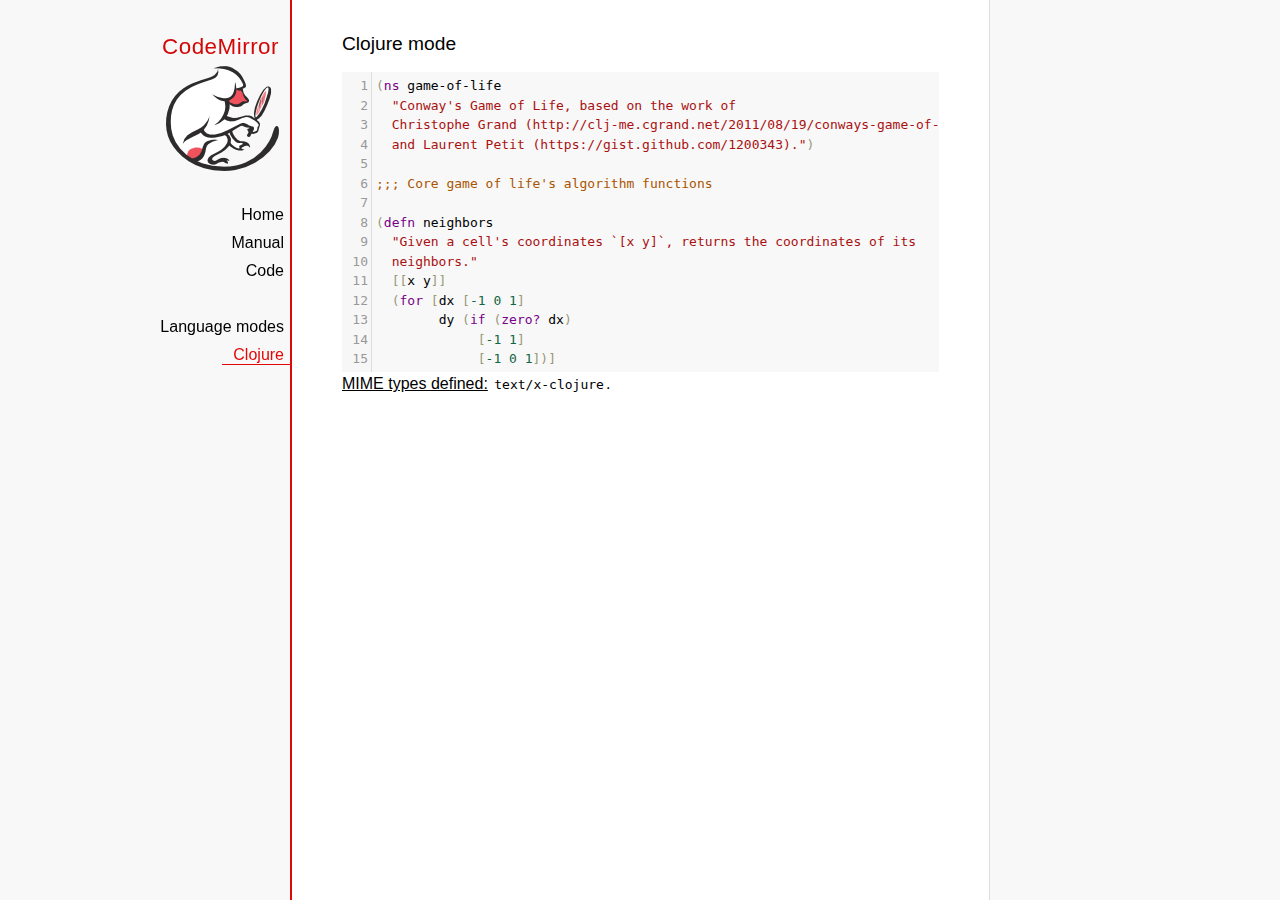
<file: codemirror-5.58.3/mode/clojure/index.html>
<!doctype html>

<title>CodeMirror: Clojure mode</title>
<meta charset="utf-8"/>
<link rel=stylesheet href="../../doc/docs.css">

<link rel="stylesheet" href="../../lib/codemirror.css">
<script src="../../lib/codemirror.js"></script>
<script src="../../addon/edit/closebrackets.js"></script>
<script src="../../addon/edit/matchbrackets.js"></script>
<script src="clojure.js"></script>
<style>.CodeMirror {background: #f8f8f8;}</style>
<div id=nav>
  <a href="https://codemirror.net"><h1>CodeMirror</h1><img id=logo src="../../doc/logo.png" alt=""></a>

  <ul>
    <li><a href="../../index.html">Home</a>
    <li><a href="../../doc/manual.html">Manual</a>
    <li><a href="https://github.com/codemirror/codemirror">Code</a>
  </ul>
  <ul>
    <li><a href="../index.html">Language modes</a>
    <li><a class=active href="#">Clojure</a>
  </ul>
</div>

<article>
<h2>Clojure mode</h2>
<form><textarea id="code" name="code">
(ns game-of-life
  "Conway's Game of Life, based on the work of
  Christophe Grand (http://clj-me.cgrand.net/2011/08/19/conways-game-of-life)
  and Laurent Petit (https://gist.github.com/1200343).")

;;; Core game of life's algorithm functions

(defn neighbors
  "Given a cell's coordinates `[x y]`, returns the coordinates of its
  neighbors."
  [[x y]]
  (for [dx [-1 0 1]
        dy (if (zero? dx)
             [-1 1]
             [-1 0 1])]
    [(+ dx x) (+ dy y)]))

(defn step
  "Given a set of living `cells`, computes the new set of living cells."
  [cells]
  (set (for [[cell n] (frequencies (mapcat neighbors cells))
             :when (or (= n 3)
                       (and (= n 2)
                            (cells cell)))]
         cell)))

;;; Utility methods for displaying game on a text terminal

(defn print-grid
  "Prints a `grid` of `w` columns and `h` rows, on *out*, representing a
  step in the game."
  [grid w h]
  (doseq [x (range (inc w))
          y (range (inc h))]
    (when (= y 0) (println))
    (print (if (grid [x y])
             "[X]"
             " . "))))

(defn print-grids
  "Prints a sequence of `grids` of `w` columns and `h` rows on *out*,
  representing several steps."
  [grids w h]
  (doseq [grid grids]
    (print-grid grid w h)
    (println)))

;;; Launches an example grid

(def grid
  "`grid` represents the initial set of living cells"
  #{[2 1] [2 2] [2 3]})

(print-grids (take 3 (iterate step grid)) 5 5)</textarea></form>
    <script>
      var editor = CodeMirror.fromTextArea(document.getElementById("code"), {
          autoCloseBrackets: true,
          lineNumbers: true,
          matchBrackets: true,
          mode: 'text/x-clojure'
      });
    </script>

    <p><strong>MIME types defined:</strong> <code>text/x-clojure</code>.</p>

  </article>
</file>
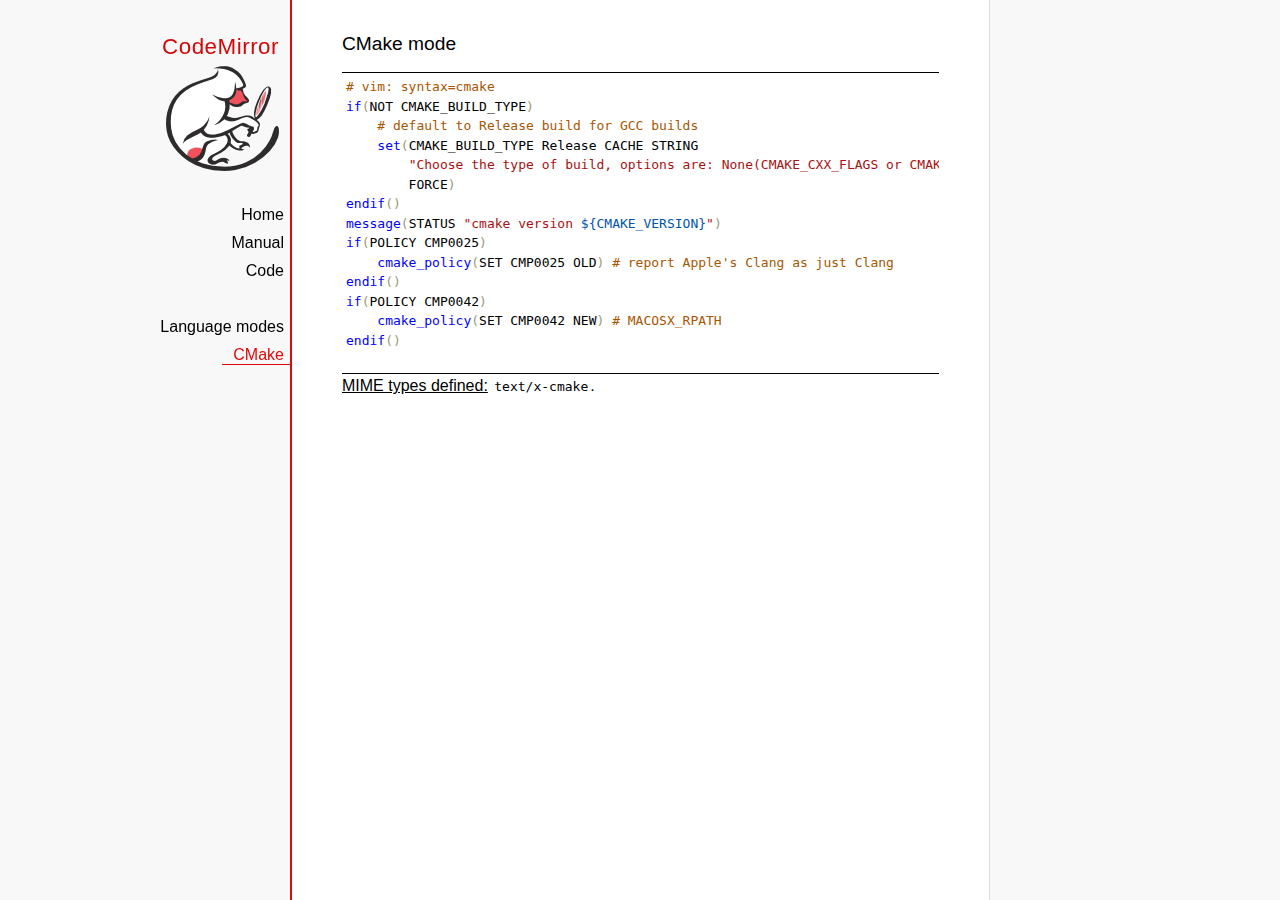
<file: codemirror-5.58.3/mode/cmake/index.html>
<!doctype html>

<title>CodeMirror: CMake mode</title>
<meta charset="utf-8"/>
<link rel=stylesheet href="../../doc/docs.css">

<link rel="stylesheet" href="../../lib/codemirror.css">
<script src="../../lib/codemirror.js"></script>
<script src="../../addon/edit/matchbrackets.js"></script>
<script src="cmake.js"></script>
<style>
      .CodeMirror {border-top: 1px solid black; border-bottom: 1px solid black;}
      .cm-s-default span.cm-arrow { color: red; }
    </style>
<div id=nav>
  <a href="https://codemirror.net"><h1>CodeMirror</h1><img id=logo src="../../doc/logo.png" alt=""></a>

  <ul>
    <li><a href="../../index.html">Home</a>
    <li><a href="../../doc/manual.html">Manual</a>
    <li><a href="https://github.com/codemirror/codemirror">Code</a>
  </ul>
  <ul>
    <li><a href="../index.html">Language modes</a>
    <li><a class=active href="#">CMake</a>
  </ul>
</div>

<article>
<h2>CMake mode</h2>
<form><textarea id="code" name="code">
# vim: syntax=cmake
if(NOT CMAKE_BUILD_TYPE)
    # default to Release build for GCC builds
    set(CMAKE_BUILD_TYPE Release CACHE STRING
        "Choose the type of build, options are: None(CMAKE_CXX_FLAGS or CMAKE_C_FLAGS used) Debug Release RelWithDebInfo MinSizeRel."
        FORCE)
endif()
message(STATUS "cmake version ${CMAKE_VERSION}")
if(POLICY CMP0025)
    cmake_policy(SET CMP0025 OLD) # report Apple's Clang as just Clang
endif()
if(POLICY CMP0042)
    cmake_policy(SET CMP0042 NEW) # MACOSX_RPATH
endif()

project (x265)
cmake_minimum_required (VERSION 2.8.8) # OBJECT libraries require 2.8.8
include(CheckIncludeFiles)
include(CheckFunctionExists)
include(CheckSymbolExists)
include(CheckCXXCompilerFlag)

# X265_BUILD must be incremented each time the public API is changed
set(X265_BUILD 48)
configure_file("${PROJECT_SOURCE_DIR}/x265.def.in"
               "${PROJECT_BINARY_DIR}/x265.def")
configure_file("${PROJECT_SOURCE_DIR}/x265_config.h.in"
               "${PROJECT_BINARY_DIR}/x265_config.h")

SET(CMAKE_MODULE_PATH "${PROJECT_SOURCE_DIR}/cmake" "${CMAKE_MODULE_PATH}")

# System architecture detection
string(TOLOWER "${CMAKE_SYSTEM_PROCESSOR}" SYSPROC)
set(X86_ALIASES x86 i386 i686 x86_64 amd64)
list(FIND X86_ALIASES "${SYSPROC}" X86MATCH)
if("${SYSPROC}" STREQUAL "" OR X86MATCH GREATER "-1")
    message(STATUS "Detected x86 target processor")
    set(X86 1)
    add_definitions(-DX265_ARCH_X86=1)
    if("${CMAKE_SIZEOF_VOID_P}" MATCHES 8)
        set(X64 1)
        add_definitions(-DX86_64=1)
    endif()
elseif(${SYSPROC} STREQUAL "armv6l")
    message(STATUS "Detected ARM target processor")
    set(ARM 1)
    add_definitions(-DX265_ARCH_ARM=1 -DHAVE_ARMV6=1)
else()
    message(STATUS "CMAKE_SYSTEM_PROCESSOR value `${CMAKE_SYSTEM_PROCESSOR}` is unknown")
    message(STATUS "Please add this value near ${CMAKE_CURRENT_LIST_FILE}:${CMAKE_CURRENT_LIST_LINE}")
endif()

if(UNIX)
    list(APPEND PLATFORM_LIBS pthread)
    find_library(LIBRT rt)
    if(LIBRT)
        list(APPEND PLATFORM_LIBS rt)
    endif()
    find_package(Numa)
    if(NUMA_FOUND)
        list(APPEND CMAKE_REQUIRED_LIBRARIES ${NUMA_LIBRARY})
        check_symbol_exists(numa_node_of_cpu numa.h NUMA_V2)
        if(NUMA_V2)
            add_definitions(-DHAVE_LIBNUMA)
            message(STATUS "libnuma found, building with support for NUMA nodes")
            list(APPEND PLATFORM_LIBS ${NUMA_LIBRARY})
            link_directories(${NUMA_LIBRARY_DIR})
            include_directories(${NUMA_INCLUDE_DIR})
        endif()
    endif()
    mark_as_advanced(LIBRT NUMA_FOUND)
endif(UNIX)

if(X64 AND NOT WIN32)
    option(ENABLE_PIC "Enable Position Independent Code" ON)
else()
    option(ENABLE_PIC "Enable Position Independent Code" OFF)
endif(X64 AND NOT WIN32)

# Compiler detection
if(CMAKE_GENERATOR STREQUAL "Xcode")
  set(XCODE 1)
endif()
if (APPLE)
  add_definitions(-DMACOS)
endif()
</textarea></form>
    <script>
      var editor = CodeMirror.fromTextArea(document.getElementById("code"), {
        mode: "text/x-cmake",
        matchBrackets: true,
        indentUnit: 4
      });
    </script>

    <p><strong>MIME types defined:</strong> <code>text/x-cmake</code>.</p>

  </article>
</file>
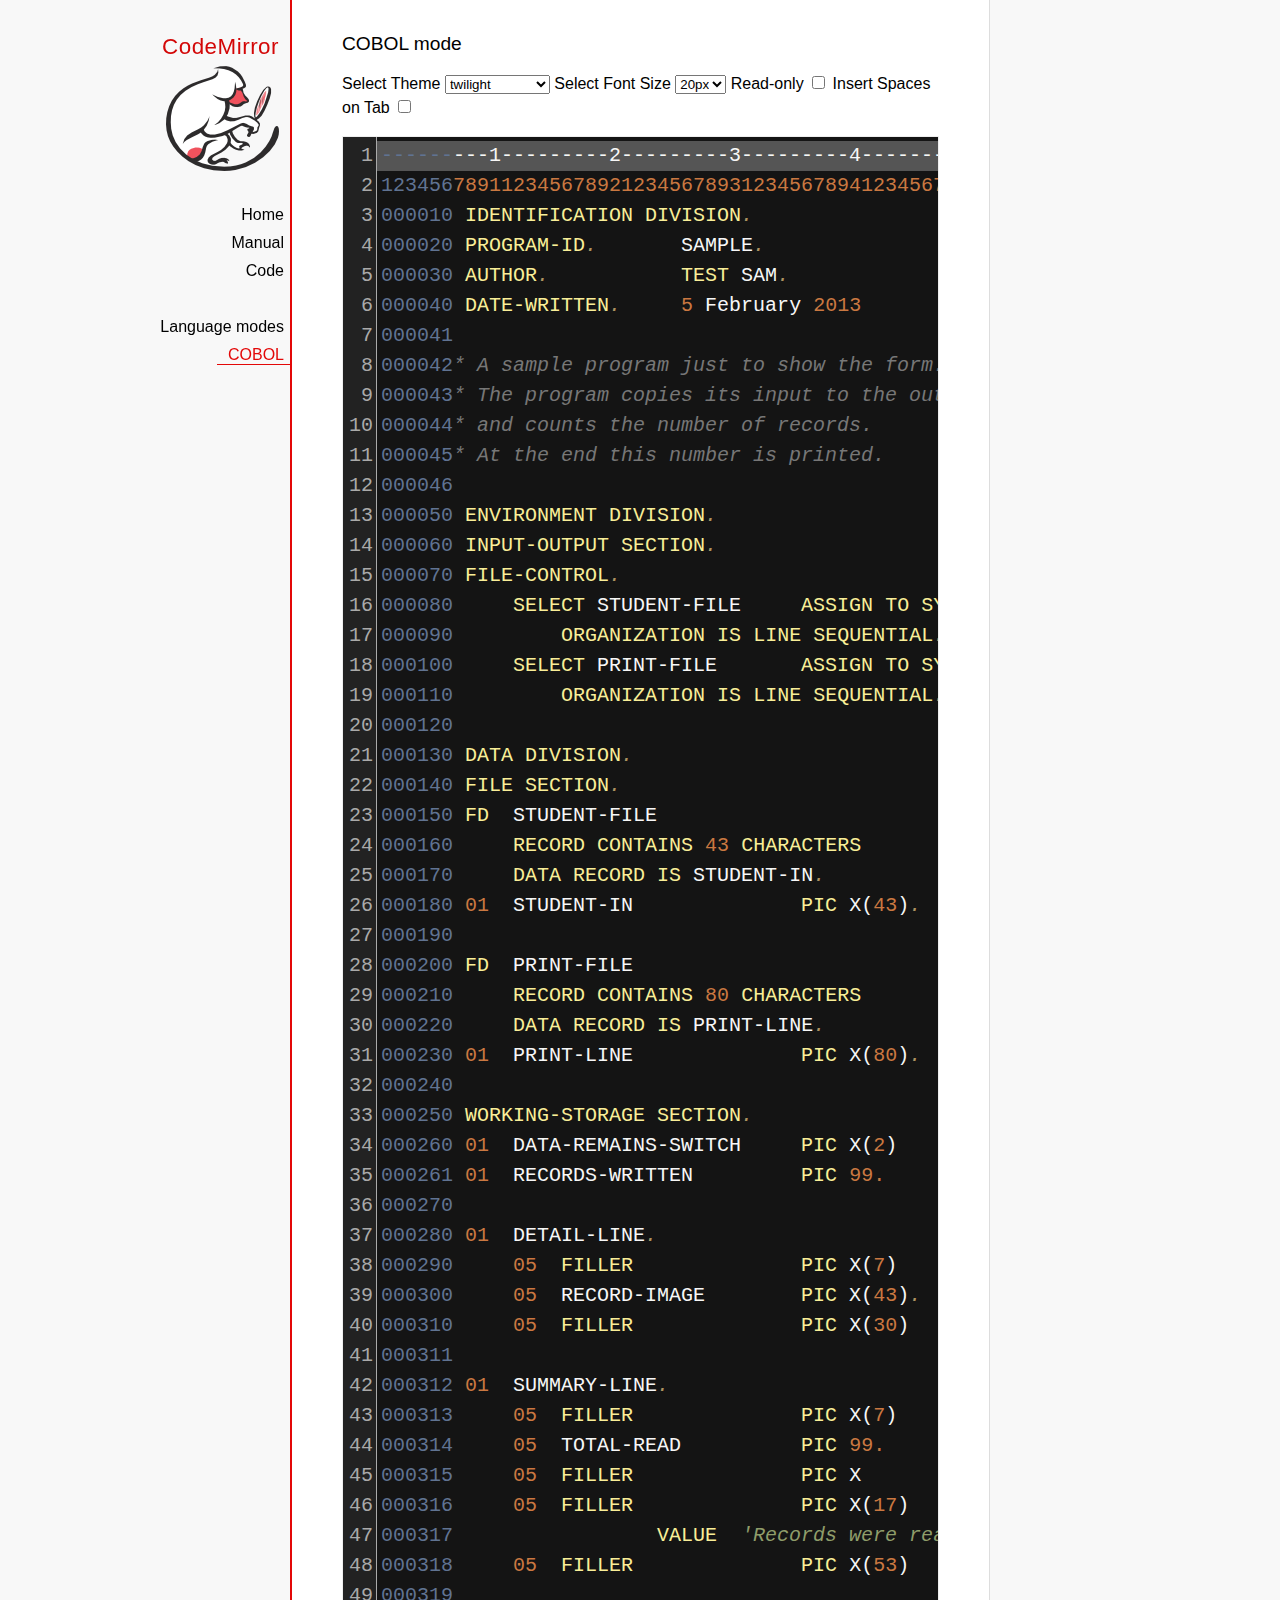
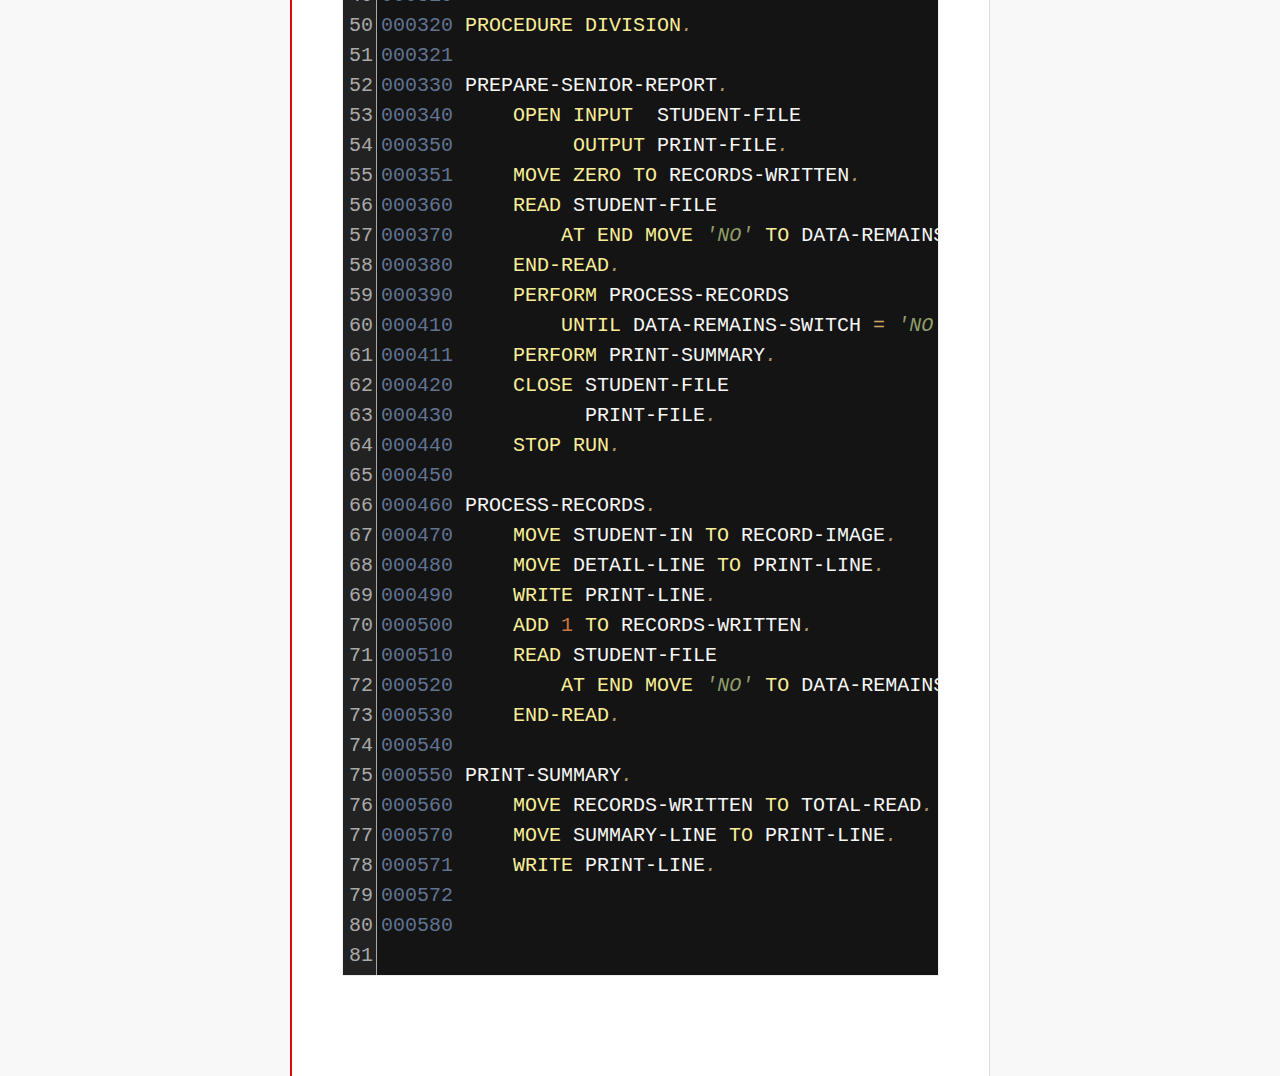
<file: codemirror-5.58.3/mode/cobol/index.html>
<!doctype html>

<title>CodeMirror: COBOL mode</title>
<meta charset="utf-8"/>
<link rel=stylesheet href="../../doc/docs.css">

<link rel="stylesheet" href="../../lib/codemirror.css">
<link rel="stylesheet" href="../../theme/neat.css">
<link rel="stylesheet" href="../../theme/elegant.css">
<link rel="stylesheet" href="../../theme/erlang-dark.css">
<link rel="stylesheet" href="../../theme/night.css">
<link rel="stylesheet" href="../../theme/monokai.css">
<link rel="stylesheet" href="../../theme/cobalt.css">
<link rel="stylesheet" href="../../theme/eclipse.css">
<link rel="stylesheet" href="../../theme/rubyblue.css">
<link rel="stylesheet" href="../../theme/lesser-dark.css">
<link rel="stylesheet" href="../../theme/xq-dark.css">
<link rel="stylesheet" href="../../theme/xq-light.css">
<link rel="stylesheet" href="../../theme/ambiance.css">
<link rel="stylesheet" href="../../theme/blackboard.css">
<link rel="stylesheet" href="../../theme/vibrant-ink.css">
<link rel="stylesheet" href="../../theme/solarized.css">
<link rel="stylesheet" href="../../theme/twilight.css">
<link rel="stylesheet" href="../../theme/midnight.css">
<link rel="stylesheet" href="../../addon/dialog/dialog.css">
<script src="../../lib/codemirror.js"></script>
<script src="../../addon/edit/matchbrackets.js"></script>
<script src="cobol.js"></script>
<script src="../../addon/selection/active-line.js"></script>
<script src="../../addon/search/search.js"></script>
<script src="../../addon/dialog/dialog.js"></script>
<script src="../../addon/search/searchcursor.js"></script>
<style>
        .CodeMirror {
          border: 1px solid #eee;
          font-size : 20px;
          height : auto !important;
        }
        .CodeMirror-activeline-background {background: #555555 !important;}
    </style>
<div id=nav>
  <a href="https://codemirror.net"><h1>CodeMirror</h1><img id=logo src="../../doc/logo.png" alt=""></a>

  <ul>
    <li><a href="../../index.html">Home</a>
    <li><a href="../../doc/manual.html">Manual</a>
    <li><a href="https://github.com/codemirror/codemirror">Code</a>
  </ul>
  <ul>
    <li><a href="../index.html">Language modes</a>
    <li><a class=active href="#">COBOL</a>
  </ul>
</div>

<article>
<h2>COBOL mode</h2>

    <p> Select Theme <select onchange="selectTheme()" id="selectTheme">
        <option>default</option>
        <option>ambiance</option>
        <option>blackboard</option>
        <option>cobalt</option>
        <option>eclipse</option>
        <option>elegant</option>
        <option>erlang-dark</option>
        <option>lesser-dark</option>
        <option>midnight</option>
        <option>monokai</option>
        <option>neat</option>
        <option>night</option>
        <option>rubyblue</option>
        <option>solarized dark</option>
        <option>solarized light</option>
        <option selected>twilight</option>
        <option>vibrant-ink</option>
        <option>xq-dark</option>
        <option>xq-light</option>
    </select>    Select Font Size <select onchange="selectFontsize()" id="selectFontSize">
          <option value="13px">13px</option>
          <option value="14px">14px</option>
          <option value="16px">16px</option>
          <option value="18px">18px</option>
          <option value="20px" selected="selected">20px</option>
          <option value="24px">24px</option>
          <option value="26px">26px</option>
          <option value="28px">28px</option>
          <option value="30px">30px</option>
          <option value="32px">32px</option>
          <option value="34px">34px</option>
          <option value="36px">36px</option>
        </select>
<label for="checkBoxReadOnly">Read-only</label>
<input type="checkbox" id="checkBoxReadOnly" onchange="selectReadOnly()">
<label for="id_tabToIndentSpace">Insert Spaces on Tab</label>
<input type="checkbox" id="id_tabToIndentSpace" onchange="tabToIndentSpace()">
</p>
<textarea id="code" name="code">
---------1---------2---------3---------4---------5---------6---------7---------8
12345678911234567892123456789312345678941234567895123456789612345678971234567898
000010 IDENTIFICATION DIVISION.                                        MODTGHERE
000020 PROGRAM-ID.       SAMPLE.
000030 AUTHOR.           TEST SAM. 
000040 DATE-WRITTEN.     5 February 2013
000041
000042* A sample program just to show the form.
000043* The program copies its input to the output,
000044* and counts the number of records.
000045* At the end this number is printed.
000046
000050 ENVIRONMENT DIVISION.
000060 INPUT-OUTPUT SECTION.
000070 FILE-CONTROL.
000080     SELECT STUDENT-FILE     ASSIGN TO SYSIN
000090         ORGANIZATION IS LINE SEQUENTIAL.
000100     SELECT PRINT-FILE       ASSIGN TO SYSOUT
000110         ORGANIZATION IS LINE SEQUENTIAL.
000120
000130 DATA DIVISION.
000140 FILE SECTION.
000150 FD  STUDENT-FILE
000160     RECORD CONTAINS 43 CHARACTERS
000170     DATA RECORD IS STUDENT-IN.
000180 01  STUDENT-IN              PIC X(43).
000190
000200 FD  PRINT-FILE
000210     RECORD CONTAINS 80 CHARACTERS
000220     DATA RECORD IS PRINT-LINE.
000230 01  PRINT-LINE              PIC X(80).
000240
000250 WORKING-STORAGE SECTION.
000260 01  DATA-REMAINS-SWITCH     PIC X(2)      VALUE SPACES.
000261 01  RECORDS-WRITTEN         PIC 99.
000270
000280 01  DETAIL-LINE.
000290     05  FILLER              PIC X(7)      VALUE SPACES.
000300     05  RECORD-IMAGE        PIC X(43).
000310     05  FILLER              PIC X(30)     VALUE SPACES.
000311 
000312 01  SUMMARY-LINE.
000313     05  FILLER              PIC X(7)      VALUE SPACES.
000314     05  TOTAL-READ          PIC 99.
000315     05  FILLER              PIC X         VALUE SPACE.
000316     05  FILLER              PIC X(17)     
000317                 VALUE  'Records were read'.
000318     05  FILLER              PIC X(53)     VALUE SPACES.
000319
000320 PROCEDURE DIVISION.
000321
000330 PREPARE-SENIOR-REPORT.
000340     OPEN INPUT  STUDENT-FILE
000350          OUTPUT PRINT-FILE.
000351     MOVE ZERO TO RECORDS-WRITTEN.
000360     READ STUDENT-FILE
000370         AT END MOVE 'NO' TO DATA-REMAINS-SWITCH
000380     END-READ.
000390     PERFORM PROCESS-RECORDS
000410         UNTIL DATA-REMAINS-SWITCH = 'NO'.
000411     PERFORM PRINT-SUMMARY.
000420     CLOSE STUDENT-FILE
000430           PRINT-FILE.
000440     STOP RUN.
000450
000460 PROCESS-RECORDS.
000470     MOVE STUDENT-IN TO RECORD-IMAGE.
000480     MOVE DETAIL-LINE TO PRINT-LINE.
000490     WRITE PRINT-LINE.
000500     ADD 1 TO RECORDS-WRITTEN.
000510     READ STUDENT-FILE
000520         AT END MOVE 'NO' TO DATA-REMAINS-SWITCH
000530     END-READ. 
000540
000550 PRINT-SUMMARY.
000560     MOVE RECORDS-WRITTEN TO TOTAL-READ.
000570     MOVE SUMMARY-LINE TO PRINT-LINE.
000571     WRITE PRINT-LINE. 
000572
000580
</textarea>
    <script>
      var editor = CodeMirror.fromTextArea(document.getElementById("code"), {
        lineNumbers: true,
        matchBrackets: true,
        mode: "text/x-cobol",
        theme : "twilight",
        styleActiveLine: true,
        showCursorWhenSelecting : true,  
      });
      function selectTheme() {
        var themeInput = document.getElementById("selectTheme");
        var theme = themeInput.options[themeInput.selectedIndex].innerHTML;
        editor.setOption("theme", theme);
      }
      function selectFontsize() {
        var fontSizeInput = document.getElementById("selectFontSize");
        var fontSize = fontSizeInput.options[fontSizeInput.selectedIndex].innerHTML;
        editor.getWrapperElement().style.fontSize = fontSize;
        editor.refresh();
      }
      function selectReadOnly() {
        editor.setOption("readOnly", document.getElementById("checkBoxReadOnly").checked);
      }
      function tabToIndentSpace() {
        if (document.getElementById("id_tabToIndentSpace").checked) {
            editor.setOption("extraKeys", {Tab: function(cm) { cm.replaceSelection("    ", "end"); }});
        } else {
            editor.setOption("extraKeys", {Tab: function(cm) { cm.replaceSelection("    ", "end"); }});
        }
      }
    </script>
  </article>
</file>
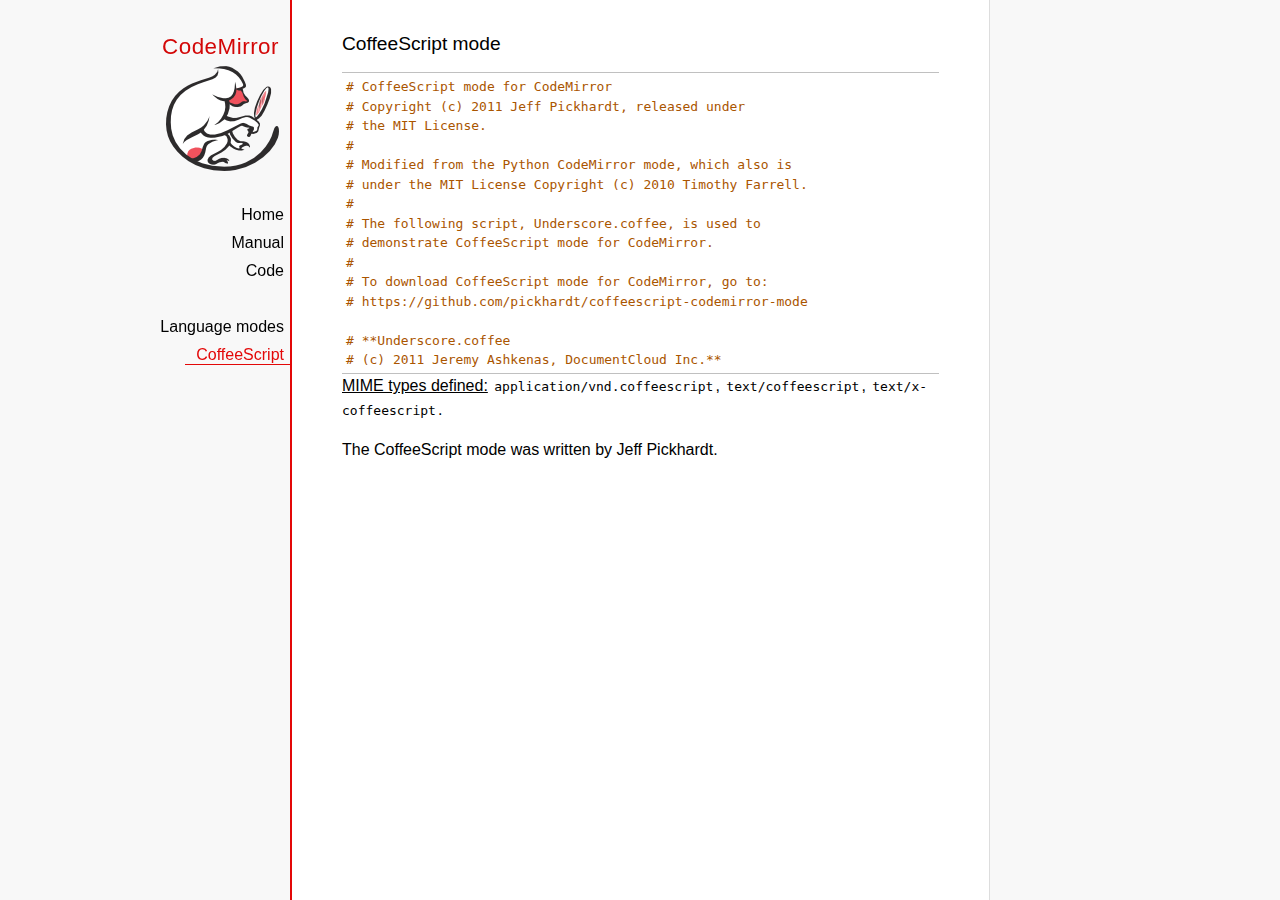
<file: codemirror-5.58.3/mode/coffeescript/index.html>
<!doctype html>

<title>CodeMirror: CoffeeScript mode</title>
<meta charset="utf-8"/>
<link rel=stylesheet href="../../doc/docs.css">

<link rel="stylesheet" href="../../lib/codemirror.css">
<script src="../../lib/codemirror.js"></script>
<script src="coffeescript.js"></script>
<style>.CodeMirror {border-top: 1px solid silver; border-bottom: 1px solid silver;}</style>
<div id=nav>
  <a href="https://codemirror.net"><h1>CodeMirror</h1><img id=logo src="../../doc/logo.png" alt=""></a>

  <ul>
    <li><a href="../../index.html">Home</a>
    <li><a href="../../doc/manual.html">Manual</a>
    <li><a href="https://github.com/codemirror/codemirror">Code</a>
  </ul>
  <ul>
    <li><a href="../index.html">Language modes</a>
    <li><a class=active href="#">CoffeeScript</a>
  </ul>
</div>

<article>
<h2>CoffeeScript mode</h2>
<form><textarea id="code" name="code">
# CoffeeScript mode for CodeMirror
# Copyright (c) 2011 Jeff Pickhardt, released under
# the MIT License.
#
# Modified from the Python CodeMirror mode, which also is 
# under the MIT License Copyright (c) 2010 Timothy Farrell.
#
# The following script, Underscore.coffee, is used to 
# demonstrate CoffeeScript mode for CodeMirror.
#
# To download CoffeeScript mode for CodeMirror, go to:
# https://github.com/pickhardt/coffeescript-codemirror-mode

# **Underscore.coffee
# (c) 2011 Jeremy Ashkenas, DocumentCloud Inc.**
# Underscore is freely distributable under the terms of the
# [MIT license](http://en.wikipedia.org/wiki/MIT_License).
# Portions of Underscore are inspired by or borrowed from
# [Prototype.js](http://prototypejs.org/api), Oliver Steele's
# [Functional](http://osteele.com), and John Resig's
# [Micro-Templating](http://ejohn.org).
# For all details and documentation:
# http://documentcloud.github.com/underscore/


# Baseline setup
# --------------

# Establish the root object, `window` in the browser, or `global` on the server.
root = this


# Save the previous value of the `_` variable.
previousUnderscore = root._

### Multiline
    comment
###

# Establish the object that gets thrown to break out of a loop iteration.
# `StopIteration` is SOP on Mozilla.
breaker = if typeof(StopIteration) is 'undefined' then '__break__' else StopIteration


#### Docco style single line comment (title)


# Helper function to escape **RegExp** contents, because JS doesn't have one.
escapeRegExp = (string) -> string.replace(/([.*+?^${}()|[\]\/\\])/g, '\\$1')


# Save bytes in the minified (but not gzipped) version:
ArrayProto = Array.prototype
ObjProto = Object.prototype


# Create quick reference variables for speed access to core prototypes.
slice = ArrayProto.slice
unshift = ArrayProto.unshift
toString = ObjProto.toString
hasOwnProperty = ObjProto.hasOwnProperty
propertyIsEnumerable = ObjProto.propertyIsEnumerable


# All **ECMA5** native implementations we hope to use are declared here.
nativeForEach = ArrayProto.forEach
nativeMap = ArrayProto.map
nativeReduce = ArrayProto.reduce
nativeReduceRight = ArrayProto.reduceRight
nativeFilter = ArrayProto.filter
nativeEvery = ArrayProto.every
nativeSome = ArrayProto.some
nativeIndexOf = ArrayProto.indexOf
nativeLastIndexOf = ArrayProto.lastIndexOf
nativeIsArray = Array.isArray
nativeKeys = Object.keys


# Create a safe reference to the Underscore object for use below.
_ = (obj) -> new wrapper(obj)


# Export the Underscore object for **CommonJS**.
if typeof(exports) != 'undefined' then exports._ = _


# Export Underscore to global scope.
root._ = _


# Current version.
_.VERSION = '1.1.0'


# Collection Functions
# --------------------

# The cornerstone, an **each** implementation.
# Handles objects implementing **forEach**, arrays, and raw objects.
_.each = (obj, iterator, context) ->
  try
    if nativeForEach and obj.forEach is nativeForEach
      obj.forEach iterator, context
    else if _.isNumber obj.length
      iterator.call context, obj[i], i, obj for i in [0...obj.length]
    else
      iterator.call context, val, key, obj for own key, val of obj
  catch e
    throw e if e isnt breaker
  obj


# Return the results of applying the iterator to each element. Use JavaScript
# 1.6's version of **map**, if possible.
_.map = (obj, iterator, context) ->
  return obj.map(iterator, context) if nativeMap and obj.map is nativeMap
  results = []
  _.each obj, (value, index, list) ->
    results.push iterator.call context, value, index, list
  results


# **Reduce** builds up a single result from a list of values. Also known as
# **inject**, or **foldl**. Uses JavaScript 1.8's version of **reduce**, if possible.
_.reduce = (obj, iterator, memo, context) ->
  if nativeReduce and obj.reduce is nativeReduce
    iterator = _.bind iterator, context if context
    return obj.reduce iterator, memo
  _.each obj, (value, index, list) ->
    memo = iterator.call context, memo, value, index, list
  memo


# The right-associative version of **reduce**, also known as **foldr**. Uses
# JavaScript 1.8's version of **reduceRight**, if available.
_.reduceRight = (obj, iterator, memo, context) ->
  if nativeReduceRight and obj.reduceRight is nativeReduceRight
    iterator = _.bind iterator, context if context
    return obj.reduceRight iterator, memo
  reversed = _.clone(_.toArray(obj)).reverse()
  _.reduce reversed, iterator, memo, context


# Return the first value which passes a truth test.
_.detect = (obj, iterator, context) ->
  result = null
  _.each obj, (value, index, list) ->
    if iterator.call context, value, index, list
      result = value
      _.breakLoop()
  result


# Return all the elements that pass a truth test. Use JavaScript 1.6's
# **filter**, if it exists.
_.filter = (obj, iterator, context) ->
  return obj.filter iterator, context if nativeFilter and obj.filter is nativeFilter
  results = []
  _.each obj, (value, index, list) ->
    results.push value if iterator.call context, value, index, list
  results


# Return all the elements for which a truth test fails.
_.reject = (obj, iterator, context) ->
  results = []
  _.each obj, (value, index, list) ->
    results.push value if not iterator.call context, value, index, list
  results


# Determine whether all of the elements match a truth test. Delegate to
# JavaScript 1.6's **every**, if it is present.
_.every = (obj, iterator, context) ->
  iterator ||= _.identity
  return obj.every iterator, context if nativeEvery and obj.every is nativeEvery
  result = true
  _.each obj, (value, index, list) ->
    _.breakLoop() unless (result = result and iterator.call(context, value, index, list))
  result


# Determine if at least one element in the object matches a truth test. Use
# JavaScript 1.6's **some**, if it exists.
_.some = (obj, iterator, context) ->
  iterator ||= _.identity
  return obj.some iterator, context if nativeSome and obj.some is nativeSome
  result = false
  _.each obj, (value, index, list) ->
    _.breakLoop() if (result = iterator.call(context, value, index, list))
  result


# Determine if a given value is included in the array or object,
# based on `===`.
_.include = (obj, target) ->
  return _.indexOf(obj, target) isnt -1 if nativeIndexOf and obj.indexOf is nativeIndexOf
  return true for own key, val of obj when val is target
  false


# Invoke a method with arguments on every item in a collection.
_.invoke = (obj, method) ->
  args = _.rest arguments, 2
  (if method then val[method] else val).apply(val, args) for val in obj


# Convenience version of a common use case of **map**: fetching a property.
_.pluck = (obj, key) ->
  _.map(obj, (val) -> val[key])


# Return the maximum item or (item-based computation).
_.max = (obj, iterator, context) ->
  return Math.max.apply(Math, obj) if not iterator and _.isArray(obj)
  result = computed: -Infinity
  _.each obj, (value, index, list) ->
    computed = if iterator then iterator.call(context, value, index, list) else value
    computed >= result.computed and (result = {value: value, computed: computed})
  result.value


# Return the minimum element (or element-based computation).
_.min = (obj, iterator, context) ->
  return Math.min.apply(Math, obj) if not iterator and _.isArray(obj)
  result = computed: Infinity
  _.each obj, (value, index, list) ->
    computed = if iterator then iterator.call(context, value, index, list) else value
    computed < result.computed and (result = {value: value, computed: computed})
  result.value


# Sort the object's values by a criterion produced by an iterator.
_.sortBy = (obj, iterator, context) ->
  _.pluck(((_.map obj, (value, index, list) ->
    {value: value, criteria: iterator.call(context, value, index, list)}
  ).sort((left, right) ->
    a = left.criteria; b = right.criteria
    if a < b then -1 else if a > b then 1 else 0
  )), 'value')


# Use a comparator function to figure out at what index an object should
# be inserted so as to maintain order. Uses binary search.
_.sortedIndex = (array, obj, iterator) ->
  iterator ||= _.identity
  low = 0
  high = array.length
  while low < high
    mid = (low + high) >> 1
    if iterator(array[mid]) < iterator(obj) then low = mid + 1 else high = mid
  low


# Convert anything iterable into a real, live array.
_.toArray = (iterable) ->
  return [] if (!iterable)
  return iterable.toArray() if (iterable.toArray)
  return iterable if (_.isArray(iterable))
  return slice.call(iterable) if (_.isArguments(iterable))
  _.values(iterable)


# Return the number of elements in an object.
_.size = (obj) -> _.toArray(obj).length


# Array Functions
# ---------------

# Get the first element of an array. Passing `n` will return the first N
# values in the array. Aliased as **head**. The `guard` check allows it to work
# with **map**.
_.first = (array, n, guard) ->
  if n and not guard then slice.call(array, 0, n) else array[0]


# Returns everything but the first entry of the array. Aliased as **tail**.
# Especially useful on the arguments object. Passing an `index` will return
# the rest of the values in the array from that index onward. The `guard`
# check allows it to work with **map**.
_.rest = (array, index, guard) ->
  slice.call(array, if _.isUndefined(index) or guard then 1 else index)


# Get the last element of an array.
_.last = (array) -> array[array.length - 1]


# Trim out all falsy values from an array.
_.compact = (array) -> item for item in array when item


# Return a completely flattened version of an array.
_.flatten = (array) ->
  _.reduce array, (memo, value) ->
    return memo.concat(_.flatten(value)) if _.isArray value
    memo.push value
    memo
  , []


# Return a version of the array that does not contain the specified value(s).
_.without = (array) ->
  values = _.rest arguments
  val for val in _.toArray(array) when not _.include values, val


# Produce a duplicate-free version of the array. If the array has already
# been sorted, you have the option of using a faster algorithm.
_.uniq = (array, isSorted) ->
  memo = []
  for el, i in _.toArray array
    memo.push el if i is 0 || (if isSorted is true then _.last(memo) isnt el else not _.include(memo, el))
  memo


# Produce an array that contains every item shared between all the
# passed-in arrays.
_.intersect = (array) ->
  rest = _.rest arguments
  _.select _.uniq(array), (item) ->
    _.all rest, (other) ->
      _.indexOf(other, item) >= 0


# Zip together multiple lists into a single array -- elements that share
# an index go together.
_.zip = ->
  length = _.max _.pluck arguments, 'length'
  results = new Array length
  for i in [0...length]
    results[i] = _.pluck arguments, String i
  results


# If the browser doesn't supply us with **indexOf** (I'm looking at you, MSIE),
# we need this function. Return the position of the first occurrence of an
# item in an array, or -1 if the item is not included in the array.
_.indexOf = (array, item) ->
  return array.indexOf item if nativeIndexOf and array.indexOf is nativeIndexOf
  i = 0; l = array.length
  while l - i
    if array[i] is item then return i else i++
  -1


# Provide JavaScript 1.6's **lastIndexOf**, delegating to the native function,
# if possible.
_.lastIndexOf = (array, item) ->
  return array.lastIndexOf(item) if nativeLastIndexOf and array.lastIndexOf is nativeLastIndexOf
  i = array.length
  while i
    if array[i] is item then return i else i--
  -1


# Generate an integer Array containing an arithmetic progression. A port of
# [the native Python **range** function](http://docs.python.org/library/functions.html#range).
_.range = (start, stop, step) ->
  a = arguments
  solo = a.length <= 1
  i = start = if solo then 0 else a[0]
  stop = if solo then a[0] else a[1]
  step = a[2] or 1
  len = Math.ceil((stop - start) / step)
  return [] if len <= 0
  range = new Array len
  idx = 0
  loop
    return range if (if step > 0 then i - stop else stop - i) >= 0
    range[idx] = i
    idx++
    i+= step


# Function Functions
# ------------------

# Create a function bound to a given object (assigning `this`, and arguments,
# optionally). Binding with arguments is also known as **curry**.
_.bind = (func, obj) ->
  args = _.rest arguments, 2
  -> func.apply obj or root, args.concat arguments


# Bind all of an object's methods to that object. Useful for ensuring that
# all callbacks defined on an object belong to it.
_.bindAll = (obj) ->
  funcs = if arguments.length > 1 then _.rest(arguments) else _.functions(obj)
  _.each funcs, (f) -> obj[f] = _.bind obj[f], obj
  obj


# Delays a function for the given number of milliseconds, and then calls
# it with the arguments supplied.
_.delay = (func, wait) ->
  args = _.rest arguments, 2
  setTimeout((-> func.apply(func, args)), wait)


# Memoize an expensive function by storing its results.
_.memoize = (func, hasher) ->
  memo = {}
  hasher or= _.identity
  ->
    key = hasher.apply this, arguments
    return memo[key] if key of memo
    memo[key] = func.apply this, arguments


# Defers a function, scheduling it to run after the current call stack has
# cleared.
_.defer = (func) ->
  _.delay.apply _, [func, 1].concat _.rest arguments


# Returns the first function passed as an argument to the second,
# allowing you to adjust arguments, run code before and after, and
# conditionally execute the original function.
_.wrap = (func, wrapper) ->
  -> wrapper.apply wrapper, [func].concat arguments


# Returns a function that is the composition of a list of functions, each
# consuming the return value of the function that follows.
_.compose = ->
  funcs = arguments
  ->
    args = arguments
    for i in [funcs.length - 1..0] by -1
      args = [funcs[i].apply(this, args)]
    args[0]


# Object Functions
# ----------------

# Retrieve the names of an object's properties.
_.keys = nativeKeys or (obj) ->
  return _.range 0, obj.length if _.isArray(obj)
  key for key, val of obj


# Retrieve the values of an object's properties.
_.values = (obj) ->
  _.map obj, _.identity


# Return a sorted list of the function names available in Underscore.
_.functions = (obj) ->
  _.filter(_.keys(obj), (key) -> _.isFunction(obj[key])).sort()


# Extend a given object with all of the properties in a source object.
_.extend = (obj) ->
  for source in _.rest(arguments)
    obj[key] = val for key, val of source
  obj


# Create a (shallow-cloned) duplicate of an object.
_.clone = (obj) ->
  return obj.slice 0 if _.isArray obj
  _.extend {}, obj


# Invokes interceptor with the obj, and then returns obj.
# The primary purpose of this method is to "tap into" a method chain,
# in order to perform operations on intermediate results within
 the chain.
_.tap = (obj, interceptor) ->
  interceptor obj
  obj


# Perform a deep comparison to check if two objects are equal.
_.isEqual = (a, b) ->
  # Check object identity.
  return true if a is b
  # Different types?
  atype = typeof(a); btype = typeof(b)
  return false if atype isnt btype
  # Basic equality test (watch out for coercions).
  return true if `a == b`
  # One is falsy and the other truthy.
  return false if (!a and b) or (a and !b)
  # One of them implements an `isEqual()`?
  return a.isEqual(b) if a.isEqual
  # Check dates' integer values.
  return a.getTime() is b.getTime() if _.isDate(a) and _.isDate(b)
  # Both are NaN?
  return false if _.isNaN(a) and _.isNaN(b)
  # Compare regular expressions.
  if _.isRegExp(a) and _.isRegExp(b)
    return a.source is b.source and
           a.global is b.global and
           a.ignoreCase is b.ignoreCase and
           a.multiline is b.multiline
  # If a is not an object by this point, we can't handle it.
  return false if atype isnt 'object'
  # Check for different array lengths before comparing contents.
  return false if a.length and (a.length isnt b.length)
  # Nothing else worked, deep compare the contents.
  aKeys = _.keys(a); bKeys = _.keys(b)
  # Different object sizes?
  return false if aKeys.length isnt bKeys.length
  # Recursive comparison of contents.
  return false for key, val of a when !(key of b) or !_.isEqual(val, b[key])
  true


# Is a given array or object empty?
_.isEmpty = (obj) ->
  return obj.length is 0 if _.isArray(obj) or _.isString(obj)
  return false for own key of obj
  true


# Is a given value a DOM element?
_.isElement = (obj) -> obj and obj.nodeType is 1


# Is a given value an array?
_.isArray = nativeIsArray or (obj) -> !!(obj and obj.concat and obj.unshift and not obj.callee)


# Is a given variable an arguments object?
_.isArguments = (obj) -> obj and obj.callee


# Is the given value a function?
_.isFunction = (obj) -> !!(obj and obj.constructor and obj.call and obj.apply)


# Is the given value a string?
_.isString = (obj) -> !!(obj is '' or (obj and obj.charCodeAt and obj.substr))


# Is a given value a number?
_.isNumber = (obj) -> (obj is +obj) or toString.call(obj) is '[object Number]'


# Is a given value a boolean?
_.isBoolean = (obj) -> obj is true or obj is false


# Is a given value a Date?
_.isDate = (obj) -> !!(obj and obj.getTimezoneOffset and obj.setUTCFullYear)


# Is the given value a regular expression?
_.isRegExp = (obj) -> !!(obj and obj.exec and (obj.ignoreCase or obj.ignoreCase is false))


# Is the given value NaN -- this one is interesting. `NaN != NaN`, and
# `isNaN(undefined) == true`, so we make sure it's a number first.
_.isNaN = (obj) -> _.isNumber(obj) and window.isNaN(obj)


# Is a given value equal to null?
_.isNull = (obj) -> obj is null


# Is a given variable undefined?
_.isUndefined = (obj) -> typeof obj is 'undefined'


# Utility Functions
# -----------------

# Run Underscore.js in noConflict mode, returning the `_` variable to its
# previous owner. Returns a reference to the Underscore object.
_.noConflict = ->
  root._ = previousUnderscore
  this


# Keep the identity function around for default iterators.
_.identity = (value) -> value


# Run a function `n` times.
_.times = (n, iterator, context) ->
  iterator.call context, i for i in [0...n]


# Break out of the middle of an iteration.
_.breakLoop = -> throw breaker


# Add your own custom functions to the Underscore object, ensuring that
# they're correctly added to the OOP wrapper as well.
_.mixin = (obj) ->
  for name in _.functions(obj)
    addToWrapper name, _[name] = obj[name]


# Generate a unique integer id (unique within the entire client session).
# Useful for temporary DOM ids.
idCounter = 0
_.uniqueId = (prefix) ->
  (prefix or '') + idCounter++


# By default, Underscore uses **ERB**-style template delimiters, change the
# following template settings to use alternative delimiters.
_.templateSettings = {
  start: '<%'
  end: '%>'
  interpolate: /<%=(.+?)%>/g
}


# JavaScript templating a-la **ERB**, pilfered from John Resig's
# *Secrets of the JavaScript Ninja*, page 83.
# Single-quote fix from Rick Strahl.
# With alterations for arbitrary delimiters, and to preserve whitespace.
_.template = (str, data) ->
  c = _.templateSettings
  endMatch = new RegExp("'(?=[^"+c.end.substr(0, 1)+"]*"+escapeRegExp(c.end)+")","g")
  fn = new Function 'obj',
    'var p=[],print=function(){p.push.apply(p,arguments);};' +
    'with(obj||{}){p.push(\'' +
    str.replace(/\r/g, '\\r')
       .replace(/\n/g, '\\n')
       .replace(/\t/g, '\\t')
       .replace(endMatch,"���")
       .split("'").join("\\'")
       .split("���").join("'")
       .replace(c.interpolate, "',$1,'")
       .split(c.start).join("');")
       .split(c.end).join("p.push('") +
       "');}return p.join('');"
  if data then fn(data) else fn


# Aliases
# -------

_.forEach = _.each
_.foldl = _.inject = _.reduce
_.foldr = _.reduceRight
_.select = _.filter
_.all = _.every
_.any = _.some
_.contains = _.include
_.head = _.first
_.tail = _.rest
_.methods = _.functions


# Setup the OOP Wrapper
# ---------------------

# If Underscore is called as a function, it returns a wrapped object that
# can be used OO-style. This wrapper holds altered versions of all the
# underscore functions. Wrapped objects may be chained.
wrapper = (obj) ->
  this._wrapped = obj
  this


# Helper function to continue chaining intermediate results.
result = (obj, chain) ->
  if chain then _(obj).chain() else obj


# A method to easily add functions to the OOP wrapper.
addToWrapper = (name, func) ->
  wrapper.prototype[name] = ->
    args = _.toArray arguments
    unshift.call args, this._wrapped
    result func.apply(_, args), this._chain


# Add all ofthe Underscore functions to the wrapper object.
_.mixin _


# Add all mutator Array functions to the wrapper.
_.each ['pop', 'push', 'reverse', 'shift', 'sort', 'splice', 'unshift'], (name) ->
  method = Array.prototype[name]
  wrapper.prototype[name] = ->
    method.apply(this._wrapped, arguments)
    result(this._wrapped, this._chain)


# Add all accessor Array functions to the wrapper.
_.each ['concat', 'join', 'slice'], (name) ->
  method = Array.prototype[name]
  wrapper.prototype[name] = ->
    result(method.apply(this._wrapped, arguments), this._chain)


# Start chaining a wrapped Underscore object.
wrapper::chain = ->
  this._chain = true
  this


# Extracts the result from a wrapped and chained object.
wrapper::value = -> this._wrapped
</textarea></form>
    <script>
      var editor = CodeMirror.fromTextArea(document.getElementById("code"), {});
    </script>

    <p><strong>MIME types defined:</strong> <code>application/vnd.coffeescript</code>, <code>text/coffeescript</code>, <code>text/x-coffeescript</code>.</p>

    <p>The CoffeeScript mode was written by Jeff Pickhardt.</p>

  </article>
</file>
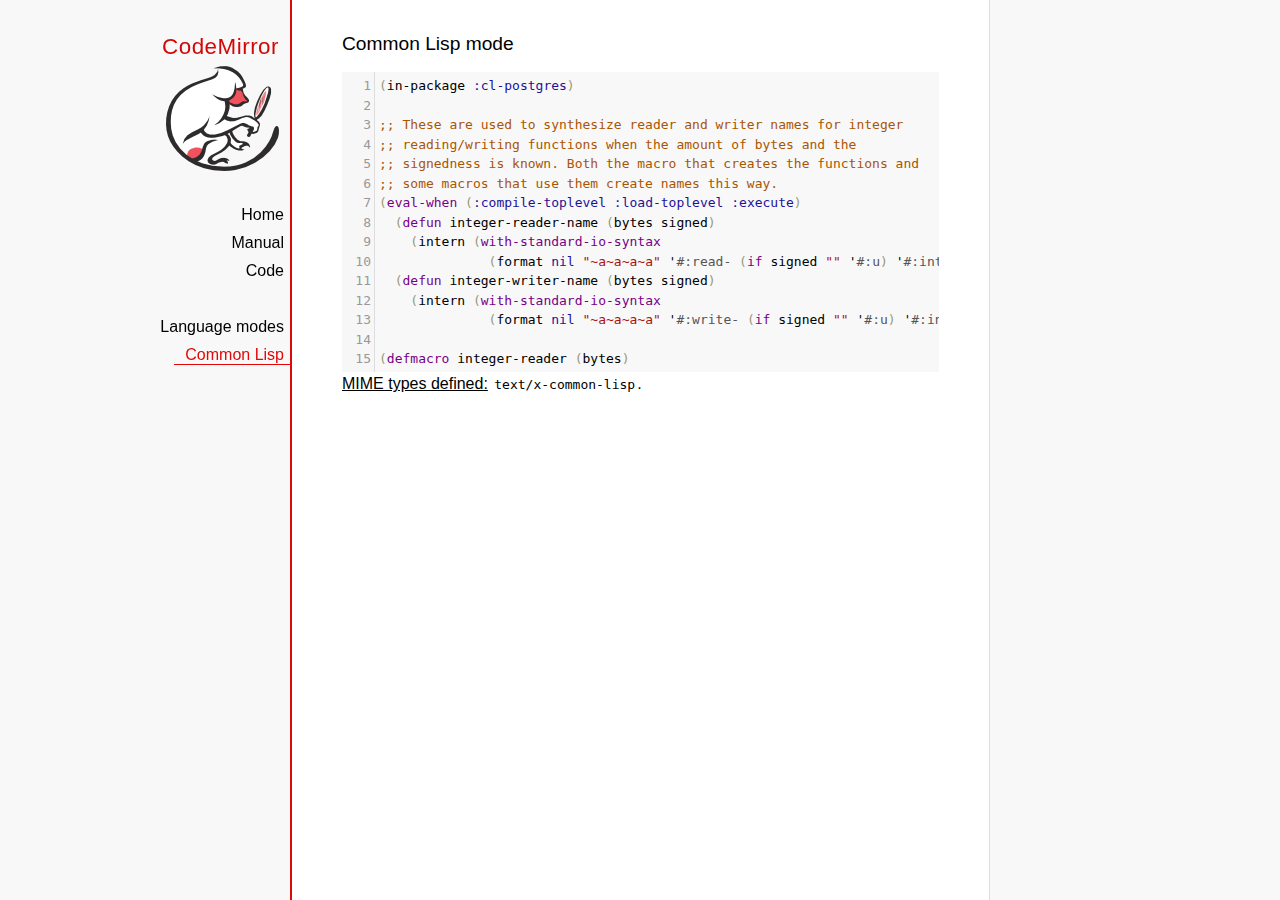
<file: codemirror-5.58.3/mode/commonlisp/index.html>
<!doctype html>

<title>CodeMirror: Common Lisp mode</title>
<meta charset="utf-8"/>
<link rel=stylesheet href="../../doc/docs.css">

<link rel="stylesheet" href="../../lib/codemirror.css">
<script src="../../lib/codemirror.js"></script>
<script src="commonlisp.js"></script>
<style>.CodeMirror {background: #f8f8f8;}</style>
<div id=nav>
  <a href="https://codemirror.net"><h1>CodeMirror</h1><img id=logo src="../../doc/logo.png" alt=""></a>

  <ul>
    <li><a href="../../index.html">Home</a>
    <li><a href="../../doc/manual.html">Manual</a>
    <li><a href="https://github.com/codemirror/codemirror">Code</a>
  </ul>
  <ul>
    <li><a href="../index.html">Language modes</a>
    <li><a class=active href="#">Common Lisp</a>
  </ul>
</div>

<article>
<h2>Common Lisp mode</h2>
<form><textarea id="code" name="code">(in-package :cl-postgres)

;; These are used to synthesize reader and writer names for integer
;; reading/writing functions when the amount of bytes and the
;; signedness is known. Both the macro that creates the functions and
;; some macros that use them create names this way.
(eval-when (:compile-toplevel :load-toplevel :execute)
  (defun integer-reader-name (bytes signed)
    (intern (with-standard-io-syntax
              (format nil "~a~a~a~a" '#:read- (if signed "" '#:u) '#:int bytes))))
  (defun integer-writer-name (bytes signed)
    (intern (with-standard-io-syntax
              (format nil "~a~a~a~a" '#:write- (if signed "" '#:u) '#:int bytes)))))

(defmacro integer-reader (bytes)
  "Create a function to read integers from a binary stream."
  (let ((bits (* bytes 8)))
    (labels ((return-form (signed)
               (if signed
                   `(if (logbitp ,(1- bits) result)
                        (dpb result (byte ,(1- bits) 0) -1)
                        result)
                   `result))
             (generate-reader (signed)
               `(defun ,(integer-reader-name bytes signed) (socket)
                  (declare (type stream socket)
                           #.*optimize*)
                  ,(if (= bytes 1)
                       `(let ((result (the (unsigned-byte 8) (read-byte socket))))
                          (declare (type (unsigned-byte 8) result))
                          ,(return-form signed))
                       `(let ((result 0))
                          (declare (type (unsigned-byte ,bits) result))
                          ,@(loop :for byte :from (1- bytes) :downto 0
                                   :collect `(setf (ldb (byte 8 ,(* 8 byte)) result)
                                                   (the (unsigned-byte 8) (read-byte socket))))
                          ,(return-form signed))))))
      `(progn
;; This causes weird errors on SBCL in some circumstances. Disabled for now.
;;         (declaim (inline ,(integer-reader-name bytes t)
;;                          ,(integer-reader-name bytes nil)))
         (declaim (ftype (function (t) (signed-byte ,bits))
                         ,(integer-reader-name bytes t)))
         ,(generate-reader t)
         (declaim (ftype (function (t) (unsigned-byte ,bits))
                         ,(integer-reader-name bytes nil)))
         ,(generate-reader nil)))))

(defmacro integer-writer (bytes)
  "Create a function to write integers to a binary stream."
  (let ((bits (* 8 bytes)))
    `(progn
      (declaim (inline ,(integer-writer-name bytes t)
                       ,(integer-writer-name bytes nil)))
      (defun ,(integer-writer-name bytes nil) (socket value)
        (declare (type stream socket)
                 (type (unsigned-byte ,bits) value)
                 #.*optimize*)
        ,@(if (= bytes 1)
              `((write-byte value socket))
              (loop :for byte :from (1- bytes) :downto 0
                    :collect `(write-byte (ldb (byte 8 ,(* byte 8)) value)
                               socket)))
        (values))
      (defun ,(integer-writer-name bytes t) (socket value)
        (declare (type stream socket)
                 (type (signed-byte ,bits) value)
                 #.*optimize*)
        ,@(if (= bytes 1)
              `((write-byte (ldb (byte 8 0) value) socket))
              (loop :for byte :from (1- bytes) :downto 0
                    :collect `(write-byte (ldb (byte 8 ,(* byte 8)) value)
                               socket)))
        (values)))))

;; All the instances of the above that we need.

(integer-reader 1)
(integer-reader 2)
(integer-reader 4)
(integer-reader 8)

(integer-writer 1)
(integer-writer 2)
(integer-writer 4)

(defun write-bytes (socket bytes)
  "Write a byte-array to a stream."
  (declare (type stream socket)
           (type (simple-array (unsigned-byte 8)) bytes)
           #.*optimize*)
  (write-sequence bytes socket))

(defun write-str (socket string)
  "Write a null-terminated string to a stream \(encoding it when UTF-8
support is enabled.)."
  (declare (type stream socket)
           (type string string)
           #.*optimize*)
  (enc-write-string string socket)
  (write-uint1 socket 0))

(declaim (ftype (function (t unsigned-byte)
                          (simple-array (unsigned-byte 8) (*)))
                read-bytes))
(defun read-bytes (socket length)
  "Read a byte array of the given length from a stream."
  (declare (type stream socket)
           (type fixnum length)
           #.*optimize*)
  (let ((result (make-array length :element-type '(unsigned-byte 8))))
    (read-sequence result socket)
    result))

(declaim (ftype (function (t) string) read-str))
(defun read-str (socket)
  "Read a null-terminated string from a stream. Takes care of encoding
when UTF-8 support is enabled."
  (declare (type stream socket)
           #.*optimize*)
  (enc-read-string socket :null-terminated t))

(defun skip-bytes (socket length)
  "Skip a given number of bytes in a binary stream."
  (declare (type stream socket)
           (type (unsigned-byte 32) length)
           #.*optimize*)
  (dotimes (i length)
    (read-byte socket)))

(defun skip-str (socket)
  "Skip a null-terminated string."
  (declare (type stream socket)
           #.*optimize*)
  (loop :for char :of-type fixnum = (read-byte socket)
        :until (zerop char)))

(defun ensure-socket-is-closed (socket &amp;key abort)
  (when (open-stream-p socket)
    (handler-case
        (close socket :abort abort)
      (error (error)
        (warn "Ignoring the error which happened while trying to close PostgreSQL socket: ~A" error)))))
</textarea></form>
    <script>
      var editor = CodeMirror.fromTextArea(document.getElementById("code"), {lineNumbers: true});
    </script>

    <p><strong>MIME types defined:</strong> <code>text/x-common-lisp</code>.</p>

  </article>
</file>
<file: codemirror-5.58.3/lib/codemirror.css>
/* BASICS */

.CodeMirror {
  /* Set height, width, borders, and global font properties here */
  font-family: monospace;
  height: 300px;
  color: black;
  direction: ltr;
}

/* PADDING */

.CodeMirror-lines {
  padding: 4px 0; /* Vertical padding around content */
}
.CodeMirror pre.CodeMirror-line,
.CodeMirror pre.CodeMirror-line-like {
  padding: 0 4px; /* Horizontal padding of content */
}

.CodeMirror-scrollbar-filler, .CodeMirror-gutter-filler {
  background-color: white; /* The little square between H and V scrollbars */
}

/* GUTTER */

.CodeMirror-gutters {
  border-right: 1px solid #ddd;
  background-color: #f7f7f7;
  white-space: nowrap;
}
.CodeMirror-linenumbers {}
.CodeMirror-linenumber {
  padding: 0 3px 0 5px;
  min-width: 20px;
  text-align: right;
  color: #999;
  white-space: nowrap;
}

.CodeMirror-guttermarker { color: black; }
.CodeMirror-guttermarker-subtle { color: #999; }

/* CURSOR */

.CodeMirror-cursor {
  border-left: 1px solid black;
  border-right: none;
  width: 0;
}
/* Shown when moving in bi-directional text */
.CodeMirror div.CodeMirror-secondarycursor {
  border-left: 1px solid silver;
}
.cm-fat-cursor .CodeMirror-cursor {
  width: auto;
  border: 0 !important;
  background: #7e7;
}
.cm-fat-cursor div.CodeMirror-cursors {
  z-index: 1;
}
.cm-fat-cursor-mark {
  background-color: rgba(20, 255, 20, 0.5);
  -webkit-animation: blink 1.06s steps(1) infinite;
  -moz-animation: blink 1.06s steps(1) infinite;
  animation: blink 1.06s steps(1) infinite;
}
.cm-animate-fat-cursor {
  width: auto;
  border: 0;
  -webkit-animation: blink 1.06s steps(1) infinite;
  -moz-animation: blink 1.06s steps(1) infinite;
  animation: blink 1.06s steps(1) infinite;
  background-color: #7e7;
}
@-moz-keyframes blink {
  0% {}
  50% { background-color: transparent; }
  100% {}
}
@-webkit-keyframes blink {
  0% {}
  50% { background-color: transparent; }
  100% {}
}
@keyframes blink {
  0% {}
  50% { background-color: transparent; }
  100% {}
}

/* Can style cursor different in overwrite (non-insert) mode */
.CodeMirror-overwrite .CodeMirror-cursor {}

.cm-tab { display: inline-block; text-decoration: inherit; }

.CodeMirror-rulers {
  position: absolute;
  left: 0; right: 0; top: -50px; bottom: 0;
  overflow: hidden;
}
.CodeMirror-ruler {
  border-left: 1px solid #ccc;
  top: 0; bottom: 0;
  position: absolute;
}

/* DEFAULT THEME */

.cm-s-default .cm-header {color: blue;}
.cm-s-default .cm-quote {color: #090;}
.cm-negative {color: #d44;}
.cm-positive {color: #292;}
.cm-header, .cm-strong {font-weight: bold;}
.cm-em {font-style: italic;}
.cm-link {text-decoration: underline;}
.cm-strikethrough {text-decoration: line-through;}

.cm-s-default .cm-keyword {color: #708;}
.cm-s-default .cm-atom {color: #219;}
.cm-s-default .cm-number {color: #164;}
.cm-s-default .cm-def {color: #00f;}
.cm-s-default .cm-variable,
.cm-s-default .cm-punctuation,
.cm-s-default .cm-property,
.cm-s-default .cm-operator {}
.cm-s-default .cm-variable-2 {color: #05a;}
.cm-s-default .cm-variable-3, .cm-s-default .cm-type {color: #085;}
.cm-s-default .cm-comment {color: #a50;}
.cm-s-default .cm-string {color: #a11;}
.cm-s-default .cm-string-2 {color: #f50;}
.cm-s-default .cm-meta {color: #555;}
.cm-s-default .cm-qualifier {color: #555;}
.cm-s-default .cm-builtin {color: #30a;}
.cm-s-default .cm-bracket {color: #997;}
.cm-s-default .cm-tag {color: #170;}
.cm-s-default .cm-attribute {color: #00c;}
.cm-s-default .cm-hr {color: #999;}
.cm-s-default .cm-link {color: #00c;}

.cm-s-default .cm-error {color: #f00;}
.cm-invalidchar {color: #f00;}

.CodeMirror-composing { border-bottom: 2px solid; }

/* Default styles for common addons */

div.CodeMirror span.CodeMirror-matchingbracket {color: #0b0;}
div.CodeMirror span.CodeMirror-nonmatchingbracket {color: #a22;}
.CodeMirror-matchingtag { background: rgba(255, 150, 0, .3); }
.CodeMirror-activeline-background {background: #e8f2ff;}

/* STOP */

/* The rest of this file contains styles related to the mechanics of
   the editor. You probably shouldn't touch them. */

.CodeMirror {
  position: relative;
  overflow: hidden;
  background: white;
}

.CodeMirror-scroll {
  overflow: scroll !important; /* Things will break if this is overridden */
  /* 50px is the magic margin used to hide the element's real scrollbars */
  /* See overflow: hidden in .CodeMirror */
  margin-bottom: -50px; margin-right: -50px;
  padding-bottom: 50px;
  height: 100%;
  outline: none; /* Prevent dragging from highlighting the element */
  position: relative;
}
.CodeMirror-sizer {
  position: relative;
  border-right: 50px solid transparent;
}

/* The fake, visible scrollbars. Used to force redraw during scrolling
   before actual scrolling happens, thus preventing shaking and
   flickering artifacts. */
.CodeMirror-vscrollbar, .CodeMirror-hscrollbar, .CodeMirror-scrollbar-filler, .CodeMirror-gutter-filler {
  position: absolute;
  z-index: 6;
  display: none;
  outline: none;
}
.CodeMirror-vscrollbar {
  right: 0; top: 0;
  overflow-x: hidden;
  overflow-y: scroll;
}
.CodeMirror-hscrollbar {
  bottom: 0; left: 0;
  overflow-y: hidden;
  overflow-x: scroll;
}
.CodeMirror-scrollbar-filler {
  right: 0; bottom: 0;
}
.CodeMirror-gutter-filler {
  left: 0; bottom: 0;
}

.CodeMirror-gutters {
  position: absolute; left: 0; top: 0;
  min-height: 100%;
  z-index: 3;
}
.CodeMirror-gutter {
  white-space: normal;
  height: 100%;
  display: inline-block;
  vertical-align: top;
  margin-bottom: -50px;
}
.CodeMirror-gutter-wrapper {
  position: absolute;
  z-index: 4;
  background: none !important;
  border: none !important;
}
.CodeMirror-gutter-background {
  position: absolute;
  top: 0; bottom: 0;
  z-index: 4;
}
.CodeMirror-gutter-elt {
  position: absolute;
  cursor: default;
  z-index: 4;
}
.CodeMirror-gutter-wrapper ::selection { background-color: transparent }
.CodeMirror-gutter-wrapper ::-moz-selection { background-color: transparent }

.CodeMirror-lines {
  cursor: text;
  min-height: 1px; /* prevents collapsing before first draw */
}
.CodeMirror pre.CodeMirror-line,
.CodeMirror pre.CodeMirror-line-like {
  /* Reset some styles that the rest of the page might have set */
  -moz-border-radius: 0; -webkit-border-radius: 0; border-radius: 0;
  border-width: 0;
  background: transparent;
  font-family: inherit;
  font-size: inherit;
  margin: 0;
  white-space: pre;
  word-wrap: normal;
  line-height: inherit;
  color: inherit;
  z-index: 2;
  position: relative;
  overflow: visible;
  -webkit-tap-highlight-color: transparent;
  -webkit-font-variant-ligatures: contextual;
  font-variant-ligatures: contextual;
}
.CodeMirror-wrap pre.CodeMirror-line,
.CodeMirror-wrap pre.CodeMirror-line-like {
  word-wrap: break-word;
  white-space: pre-wrap;
  word-break: normal;
}

.CodeMirror-linebackground {
  position: absolute;
  left: 0; right: 0; top: 0; bottom: 0;
  z-index: 0;
}

.CodeMirror-linewidget {
  position: relative;
  z-index: 2;
  padding: 0.1px; /* Force widget margins to stay inside of the container */
}

.CodeMirror-widget {}

.CodeMirror-rtl pre { direction: rtl; }

.CodeMirror-code {
  outline: none;
}

/* Force content-box sizing for the elements where we expect it */
.CodeMirror-scroll,
.CodeMirror-sizer,
.CodeMirror-gutter,
.CodeMirror-gutters,
.CodeMirror-linenumber {
  -moz-box-sizing: content-box;
  box-sizing: content-box;
}

.CodeMirror-measure {
  position: absolute;
  width: 100%;
  height: 0;
  overflow: hidden;
  visibility: hidden;
}

.CodeMirror-cursor {
  position: absolute;
  pointer-events: none;
}
.CodeMirror-measure pre { position: static; }

div.CodeMirror-cursors {
  visibility: hidden;
  position: relative;
  z-index: 3;
}
div.CodeMirror-dragcursors {
  visibility: visible;
}

.CodeMirror-focused div.CodeMirror-cursors {
  visibility: visible;
}

.CodeMirror-selected { background: #d9d9d9; }
.CodeMirror-focused .CodeMirror-selected { background: #d7d4f0; }
.CodeMirror-crosshair { cursor: crosshair; }
.CodeMirror-line::selection, .CodeMirror-line > span::selection, .CodeMirror-line > span > span::selection { background: #d7d4f0; }
.CodeMirror-line::-moz-selection, .CodeMirror-line > span::-moz-selection, .CodeMirror-line > span > span::-moz-selection { background: #d7d4f0; }

.cm-searching {
  background-color: #ffa;
  background-color: rgba(255, 255, 0, .4);
}

/* Used to force a border model for a node */
.cm-force-border { padding-right: .1px; }

@media print {
  /* Hide the cursor when printing */
  .CodeMirror div.CodeMirror-cursors {
    visibility: hidden;
  }
}

/* See issue #2901 */
.cm-tab-wrap-hack:after { content: ''; }

/* Help users use markselection to safely style text background */
span.CodeMirror-selectedtext { background: none; }
</file>
<file: codemirror-5.58.3/theme/cobalt.css>
.cm-s-cobalt.CodeMirror { background: #002240; color: white; }
.cm-s-cobalt div.CodeMirror-selected { background: #b36539; }
.cm-s-cobalt .CodeMirror-line::selection, .cm-s-cobalt .CodeMirror-line > span::selection, .cm-s-cobalt .CodeMirror-line > span > span::selection { background: rgba(179, 101, 57, .99); }
.cm-s-cobalt .CodeMirror-line::-moz-selection, .cm-s-cobalt .CodeMirror-line > span::-moz-selection, .cm-s-cobalt .CodeMirror-line > span > span::-moz-selection { background: rgba(179, 101, 57, .99); }
.cm-s-cobalt .CodeMirror-gutters { background: #002240; border-right: 1px solid #aaa; }
.cm-s-cobalt .CodeMirror-guttermarker { color: #ffee80; }
.cm-s-cobalt .CodeMirror-guttermarker-subtle { color: #d0d0d0; }
.cm-s-cobalt .CodeMirror-linenumber { color: #d0d0d0; }
.cm-s-cobalt .CodeMirror-cursor { border-left: 1px solid white; }

.cm-s-cobalt span.cm-comment { color: #08f; }
.cm-s-cobalt span.cm-atom { color: #845dc4; }
.cm-s-cobalt span.cm-number, .cm-s-cobalt span.cm-attribute { color: #ff80e1; }
.cm-s-cobalt span.cm-keyword { color: #ffee80; }
.cm-s-cobalt span.cm-string { color: #3ad900; }
.cm-s-cobalt span.cm-meta { color: #ff9d00; }
.cm-s-cobalt span.cm-variable-2, .cm-s-cobalt span.cm-tag { color: #9effff; }
.cm-s-cobalt span.cm-variable-3, .cm-s-cobalt span.cm-def, .cm-s-cobalt .cm-type { color: white; }
.cm-s-cobalt span.cm-bracket { color: #d8d8d8; }
.cm-s-cobalt span.cm-builtin, .cm-s-cobalt span.cm-special { color: #ff9e59; }
.cm-s-cobalt span.cm-link { color: #845dc4; }
.cm-s-cobalt span.cm-error { color: #9d1e15; }

.cm-s-cobalt .CodeMirror-activeline-background { background: #002D57; }
.cm-s-cobalt .CodeMirror-matchingbracket { outline:1px solid grey;color:white !important; }
</file>
<file: style.css>
* {
    box-sizing: border-box;
    /* padding: 0px;
    margin: 0px; */
}

html {
    height: 100%;
}

body {
    background-color: rgb(70, 23, 143);
    color: white;
    font-family: 'Segoe UI', Tahoma, Geneva, Verdana, sans-serif;
    height: 100%;
    margin: 0px;
}

#main-content {
    height: 80%;
}

body::-webkit-scrollbar {
    display: none;
}

header {
    height: 20%;
    overflow: hidden;
}

header > h1 {
    text-align: center;
}

.container {
    display: flex;
    flex-flow: column nowrap;
    text-align: center;
    align-items: center;
}

.container input {
    padding: 8px;
    width: 250px;
    border-radius: 8px;
    text-align: center;
    margin: 8px;
    font-size: 1.5em;
}

input[type=time]::-webkit-inner-spin-button {
    -webkit-appearance: none;
    display: none;
}

#buttons-row {
    display: flex;
    justify-content: center;
    flex-flow: row nowrap;
}

#buttons-row .button.box {
    width: 250px;
    height: 250px;
}

#bt-player {
    background-color: lightcoral;
    border: 2px solid lightcoral;
}

#bt-player:hover {
    background-color: #00000000;
    border: 2px solid lightcoral;
    color: lightcoral;
}

.button {
    width: 250px;
    background-color: lightgreen;
    border-radius: 8px;
    padding: 8px;
    font-size: 1.5em;
    font-weight: bold;
    color: rgb(70, 23, 143);
    border: 2px solid lightgreen;
}

.button:hover {
    background-color: rgba(70, 23, 143);
    color: lightgreen;
    cursor: pointer;
}

/* Tags */
.square-tag {
    padding: 2px 8px;
    background-color: lightgreen;
    color: rgb(70, 23, 143);
    border-radius: 8px;
}

.circle-tag {
    display: inline-block;
    padding: 8px;
    background-color: lightgreen;
    color: rgb(70, 23, 143);
    border-radius: 50%;
    width: 60px;
    /* height: 50px; */
}


/*  */
.fixed-size {
    width: 350px;
}

.container .fixed-size h1, .container .fixed-size h2 {
    display: flex;
    justify-content: space-between;
}

/* count-down page */
.container.time {
    height: 100%;
    justify-content: center;
}

#time-row {
    display: flex;
    justify-content: center;
}

.box {
    width: 100px;
    height: 100px;
    background-color: lightgreen;
    color: rgb(70, 23, 143);
    display: flex;
    flex-flow: column nowrap;
    justify-content: space-around;
    align-content: center;
    margin: 16px;
}

.box h1 {
    margin: 0px;
}

.box.stop {
    background-color: red;
    color: white;
}

.box.stop:hover {
    background-color: rgb(70, 23, 143);
    border: 2px solid red;
    color: white;
    cursor: pointer;
}

/* Podium Page */

/* #podium > header {
    height: 20%;
} */

@keyframes dance {
    0% { transform: translate(0px, 0px) rotate(0deg); }
    25% { transform: translate(32px, 32px) rotate(30deg); }
    50% { transform: translate(0px, 0px) rotate(0deg);}
    75% { transform: translate(-32px, 32px) rotate(-30deg); }
    100% { transform: translate(0px, 0px) rotate(0deg); }
}

/* #podium > header > h1 {
    margin: 0px;
    padding: 16px;
    width: 250px;
    margin: auto;
    color: black;
    background-color: white;
    border-radius: 8px;
} */

#podium {
    height: 100%;
    text-align: center;
    overflow: hidden;
    position: relative;
}

.column > div {
    background-color: rgb(134, 76, 191);
    width: 100%;
}

.column > div {
    height: 100%;
    border-top-left-radius: 8px;
    border-top-right-radius: 8px;
    padding: 8px;
}

.column > h1 {
    animation: dance 2s;
    animation-iteration-count: infinite;
}

.column {
    width: 200px;
    height: 0%;
}

#silver-column {
    position: absolute;
    bottom: 0px;
    left: calc(50% - 100px);
}

#gold-column{
    box-shadow: 0px 0px 16px rgb(70, 23, 143);
    z-index: 2;
    position: absolute;
    bottom: 0px;
    left: calc(50% - 100px);
}

#bronze-column {
    position: absolute;
    bottom: 0px;
    left: calc(50% - 100px);
}

.medal {
    width: 100px;
    height: 100px;
    border-radius: 50%;
    margin: auto;
    font-size: 4em;
    font-weight: bolder;
    text-shadow: 0px 0px 2px black;
}

#medal-silver {
    background-color: #cdd0d7;
    border: 2px solid #9498a1;
}

#medal-gold {
    background-color: #d4af37;
    border: 2px solid #8F741F;
}

#medal-bronze {
    background-color: #DC7F64;
    border: 2px solid #8D5240;
}

.score {
    padding: 8px;
    font-size: 1.5em;
    font-weight: bold;
}

/* 
    Submit Code
*/

.CodeMirror {
    width: 75%;
    height: 75%;
    padding: 8px;
    border-radius: 8px;
    border: 2px solid darkgray;
    text-align: left;
}

#submit-code-form {
    height: 100%;
    position: relative;
}

#submit-code-form .controls {
    display: flex;
    flex-flow: row nowrap;
    justify-content: flex-end;
    width: 75%;
}

#submit-code-form .controls * {
    font-size: 0.8em;
    margin: 2px;
    width: fit-content;
}
</file>
<file: codemirror-5.58.3/doc/docs.css>
@font-face {
  font-family: 'Source Sans Pro';
  font-style: normal;
  font-weight: 400;
  src: local('Source Sans Pro'), local('SourceSansPro-Regular'), url(//themes.googleusercontent.com/static/fonts/sourcesanspro/v5/ODelI1aHBYDBqgeIAH2zlBM0YzuT7MdOe03otPbuUS0.woff) format('woff');
}

body, html { margin: 0; padding: 0; height: 100%; }
section, article { display: block; padding: 0; }

body {
  background: #f8f8f8;
  font-family: 'Source Sans Pro', Helvetica, Arial, sans-serif;
  line-height: 1.5;
}

p { margin-top: 0; }

h2, h3, h1 {
  font-weight: normal;
  margin-bottom: .7em;
}
h1 { font-size: 140%; }
h2 { font-size: 120%; }
h3 { font-size: 110%; }
article > h2:first-child, section:first-child > h2 { margin-top: 0; }

#nav h1 {
  margin-right: 12px;
  margin-top: 0;
  margin-bottom: 2px;
  color: #d30707;
  letter-spacing: .5px;
}

a, a:visited, a:link, .quasilink {
  color: #A21313;
}

em {
  padding-right: 2px;
}

.quasilink {
  cursor: pointer;
}

article {
  max-width: 700px;
  margin: 0 0 0 160px;
  border-left: 2px solid #E30808;
  border-right: 1px solid #ddd;
  padding: 30px 50px 100px 50px;
  background: white;
  z-index: 2;
  position: relative;
  min-height: 100%;
  box-sizing: border-box;
  -moz-box-sizing: border-box;
}

#nav {
  position: fixed;
  padding-top: 30px;
  max-height: 100%;
  box-sizing: -moz-border-box;
  box-sizing: border-box;
  overflow-y: auto;
  left: 0; right: none;
  width: 160px;
  text-align: right;
  z-index: 1;
}

@media screen and (min-width: 1000px) {
  article {
    margin: 0 auto;
  }
  #nav {
    right: 50%;
    width: auto;
    border-right: 349px solid transparent;
  }
}

#nav ul {
  display: block;
  margin: 0; padding: 0;
  margin-bottom: 32px;
}

#nav a {
  text-decoration: none;
}

#nav li {
  display: block;
  margin-bottom: 4px;
}

#nav li ul {
  font-size: 80%;
  margin-bottom: 0;
  display: none;
}

#nav li.active ul {
  display: block;
}

#nav li li a {
  padding-right: 20px;
  display: inline-block;
}

#nav ul a {
  color: black;
  padding: 0 7px 1px 11px;
}

#nav ul a.active, #nav ul a:hover {
  border-bottom: 1px solid #E30808;
  margin-bottom: -1px;
  color: #E30808;
}

#logo {
  border: 0;
  margin-right: 12px;
  margin-bottom: 25px;
}

section {
  border-top: 1px solid #E30808;
  margin: 1.5em 0;
}

section.first {
  border: none;
  margin-top: 0;
}

#demo {
  position: relative;
}

#demolist {
  position: absolute;
  right: 5px;
  top: 5px;
  z-index: 25;
}

.yinyang {
  position: absolute;
  top: -10px;
  left: 0; right: 0;
  margin: auto;
  display: block;
  height: 120px;
}

.actions {
  margin: 1em 0 0;
  min-height: 100px;
  position: relative;
}

.actionspicture {
  pointer-events: none;
  position: absolute;
  height: 100px;
  top: 0; left: 0; right: 0;
}

.actionlink {
  pointer-events: auto;
  font-family: arial;
  font-size: 80%;
  font-weight: bold;
  position: absolute;
  top: 0; bottom: 0;
  line-height: 1;
  height: 1em;
  margin: auto;
}

.actionlink.download {
  color: white;
  right: 50%;
  margin-right: 13px;
  text-shadow: -1px 1px 3px #b00, -1px -1px 3px #b00, 1px 0px 3px #b00;
}

.actionlink.fund {
  color: #b00;
  left: 50%;
  margin-left: 15px;
}

.actionlink:hover {
  text-decoration: underline;
}

.actionlink a {
  color: inherit;
}

.actionsleft {
  float: left;
}

.actionsright {
  float: right;
  text-align: right;
}

@media screen and (max-width: 800px) {
  .actions {
    padding-top: 120px;
  }
  .actionsleft, .actionsright {
    float: none;
    text-align: left;
    margin-bottom: 1em;
  }
}

th {
  text-decoration: underline;
  font-weight: normal;
  text-align: left;
}

#features ul {
  list-style: none;
  margin: 0 0 1em;
  padding: 0 0 0 1.2em;
}

#features li:before {
  content: "-";
  width: 1em;
  display: inline-block;
  padding: 0;
  margin: 0;
  margin-left: -1em;
}

.rel {
  margin-bottom: 0;
}
.rel-note {
  margin-top: 0;
  color: #555;
}

pre {
  padding-left: 15px;
  border-left: 2px solid #ddd;
}

code {
  padding: 0 2px;
}

strong {
  text-decoration: underline;
  font-weight: normal;
}

.field {
  border: 1px solid #A21313;
}
</file>
<file: codemirror-5.58.3/test/mode_test.css>
.mt-output .mt-token {
  border: 1px solid #ddd;
  white-space: pre;
  font-family: "Consolas", monospace;
  text-align: center;
}

.mt-output .mt-style {
  font-size: x-small;
}

.mt-output .mt-state {
  font-size: x-small;
  vertical-align: top;
}

.mt-output .mt-state-row {
  display: none;
}

.mt-state-unhide .mt-output .mt-state-row {
  display: table-row;
}
</file>
<file: codemirror-5.58.3/addon/hint/show-hint.css>
.CodeMirror-hints {
  position: absolute;
  z-index: 10;
  overflow: hidden;
  list-style: none;

  margin: 0;
  padding: 2px;

  -webkit-box-shadow: 2px 3px 5px rgba(0,0,0,.2);
  -moz-box-shadow: 2px 3px 5px rgba(0,0,0,.2);
  box-shadow: 2px 3px 5px rgba(0,0,0,.2);
  border-radius: 3px;
  border: 1px solid silver;

  background: white;
  font-size: 90%;
  font-family: monospace;

  max-height: 20em;
  overflow-y: auto;
}

.CodeMirror-hint {
  margin: 0;
  padding: 0 4px;
  border-radius: 2px;
  white-space: pre;
  color: black;
  cursor: pointer;
}

li.CodeMirror-hint-active {
  background: #08f;
  color: white;
}
</file>
<file: codemirror-5.58.3/theme/neat.css>
.cm-s-neat span.cm-comment { color: #a86; }
.cm-s-neat span.cm-keyword { line-height: 1em; font-weight: bold; color: blue; }
.cm-s-neat span.cm-string { color: #a22; }
.cm-s-neat span.cm-builtin { line-height: 1em; font-weight: bold; color: #077; }
.cm-s-neat span.cm-special { line-height: 1em; font-weight: bold; color: #0aa; }
.cm-s-neat span.cm-variable { color: black; }
.cm-s-neat span.cm-number, .cm-s-neat span.cm-atom { color: #3a3; }
.cm-s-neat span.cm-meta { color: #555; }
.cm-s-neat span.cm-link { color: #3a3; }

.cm-s-neat .CodeMirror-activeline-background { background: #e8f2ff; }
.cm-s-neat .CodeMirror-matchingbracket { outline:1px solid grey; color:black !important; }
</file>
<file: codemirror-5.58.3/theme/elegant.css>
.cm-s-elegant span.cm-number, .cm-s-elegant span.cm-string, .cm-s-elegant span.cm-atom { color: #762; }
.cm-s-elegant span.cm-comment { color: #262; font-style: italic; line-height: 1em; }
.cm-s-elegant span.cm-meta { color: #555; font-style: italic; line-height: 1em; }
.cm-s-elegant span.cm-variable { color: black; }
.cm-s-elegant span.cm-variable-2 { color: #b11; }
.cm-s-elegant span.cm-qualifier { color: #555; }
.cm-s-elegant span.cm-keyword { color: #730; }
.cm-s-elegant span.cm-builtin { color: #30a; }
.cm-s-elegant span.cm-link { color: #762; }
.cm-s-elegant span.cm-error { background-color: #fdd; }

.cm-s-elegant .CodeMirror-activeline-background { background: #e8f2ff; }
.cm-s-elegant .CodeMirror-matchingbracket { outline:1px solid grey; color:black !important; }
</file>
<file: codemirror-5.58.3/theme/erlang-dark.css>
.cm-s-erlang-dark.CodeMirror { background: #002240; color: white; }
.cm-s-erlang-dark div.CodeMirror-selected { background: #b36539; }
.cm-s-erlang-dark .CodeMirror-line::selection, .cm-s-erlang-dark .CodeMirror-line > span::selection, .cm-s-erlang-dark .CodeMirror-line > span > span::selection { background: rgba(179, 101, 57, .99); }
.cm-s-erlang-dark .CodeMirror-line::-moz-selection, .cm-s-erlang-dark .CodeMirror-line > span::-moz-selection, .cm-s-erlang-dark .CodeMirror-line > span > span::-moz-selection { background: rgba(179, 101, 57, .99); }
.cm-s-erlang-dark .CodeMirror-gutters { background: #002240; border-right: 1px solid #aaa; }
.cm-s-erlang-dark .CodeMirror-guttermarker { color: white; }
.cm-s-erlang-dark .CodeMirror-guttermarker-subtle { color: #d0d0d0; }
.cm-s-erlang-dark .CodeMirror-linenumber { color: #d0d0d0; }
.cm-s-erlang-dark .CodeMirror-cursor { border-left: 1px solid white; }

.cm-s-erlang-dark span.cm-quote      { color: #ccc; }
.cm-s-erlang-dark span.cm-atom       { color: #f133f1; }
.cm-s-erlang-dark span.cm-attribute  { color: #ff80e1; }
.cm-s-erlang-dark span.cm-bracket    { color: #ff9d00; }
.cm-s-erlang-dark span.cm-builtin    { color: #eaa; }
.cm-s-erlang-dark span.cm-comment    { color: #77f; }
.cm-s-erlang-dark span.cm-def        { color: #e7a; }
.cm-s-erlang-dark span.cm-keyword    { color: #ffee80; }
.cm-s-erlang-dark span.cm-meta       { color: #50fefe; }
.cm-s-erlang-dark span.cm-number     { color: #ffd0d0; }
.cm-s-erlang-dark span.cm-operator   { color: #d55; }
.cm-s-erlang-dark span.cm-property   { color: #ccc; }
.cm-s-erlang-dark span.cm-qualifier  { color: #ccc; }
.cm-s-erlang-dark span.cm-special    { color: #ffbbbb; }
.cm-s-erlang-dark span.cm-string     { color: #3ad900; }
.cm-s-erlang-dark span.cm-string-2   { color: #ccc; }
.cm-s-erlang-dark span.cm-tag        { color: #9effff; }
.cm-s-erlang-dark span.cm-variable   { color: #50fe50; }
.cm-s-erlang-dark span.cm-variable-2 { color: #e0e; }
.cm-s-erlang-dark span.cm-variable-3, .cm-s-erlang-dark span.cm-type { color: #ccc; }
.cm-s-erlang-dark span.cm-error      { color: #9d1e15; }

.cm-s-erlang-dark .CodeMirror-activeline-background { background: #013461; }
.cm-s-erlang-dark .CodeMirror-matchingbracket { outline:1px solid grey; color:white !important; }
</file>
<file: codemirror-5.58.3/theme/night.css>
/* Loosely based on the Midnight Textmate theme */

.cm-s-night.CodeMirror { background: #0a001f; color: #f8f8f8; }
.cm-s-night div.CodeMirror-selected { background: #447; }
.cm-s-night .CodeMirror-line::selection, .cm-s-night .CodeMirror-line > span::selection, .cm-s-night .CodeMirror-line > span > span::selection { background: rgba(68, 68, 119, .99); }
.cm-s-night .CodeMirror-line::-moz-selection, .cm-s-night .CodeMirror-line > span::-moz-selection, .cm-s-night .CodeMirror-line > span > span::-moz-selection { background: rgba(68, 68, 119, .99); }
.cm-s-night .CodeMirror-gutters { background: #0a001f; border-right: 1px solid #aaa; }
.cm-s-night .CodeMirror-guttermarker { color: white; }
.cm-s-night .CodeMirror-guttermarker-subtle { color: #bbb; }
.cm-s-night .CodeMirror-linenumber { color: #f8f8f8; }
.cm-s-night .CodeMirror-cursor { border-left: 1px solid white; }

.cm-s-night span.cm-comment { color: #8900d1; }
.cm-s-night span.cm-atom { color: #845dc4; }
.cm-s-night span.cm-number, .cm-s-night span.cm-attribute { color: #ffd500; }
.cm-s-night span.cm-keyword { color: #599eff; }
.cm-s-night span.cm-string { color: #37f14a; }
.cm-s-night span.cm-meta { color: #7678e2; }
.cm-s-night span.cm-variable-2, .cm-s-night span.cm-tag { color: #99b2ff; }
.cm-s-night span.cm-variable-3, .cm-s-night span.cm-def, .cm-s-night span.cm-type { color: white; }
.cm-s-night span.cm-bracket { color: #8da6ce; }
.cm-s-night span.cm-builtin, .cm-s-night span.cm-special { color: #ff9e59; }
.cm-s-night span.cm-link { color: #845dc4; }
.cm-s-night span.cm-error { color: #9d1e15; }

.cm-s-night .CodeMirror-activeline-background { background: #1C005A; }
.cm-s-night .CodeMirror-matchingbracket { outline:1px solid grey; color:white !important; }
</file>
<file: codemirror-5.58.3/theme/monokai.css>
/* Based on Sublime Text's Monokai theme */

.cm-s-monokai.CodeMirror { background: #272822; color: #f8f8f2; }
.cm-s-monokai div.CodeMirror-selected { background: #49483E; }
.cm-s-monokai .CodeMirror-line::selection, .cm-s-monokai .CodeMirror-line > span::selection, .cm-s-monokai .CodeMirror-line > span > span::selection { background: rgba(73, 72, 62, .99); }
.cm-s-monokai .CodeMirror-line::-moz-selection, .cm-s-monokai .CodeMirror-line > span::-moz-selection, .cm-s-monokai .CodeMirror-line > span > span::-moz-selection { background: rgba(73, 72, 62, .99); }
.cm-s-monokai .CodeMirror-gutters { background: #272822; border-right: 0px; }
.cm-s-monokai .CodeMirror-guttermarker { color: white; }
.cm-s-monokai .CodeMirror-guttermarker-subtle { color: #d0d0d0; }
.cm-s-monokai .CodeMirror-linenumber { color: #d0d0d0; }
.cm-s-monokai .CodeMirror-cursor { border-left: 1px solid #f8f8f0; }

.cm-s-monokai span.cm-comment { color: #75715e; }
.cm-s-monokai span.cm-atom { color: #ae81ff; }
.cm-s-monokai span.cm-number { color: #ae81ff; }

.cm-s-monokai span.cm-comment.cm-attribute { color: #97b757; }
.cm-s-monokai span.cm-comment.cm-def { color: #bc9262; }
.cm-s-monokai span.cm-comment.cm-tag { color: #bc6283; }
.cm-s-monokai span.cm-comment.cm-type { color: #5998a6; }

.cm-s-monokai span.cm-property, .cm-s-monokai span.cm-attribute { color: #a6e22e; }
.cm-s-monokai span.cm-keyword { color: #f92672; }
.cm-s-monokai span.cm-builtin { color: #66d9ef; }
.cm-s-monokai span.cm-string { color: #e6db74; }

.cm-s-monokai span.cm-variable { color: #f8f8f2; }
.cm-s-monokai span.cm-variable-2 { color: #9effff; }
.cm-s-monokai span.cm-variable-3, .cm-s-monokai span.cm-type { color: #66d9ef; }
.cm-s-monokai span.cm-def { color: #fd971f; }
.cm-s-monokai span.cm-bracket { color: #f8f8f2; }
.cm-s-monokai span.cm-tag { color: #f92672; }
.cm-s-monokai span.cm-header { color: #ae81ff; }
.cm-s-monokai span.cm-link { color: #ae81ff; }
.cm-s-monokai span.cm-error { background: #f92672; color: #f8f8f0; }

.cm-s-monokai .CodeMirror-activeline-background { background: #373831; }
.cm-s-monokai .CodeMirror-matchingbracket {
  text-decoration: underline;
  color: white !important;
}
</file>
<file: codemirror-5.58.3/theme/eclipse.css>
.cm-s-eclipse span.cm-meta { color: #FF1717; }
.cm-s-eclipse span.cm-keyword { line-height: 1em; font-weight: bold; color: #7F0055; }
.cm-s-eclipse span.cm-atom { color: #219; }
.cm-s-eclipse span.cm-number { color: #164; }
.cm-s-eclipse span.cm-def { color: #00f; }
.cm-s-eclipse span.cm-variable { color: black; }
.cm-s-eclipse span.cm-variable-2 { color: #0000C0; }
.cm-s-eclipse span.cm-variable-3, .cm-s-eclipse span.cm-type { color: #0000C0; }
.cm-s-eclipse span.cm-property { color: black; }
.cm-s-eclipse span.cm-operator { color: black; }
.cm-s-eclipse span.cm-comment { color: #3F7F5F; }
.cm-s-eclipse span.cm-string { color: #2A00FF; }
.cm-s-eclipse span.cm-string-2 { color: #f50; }
.cm-s-eclipse span.cm-qualifier { color: #555; }
.cm-s-eclipse span.cm-builtin { color: #30a; }
.cm-s-eclipse span.cm-bracket { color: #cc7; }
.cm-s-eclipse span.cm-tag { color: #170; }
.cm-s-eclipse span.cm-attribute { color: #00c; }
.cm-s-eclipse span.cm-link { color: #219; }
.cm-s-eclipse span.cm-error { color: #f00; }

.cm-s-eclipse .CodeMirror-activeline-background { background: #e8f2ff; }
.cm-s-eclipse .CodeMirror-matchingbracket { outline:1px solid grey; color:black !important; }
</file>
<file: codemirror-5.58.3/theme/rubyblue.css>
.cm-s-rubyblue.CodeMirror { background: #112435; color: white; }
.cm-s-rubyblue div.CodeMirror-selected { background: #38566F; }
.cm-s-rubyblue .CodeMirror-line::selection, .cm-s-rubyblue .CodeMirror-line > span::selection, .cm-s-rubyblue .CodeMirror-line > span > span::selection { background: rgba(56, 86, 111, 0.99); }
.cm-s-rubyblue .CodeMirror-line::-moz-selection, .cm-s-rubyblue .CodeMirror-line > span::-moz-selection, .cm-s-rubyblue .CodeMirror-line > span > span::-moz-selection { background: rgba(56, 86, 111, 0.99); }
.cm-s-rubyblue .CodeMirror-gutters { background: #1F4661; border-right: 7px solid #3E7087; }
.cm-s-rubyblue .CodeMirror-guttermarker { color: white; }
.cm-s-rubyblue .CodeMirror-guttermarker-subtle { color: #3E7087; }
.cm-s-rubyblue .CodeMirror-linenumber { color: white; }
.cm-s-rubyblue .CodeMirror-cursor { border-left: 1px solid white; }

.cm-s-rubyblue span.cm-comment { color: #999; font-style:italic; line-height: 1em; }
.cm-s-rubyblue span.cm-atom { color: #F4C20B; }
.cm-s-rubyblue span.cm-number, .cm-s-rubyblue span.cm-attribute { color: #82C6E0; }
.cm-s-rubyblue span.cm-keyword { color: #F0F; }
.cm-s-rubyblue span.cm-string { color: #F08047; }
.cm-s-rubyblue span.cm-meta { color: #F0F; }
.cm-s-rubyblue span.cm-variable-2, .cm-s-rubyblue span.cm-tag { color: #7BD827; }
.cm-s-rubyblue span.cm-variable-3, .cm-s-rubyblue span.cm-def, .cm-s-rubyblue span.cm-type { color: white; }
.cm-s-rubyblue span.cm-bracket { color: #F0F; }
.cm-s-rubyblue span.cm-link { color: #F4C20B; }
.cm-s-rubyblue span.CodeMirror-matchingbracket { color:#F0F !important; }
.cm-s-rubyblue span.cm-builtin, .cm-s-rubyblue span.cm-special { color: #FF9D00; }
.cm-s-rubyblue span.cm-error { color: #AF2018; }

.cm-s-rubyblue .CodeMirror-activeline-background { background: #173047; }
</file>
<file: codemirror-5.58.3/theme/lesser-dark.css>
/*
http://lesscss.org/ dark theme
Ported to CodeMirror by Peter Kroon
*/
.cm-s-lesser-dark {
  line-height: 1.3em;
}
.cm-s-lesser-dark.CodeMirror { background: #262626; color: #EBEFE7; text-shadow: 0 -1px 1px #262626; }
.cm-s-lesser-dark div.CodeMirror-selected { background: #45443B; } /* 33322B*/
.cm-s-lesser-dark .CodeMirror-line::selection, .cm-s-lesser-dark .CodeMirror-line > span::selection, .cm-s-lesser-dark .CodeMirror-line > span > span::selection { background: rgba(69, 68, 59, .99); }
.cm-s-lesser-dark .CodeMirror-line::-moz-selection, .cm-s-lesser-dark .CodeMirror-line > span::-moz-selection, .cm-s-lesser-dark .CodeMirror-line > span > span::-moz-selection { background: rgba(69, 68, 59, .99); }
.cm-s-lesser-dark .CodeMirror-cursor { border-left: 1px solid white; }
.cm-s-lesser-dark pre { padding: 0 8px; }/*editable code holder*/

.cm-s-lesser-dark.CodeMirror span.CodeMirror-matchingbracket { color: #7EFC7E; }/*65FC65*/

.cm-s-lesser-dark .CodeMirror-gutters { background: #262626; border-right:1px solid #aaa; }
.cm-s-lesser-dark .CodeMirror-guttermarker { color: #599eff; }
.cm-s-lesser-dark .CodeMirror-guttermarker-subtle { color: #777; }
.cm-s-lesser-dark .CodeMirror-linenumber { color: #777; }

.cm-s-lesser-dark span.cm-header { color: #a0a; }
.cm-s-lesser-dark span.cm-quote { color: #090; }
.cm-s-lesser-dark span.cm-keyword { color: #599eff; }
.cm-s-lesser-dark span.cm-atom { color: #C2B470; }
.cm-s-lesser-dark span.cm-number { color: #B35E4D; }
.cm-s-lesser-dark span.cm-def { color: white; }
.cm-s-lesser-dark span.cm-variable { color:#D9BF8C; }
.cm-s-lesser-dark span.cm-variable-2 { color: #669199; }
.cm-s-lesser-dark span.cm-variable-3, .cm-s-lesser-dark span.cm-type { color: white; }
.cm-s-lesser-dark span.cm-property { color: #92A75C; }
.cm-s-lesser-dark span.cm-operator { color: #92A75C; }
.cm-s-lesser-dark span.cm-comment { color: #666; }
.cm-s-lesser-dark span.cm-string { color: #BCD279; }
.cm-s-lesser-dark span.cm-string-2 { color: #f50; }
.cm-s-lesser-dark span.cm-meta { color: #738C73; }
.cm-s-lesser-dark span.cm-qualifier { color: #555; }
.cm-s-lesser-dark span.cm-builtin { color: #ff9e59; }
.cm-s-lesser-dark span.cm-bracket { color: #EBEFE7; }
.cm-s-lesser-dark span.cm-tag { color: #669199; }
.cm-s-lesser-dark span.cm-attribute { color: #81a4d5; }
.cm-s-lesser-dark span.cm-hr { color: #999; }
.cm-s-lesser-dark span.cm-link { color: #7070E6; }
.cm-s-lesser-dark span.cm-error { color: #9d1e15; }

.cm-s-lesser-dark .CodeMirror-activeline-background { background: #3C3A3A; }
.cm-s-lesser-dark .CodeMirror-matchingbracket { outline:1px solid grey; color:white !important; }
</file>
<file: codemirror-5.58.3/theme/xq-dark.css>
/*
Copyright (C) 2011 by MarkLogic Corporation
Author: Mike Brevoort <mike@brevoort.com>

Permission is hereby granted, free of charge, to any person obtaining a copy
of this software and associated documentation files (the "Software"), to deal
in the Software without restriction, including without limitation the rights
to use, copy, modify, merge, publish, distribute, sublicense, and/or sell
copies of the Software, and to permit persons to whom the Software is
furnished to do so, subject to the following conditions:

The above copyright notice and this permission notice shall be included in
all copies or substantial portions of the Software.

THE SOFTWARE IS PROVIDED "AS IS", WITHOUT WARRANTY OF ANY KIND, EXPRESS OR
IMPLIED, INCLUDING BUT NOT LIMITED TO THE WARRANTIES OF MERCHANTABILITY,
FITNESS FOR A PARTICULAR PURPOSE AND NONINFRINGEMENT. IN NO EVENT SHALL THE
AUTHORS OR COPYRIGHT HOLDERS BE LIABLE FOR ANY CLAIM, DAMAGES OR OTHER
LIABILITY, WHETHER IN AN ACTION OF CONTRACT, TORT OR OTHERWISE, ARISING FROM,
OUT OF OR IN CONNECTION WITH THE SOFTWARE OR THE USE OR OTHER DEALINGS IN
THE SOFTWARE.
*/
.cm-s-xq-dark.CodeMirror { background: #0a001f; color: #f8f8f8; }
.cm-s-xq-dark div.CodeMirror-selected { background: #27007A; }
.cm-s-xq-dark .CodeMirror-line::selection, .cm-s-xq-dark .CodeMirror-line > span::selection, .cm-s-xq-dark .CodeMirror-line > span > span::selection { background: rgba(39, 0, 122, 0.99); }
.cm-s-xq-dark .CodeMirror-line::-moz-selection, .cm-s-xq-dark .CodeMirror-line > span::-moz-selection, .cm-s-xq-dark .CodeMirror-line > span > span::-moz-selection { background: rgba(39, 0, 122, 0.99); }
.cm-s-xq-dark .CodeMirror-gutters { background: #0a001f; border-right: 1px solid #aaa; }
.cm-s-xq-dark .CodeMirror-guttermarker { color: #FFBD40; }
.cm-s-xq-dark .CodeMirror-guttermarker-subtle { color: #f8f8f8; }
.cm-s-xq-dark .CodeMirror-linenumber { color: #f8f8f8; }
.cm-s-xq-dark .CodeMirror-cursor { border-left: 1px solid white; }

.cm-s-xq-dark span.cm-keyword { color: #FFBD40; }
.cm-s-xq-dark span.cm-atom { color: #6C8CD5; }
.cm-s-xq-dark span.cm-number { color: #164; }
.cm-s-xq-dark span.cm-def { color: #FFF; text-decoration:underline; }
.cm-s-xq-dark span.cm-variable { color: #FFF; }
.cm-s-xq-dark span.cm-variable-2 { color: #EEE; }
.cm-s-xq-dark span.cm-variable-3, .cm-s-xq-dark span.cm-type { color: #DDD; }
.cm-s-xq-dark span.cm-property {}
.cm-s-xq-dark span.cm-operator {}
.cm-s-xq-dark span.cm-comment { color: gray; }
.cm-s-xq-dark span.cm-string { color: #9FEE00; }
.cm-s-xq-dark span.cm-meta { color: yellow; }
.cm-s-xq-dark span.cm-qualifier { color: #FFF700; }
.cm-s-xq-dark span.cm-builtin { color: #30a; }
.cm-s-xq-dark span.cm-bracket { color: #cc7; }
.cm-s-xq-dark span.cm-tag { color: #FFBD40; }
.cm-s-xq-dark span.cm-attribute { color: #FFF700; }
.cm-s-xq-dark span.cm-error { color: #f00; }

.cm-s-xq-dark .CodeMirror-activeline-background { background: #27282E; }
.cm-s-xq-dark .CodeMirror-matchingbracket { outline:1px solid grey; color:white !important; }
</file>
<file: codemirror-5.58.3/theme/xq-light.css>
/*
Copyright (C) 2011 by MarkLogic Corporation
Author: Mike Brevoort <mike@brevoort.com>

Permission is hereby granted, free of charge, to any person obtaining a copy
of this software and associated documentation files (the "Software"), to deal
in the Software without restriction, including without limitation the rights
to use, copy, modify, merge, publish, distribute, sublicense, and/or sell
copies of the Software, and to permit persons to whom the Software is
furnished to do so, subject to the following conditions:

The above copyright notice and this permission notice shall be included in
all copies or substantial portions of the Software.

THE SOFTWARE IS PROVIDED "AS IS", WITHOUT WARRANTY OF ANY KIND, EXPRESS OR
IMPLIED, INCLUDING BUT NOT LIMITED TO THE WARRANTIES OF MERCHANTABILITY,
FITNESS FOR A PARTICULAR PURPOSE AND NONINFRINGEMENT. IN NO EVENT SHALL THE
AUTHORS OR COPYRIGHT HOLDERS BE LIABLE FOR ANY CLAIM, DAMAGES OR OTHER
LIABILITY, WHETHER IN AN ACTION OF CONTRACT, TORT OR OTHERWISE, ARISING FROM,
OUT OF OR IN CONNECTION WITH THE SOFTWARE OR THE USE OR OTHER DEALINGS IN
THE SOFTWARE.
*/
.cm-s-xq-light span.cm-keyword { line-height: 1em; font-weight: bold; color: #5A5CAD; }
.cm-s-xq-light span.cm-atom { color: #6C8CD5; }
.cm-s-xq-light span.cm-number { color: #164; }
.cm-s-xq-light span.cm-def { text-decoration:underline; }
.cm-s-xq-light span.cm-variable { color: black; }
.cm-s-xq-light span.cm-variable-2 { color:black; }
.cm-s-xq-light span.cm-variable-3, .cm-s-xq-light span.cm-type { color: black; }
.cm-s-xq-light span.cm-property {}
.cm-s-xq-light span.cm-operator {}
.cm-s-xq-light span.cm-comment { color: #0080FF; font-style: italic; }
.cm-s-xq-light span.cm-string { color: red; }
.cm-s-xq-light span.cm-meta { color: yellow; }
.cm-s-xq-light span.cm-qualifier { color: grey; }
.cm-s-xq-light span.cm-builtin { color: #7EA656; }
.cm-s-xq-light span.cm-bracket { color: #cc7; }
.cm-s-xq-light span.cm-tag { color: #3F7F7F; }
.cm-s-xq-light span.cm-attribute { color: #7F007F; }
.cm-s-xq-light span.cm-error { color: #f00; }

.cm-s-xq-light .CodeMirror-activeline-background { background: #e8f2ff; }
.cm-s-xq-light .CodeMirror-matchingbracket { outline:1px solid grey;color:black !important;background:yellow; }
</file>
<file: codemirror-5.58.3/theme/ambiance.css>
/* ambiance theme for codemirror */

/* Color scheme */

.cm-s-ambiance .cm-header { color: blue; }
.cm-s-ambiance .cm-quote { color: #24C2C7; }

.cm-s-ambiance .cm-keyword { color: #cda869; }
.cm-s-ambiance .cm-atom { color: #CF7EA9; }
.cm-s-ambiance .cm-number { color: #78CF8A; }
.cm-s-ambiance .cm-def { color: #aac6e3; }
.cm-s-ambiance .cm-variable { color: #ffb795; }
.cm-s-ambiance .cm-variable-2 { color: #eed1b3; }
.cm-s-ambiance .cm-variable-3, .cm-s-ambiance .cm-type { color: #faded3; }
.cm-s-ambiance .cm-property { color: #eed1b3; }
.cm-s-ambiance .cm-operator { color: #fa8d6a; }
.cm-s-ambiance .cm-comment { color: #555; font-style:italic; }
.cm-s-ambiance .cm-string { color: #8f9d6a; }
.cm-s-ambiance .cm-string-2 { color: #9d937c; }
.cm-s-ambiance .cm-meta { color: #D2A8A1; }
.cm-s-ambiance .cm-qualifier { color: yellow; }
.cm-s-ambiance .cm-builtin { color: #9999cc; }
.cm-s-ambiance .cm-bracket { color: #24C2C7; }
.cm-s-ambiance .cm-tag { color: #fee4ff; }
.cm-s-ambiance .cm-attribute { color: #9B859D; }
.cm-s-ambiance .cm-hr { color: pink; }
.cm-s-ambiance .cm-link { color: #F4C20B; }
.cm-s-ambiance .cm-special { color: #FF9D00; }
.cm-s-ambiance .cm-error { color: #AF2018; }

.cm-s-ambiance .CodeMirror-matchingbracket { color: #0f0; }
.cm-s-ambiance .CodeMirror-nonmatchingbracket { color: #f22; }

.cm-s-ambiance div.CodeMirror-selected { background: rgba(255, 255, 255, 0.15); }
.cm-s-ambiance.CodeMirror-focused div.CodeMirror-selected { background: rgba(255, 255, 255, 0.10); }
.cm-s-ambiance .CodeMirror-line::selection, .cm-s-ambiance .CodeMirror-line > span::selection, .cm-s-ambiance .CodeMirror-line > span > span::selection { background: rgba(255, 255, 255, 0.10); }
.cm-s-ambiance .CodeMirror-line::-moz-selection, .cm-s-ambiance .CodeMirror-line > span::-moz-selection, .cm-s-ambiance .CodeMirror-line > span > span::-moz-selection { background: rgba(255, 255, 255, 0.10); }

/* Editor styling */

.cm-s-ambiance.CodeMirror {
  line-height: 1.40em;
  color: #E6E1DC;
  background-color: #202020;
  -webkit-box-shadow: inset 0 0 10px black;
  -moz-box-shadow: inset 0 0 10px black;
  box-shadow: inset 0 0 10px black;
}

.cm-s-ambiance .CodeMirror-gutters {
  background: #3D3D3D;
  border-right: 1px solid #4D4D4D;
  box-shadow: 0 10px 20px black;
}

.cm-s-ambiance .CodeMirror-linenumber {
  text-shadow: 0px 1px 1px #4d4d4d;
  color: #111;
  padding: 0 5px;
}

.cm-s-ambiance .CodeMirror-guttermarker { color: #aaa; }
.cm-s-ambiance .CodeMirror-guttermarker-subtle { color: #111; }

.cm-s-ambiance .CodeMirror-cursor { border-left: 1px solid #7991E8; }

.cm-s-ambiance .CodeMirror-activeline-background {
  background: none repeat scroll 0% 0% rgba(255, 255, 255, 0.031);
}

.cm-s-ambiance.CodeMirror,
.cm-s-ambiance .CodeMirror-gutters {
  background-image: url("[data-uri]");
}
</file>
<file: codemirror-5.58.3/theme/blackboard.css>
/* Port of TextMate's Blackboard theme */

.cm-s-blackboard.CodeMirror { background: #0C1021; color: #F8F8F8; }
.cm-s-blackboard div.CodeMirror-selected { background: #253B76; }
.cm-s-blackboard .CodeMirror-line::selection, .cm-s-blackboard .CodeMirror-line > span::selection, .cm-s-blackboard .CodeMirror-line > span > span::selection { background: rgba(37, 59, 118, .99); }
.cm-s-blackboard .CodeMirror-line::-moz-selection, .cm-s-blackboard .CodeMirror-line > span::-moz-selection, .cm-s-blackboard .CodeMirror-line > span > span::-moz-selection { background: rgba(37, 59, 118, .99); }
.cm-s-blackboard .CodeMirror-gutters { background: #0C1021; border-right: 0; }
.cm-s-blackboard .CodeMirror-guttermarker { color: #FBDE2D; }
.cm-s-blackboard .CodeMirror-guttermarker-subtle { color: #888; }
.cm-s-blackboard .CodeMirror-linenumber { color: #888; }
.cm-s-blackboard .CodeMirror-cursor { border-left: 1px solid #A7A7A7; }

.cm-s-blackboard .cm-keyword { color: #FBDE2D; }
.cm-s-blackboard .cm-atom { color: #D8FA3C; }
.cm-s-blackboard .cm-number { color: #D8FA3C; }
.cm-s-blackboard .cm-def { color: #8DA6CE; }
.cm-s-blackboard .cm-variable { color: #FF6400; }
.cm-s-blackboard .cm-operator { color: #FBDE2D; }
.cm-s-blackboard .cm-comment { color: #AEAEAE; }
.cm-s-blackboard .cm-string { color: #61CE3C; }
.cm-s-blackboard .cm-string-2 { color: #61CE3C; }
.cm-s-blackboard .cm-meta { color: #D8FA3C; }
.cm-s-blackboard .cm-builtin { color: #8DA6CE; }
.cm-s-blackboard .cm-tag { color: #8DA6CE; }
.cm-s-blackboard .cm-attribute { color: #8DA6CE; }
.cm-s-blackboard .cm-header { color: #FF6400; }
.cm-s-blackboard .cm-hr { color: #AEAEAE; }
.cm-s-blackboard .cm-link { color: #8DA6CE; }
.cm-s-blackboard .cm-error { background: #9D1E15; color: #F8F8F8; }

.cm-s-blackboard .CodeMirror-activeline-background { background: #3C3636; }
.cm-s-blackboard .CodeMirror-matchingbracket { outline:1px solid grey;color:white !important; }
</file>
<file: codemirror-5.58.3/theme/vibrant-ink.css>
/* Taken from the popular Visual Studio Vibrant Ink Schema */

.cm-s-vibrant-ink.CodeMirror { background: black; color: white; }
.cm-s-vibrant-ink div.CodeMirror-selected { background: #35493c; }
.cm-s-vibrant-ink .CodeMirror-line::selection, .cm-s-vibrant-ink .CodeMirror-line > span::selection, .cm-s-vibrant-ink .CodeMirror-line > span > span::selection { background: rgba(53, 73, 60, 0.99); }
.cm-s-vibrant-ink .CodeMirror-line::-moz-selection, .cm-s-vibrant-ink .CodeMirror-line > span::-moz-selection, .cm-s-vibrant-ink .CodeMirror-line > span > span::-moz-selection { background: rgba(53, 73, 60, 0.99); }

.cm-s-vibrant-ink .CodeMirror-gutters { background: #002240; border-right: 1px solid #aaa; }
.cm-s-vibrant-ink .CodeMirror-guttermarker { color: white; }
.cm-s-vibrant-ink .CodeMirror-guttermarker-subtle { color: #d0d0d0; }
.cm-s-vibrant-ink .CodeMirror-linenumber { color: #d0d0d0; }
.cm-s-vibrant-ink .CodeMirror-cursor { border-left: 1px solid white; }

.cm-s-vibrant-ink .cm-keyword { color: #CC7832; }
.cm-s-vibrant-ink .cm-atom { color: #FC0; }
.cm-s-vibrant-ink .cm-number { color:  #FFEE98; }
.cm-s-vibrant-ink .cm-def { color: #8DA6CE; }
.cm-s-vibrant-ink span.cm-variable-2, .cm-s-vibrant span.cm-tag { color: #FFC66D; }
.cm-s-vibrant-ink span.cm-variable-3, .cm-s-vibrant span.cm-def, .cm-s-vibrant span.cm-type { color: #FFC66D; }
.cm-s-vibrant-ink .cm-operator { color: #888; }
.cm-s-vibrant-ink .cm-comment { color: gray; font-weight: bold; }
.cm-s-vibrant-ink .cm-string { color:  #A5C25C; }
.cm-s-vibrant-ink .cm-string-2 { color: red; }
.cm-s-vibrant-ink .cm-meta { color: #D8FA3C; }
.cm-s-vibrant-ink .cm-builtin { color: #8DA6CE; }
.cm-s-vibrant-ink .cm-tag { color: #8DA6CE; }
.cm-s-vibrant-ink .cm-attribute { color: #8DA6CE; }
.cm-s-vibrant-ink .cm-header { color: #FF6400; }
.cm-s-vibrant-ink .cm-hr { color: #AEAEAE; }
.cm-s-vibrant-ink .cm-link { color: #5656F3; }
.cm-s-vibrant-ink .cm-error { border-bottom: 1px solid red; }

.cm-s-vibrant-ink .CodeMirror-activeline-background { background: #27282E; }
.cm-s-vibrant-ink .CodeMirror-matchingbracket { outline:1px solid grey; color:white !important; }
</file>
<file: codemirror-5.58.3/theme/solarized.css>
/*
Solarized theme for code-mirror
http://ethanschoonover.com/solarized
*/

/*
Solarized color palette
http://ethanschoonover.com/solarized/img/solarized-palette.png
*/

.solarized.base03 { color: #002b36; }
.solarized.base02 { color: #073642; }
.solarized.base01 { color: #586e75; }
.solarized.base00 { color: #657b83; }
.solarized.base0 { color: #839496; }
.solarized.base1 { color: #93a1a1; }
.solarized.base2 { color: #eee8d5; }
.solarized.base3  { color: #fdf6e3; }
.solarized.solar-yellow  { color: #b58900; }
.solarized.solar-orange  { color: #cb4b16; }
.solarized.solar-red { color: #dc322f; }
.solarized.solar-magenta { color: #d33682; }
.solarized.solar-violet  { color: #6c71c4; }
.solarized.solar-blue { color: #268bd2; }
.solarized.solar-cyan { color: #2aa198; }
.solarized.solar-green { color: #859900; }

/* Color scheme for code-mirror */

.cm-s-solarized {
  line-height: 1.45em;
  color-profile: sRGB;
  rendering-intent: auto;
}
.cm-s-solarized.cm-s-dark {
  color: #839496;
  background-color: #002b36;
  text-shadow: #002b36 0 1px;
}
.cm-s-solarized.cm-s-light {
  background-color: #fdf6e3;
  color: #657b83;
  text-shadow: #eee8d5 0 1px;
}

.cm-s-solarized .CodeMirror-widget {
  text-shadow: none;
}

.cm-s-solarized .cm-header { color: #586e75; }
.cm-s-solarized .cm-quote { color: #93a1a1; }

.cm-s-solarized .cm-keyword { color: #cb4b16; }
.cm-s-solarized .cm-atom { color: #d33682; }
.cm-s-solarized .cm-number { color: #d33682; }
.cm-s-solarized .cm-def { color: #2aa198; }

.cm-s-solarized .cm-variable { color: #839496; }
.cm-s-solarized .cm-variable-2 { color: #b58900; }
.cm-s-solarized .cm-variable-3, .cm-s-solarized .cm-type { color: #6c71c4; }

.cm-s-solarized .cm-property { color: #2aa198; }
.cm-s-solarized .cm-operator { color: #6c71c4; }

.cm-s-solarized .cm-comment { color: #586e75; font-style:italic; }

.cm-s-solarized .cm-string { color: #859900; }
.cm-s-solarized .cm-string-2 { color: #b58900; }

.cm-s-solarized .cm-meta { color: #859900; }
.cm-s-solarized .cm-qualifier { color: #b58900; }
.cm-s-solarized .cm-builtin { color: #d33682; }
.cm-s-solarized .cm-bracket { color: #cb4b16; }
.cm-s-solarized .CodeMirror-matchingbracket { color: #859900; }
.cm-s-solarized .CodeMirror-nonmatchingbracket { color: #dc322f; }
.cm-s-solarized .cm-tag { color: #93a1a1; }
.cm-s-solarized .cm-attribute { color: #2aa198; }
.cm-s-solarized .cm-hr {
  color: transparent;
  border-top: 1px solid #586e75;
  display: block;
}
.cm-s-solarized .cm-link { color: #93a1a1; cursor: pointer; }
.cm-s-solarized .cm-special { color: #6c71c4; }
.cm-s-solarized .cm-em {
  color: #999;
  text-decoration: underline;
  text-decoration-style: dotted;
}
.cm-s-solarized .cm-error,
.cm-s-solarized .cm-invalidchar {
  color: #586e75;
  border-bottom: 1px dotted #dc322f;
}

.cm-s-solarized.cm-s-dark div.CodeMirror-selected { background: #073642; }
.cm-s-solarized.cm-s-dark.CodeMirror ::selection { background: rgba(7, 54, 66, 0.99); }
.cm-s-solarized.cm-s-dark .CodeMirror-line::-moz-selection, .cm-s-dark .CodeMirror-line > span::-moz-selection, .cm-s-dark .CodeMirror-line > span > span::-moz-selection { background: rgba(7, 54, 66, 0.99); }

.cm-s-solarized.cm-s-light div.CodeMirror-selected { background: #eee8d5; }
.cm-s-solarized.cm-s-light .CodeMirror-line::selection, .cm-s-light .CodeMirror-line > span::selection, .cm-s-light .CodeMirror-line > span > span::selection { background: #eee8d5; }
.cm-s-solarized.cm-s-light .CodeMirror-line::-moz-selection, .cm-s-ligh .CodeMirror-line > span::-moz-selection, .cm-s-ligh .CodeMirror-line > span > span::-moz-selection { background: #eee8d5; }

/* Editor styling */



/* Little shadow on the view-port of the buffer view */
.cm-s-solarized.CodeMirror {
  -moz-box-shadow: inset 7px 0 12px -6px #000;
  -webkit-box-shadow: inset 7px 0 12px -6px #000;
  box-shadow: inset 7px 0 12px -6px #000;
}

/* Remove gutter border */
.cm-s-solarized .CodeMirror-gutters {
  border-right: 0;
}

/* Gutter colors and line number styling based of color scheme (dark / light) */

/* Dark */
.cm-s-solarized.cm-s-dark .CodeMirror-gutters {
  background-color: #073642;
}

.cm-s-solarized.cm-s-dark .CodeMirror-linenumber {
  color: #586e75;
  text-shadow: #021014 0 -1px;
}

/* Light */
.cm-s-solarized.cm-s-light .CodeMirror-gutters {
  background-color: #eee8d5;
}

.cm-s-solarized.cm-s-light .CodeMirror-linenumber {
  color: #839496;
}

/* Common */
.cm-s-solarized .CodeMirror-linenumber {
  padding: 0 5px;
}
.cm-s-solarized .CodeMirror-guttermarker-subtle { color: #586e75; }
.cm-s-solarized.cm-s-dark .CodeMirror-guttermarker { color: #ddd; }
.cm-s-solarized.cm-s-light .CodeMirror-guttermarker { color: #cb4b16; }

.cm-s-solarized .CodeMirror-gutter .CodeMirror-gutter-text {
  color: #586e75;
}

/* Cursor */
.cm-s-solarized .CodeMirror-cursor { border-left: 1px solid #819090; }

/* Fat cursor */
.cm-s-solarized.cm-s-light.cm-fat-cursor .CodeMirror-cursor { background: #77ee77; }
.cm-s-solarized.cm-s-light .cm-animate-fat-cursor { background-color: #77ee77; }
.cm-s-solarized.cm-s-dark.cm-fat-cursor .CodeMirror-cursor { background: #586e75; }
.cm-s-solarized.cm-s-dark .cm-animate-fat-cursor { background-color: #586e75; }

/* Active line */
.cm-s-solarized.cm-s-dark .CodeMirror-activeline-background {
  background: rgba(255, 255, 255, 0.06);
}
.cm-s-solarized.cm-s-light .CodeMirror-activeline-background {
  background: rgba(0, 0, 0, 0.06);
}
</file>
<file: codemirror-5.58.3/theme/twilight.css>
.cm-s-twilight.CodeMirror { background: #141414; color: #f7f7f7; } /**/
.cm-s-twilight div.CodeMirror-selected { background: #323232; } /**/
.cm-s-twilight .CodeMirror-line::selection, .cm-s-twilight .CodeMirror-line > span::selection, .cm-s-twilight .CodeMirror-line > span > span::selection { background: rgba(50, 50, 50, 0.99); }
.cm-s-twilight .CodeMirror-line::-moz-selection, .cm-s-twilight .CodeMirror-line > span::-moz-selection, .cm-s-twilight .CodeMirror-line > span > span::-moz-selection { background: rgba(50, 50, 50, 0.99); }

.cm-s-twilight .CodeMirror-gutters { background: #222; border-right: 1px solid #aaa; }
.cm-s-twilight .CodeMirror-guttermarker { color: white; }
.cm-s-twilight .CodeMirror-guttermarker-subtle { color: #aaa; }
.cm-s-twilight .CodeMirror-linenumber { color: #aaa; }
.cm-s-twilight .CodeMirror-cursor { border-left: 1px solid white; }

.cm-s-twilight .cm-keyword { color: #f9ee98; } /**/
.cm-s-twilight .cm-atom { color: #FC0; }
.cm-s-twilight .cm-number { color:  #ca7841; } /**/
.cm-s-twilight .cm-def { color: #8DA6CE; }
.cm-s-twilight span.cm-variable-2, .cm-s-twilight span.cm-tag { color: #607392; } /**/
.cm-s-twilight span.cm-variable-3, .cm-s-twilight span.cm-def, .cm-s-twilight span.cm-type { color: #607392; } /**/
.cm-s-twilight .cm-operator { color: #cda869; } /**/
.cm-s-twilight .cm-comment { color:#777; font-style:italic; font-weight:normal; } /**/
.cm-s-twilight .cm-string { color:#8f9d6a; font-style:italic; } /**/
.cm-s-twilight .cm-string-2 { color:#bd6b18; } /*?*/
.cm-s-twilight .cm-meta { background-color:#141414; color:#f7f7f7; } /*?*/
.cm-s-twilight .cm-builtin { color: #cda869; } /*?*/
.cm-s-twilight .cm-tag { color: #997643; } /**/
.cm-s-twilight .cm-attribute { color: #d6bb6d; } /*?*/
.cm-s-twilight .cm-header { color: #FF6400; }
.cm-s-twilight .cm-hr { color: #AEAEAE; }
.cm-s-twilight .cm-link { color:#ad9361; font-style:italic; text-decoration:none; } /**/
.cm-s-twilight .cm-error { border-bottom: 1px solid red; }

.cm-s-twilight .CodeMirror-activeline-background { background: #27282E; }
.cm-s-twilight .CodeMirror-matchingbracket { outline:1px solid grey; color:white !important; }
</file>
<file: codemirror-5.58.3/theme/midnight.css>
/* Based on the theme at http://bonsaiden.github.com/JavaScript-Garden */

/*<!--activeline-->*/
.cm-s-midnight .CodeMirror-activeline-background { background: #253540; }

.cm-s-midnight.CodeMirror {
    background: #0F192A;
    color: #D1EDFF;
}

.cm-s-midnight div.CodeMirror-selected { background: #314D67; }
.cm-s-midnight .CodeMirror-line::selection, .cm-s-midnight .CodeMirror-line > span::selection, .cm-s-midnight .CodeMirror-line > span > span::selection { background: rgba(49, 77, 103, .99); }
.cm-s-midnight .CodeMirror-line::-moz-selection, .cm-s-midnight .CodeMirror-line > span::-moz-selection, .cm-s-midnight .CodeMirror-line > span > span::-moz-selection { background: rgba(49, 77, 103, .99); }
.cm-s-midnight .CodeMirror-gutters { background: #0F192A; border-right: 1px solid; }
.cm-s-midnight .CodeMirror-guttermarker { color: white; }
.cm-s-midnight .CodeMirror-guttermarker-subtle { color: #d0d0d0; }
.cm-s-midnight .CodeMirror-linenumber { color: #D0D0D0; }
.cm-s-midnight .CodeMirror-cursor { border-left: 1px solid #F8F8F0; }

.cm-s-midnight span.cm-comment { color: #428BDD; }
.cm-s-midnight span.cm-atom { color: #AE81FF; }
.cm-s-midnight span.cm-number { color: #D1EDFF; }

.cm-s-midnight span.cm-property, .cm-s-midnight span.cm-attribute { color: #A6E22E; }
.cm-s-midnight span.cm-keyword { color: #E83737; }
.cm-s-midnight span.cm-string { color: #1DC116; }

.cm-s-midnight span.cm-variable { color: #FFAA3E; }
.cm-s-midnight span.cm-variable-2 { color: #FFAA3E; }
.cm-s-midnight span.cm-def { color: #4DD; }
.cm-s-midnight span.cm-bracket { color: #D1EDFF; }
.cm-s-midnight span.cm-tag { color: #449; }
.cm-s-midnight span.cm-link { color: #AE81FF; }
.cm-s-midnight span.cm-error { background: #F92672; color: #F8F8F0; }

.cm-s-midnight .CodeMirror-matchingbracket {
  text-decoration: underline;
  color: white !important;
}
</file>
<file: codemirror-5.58.3/addon/dialog/dialog.css>
.CodeMirror-dialog {
  position: absolute;
  left: 0; right: 0;
  background: inherit;
  z-index: 15;
  padding: .1em .8em;
  overflow: hidden;
  color: inherit;
}

.CodeMirror-dialog-top {
  border-bottom: 1px solid #eee;
  top: 0;
}

.CodeMirror-dialog-bottom {
  border-top: 1px solid #eee;
  bottom: 0;
}

.CodeMirror-dialog input {
  border: none;
  outline: none;
  background: transparent;
  width: 20em;
  color: inherit;
  font-family: monospace;
}

.CodeMirror-dialog button {
  font-size: 70%;
}
</file>
